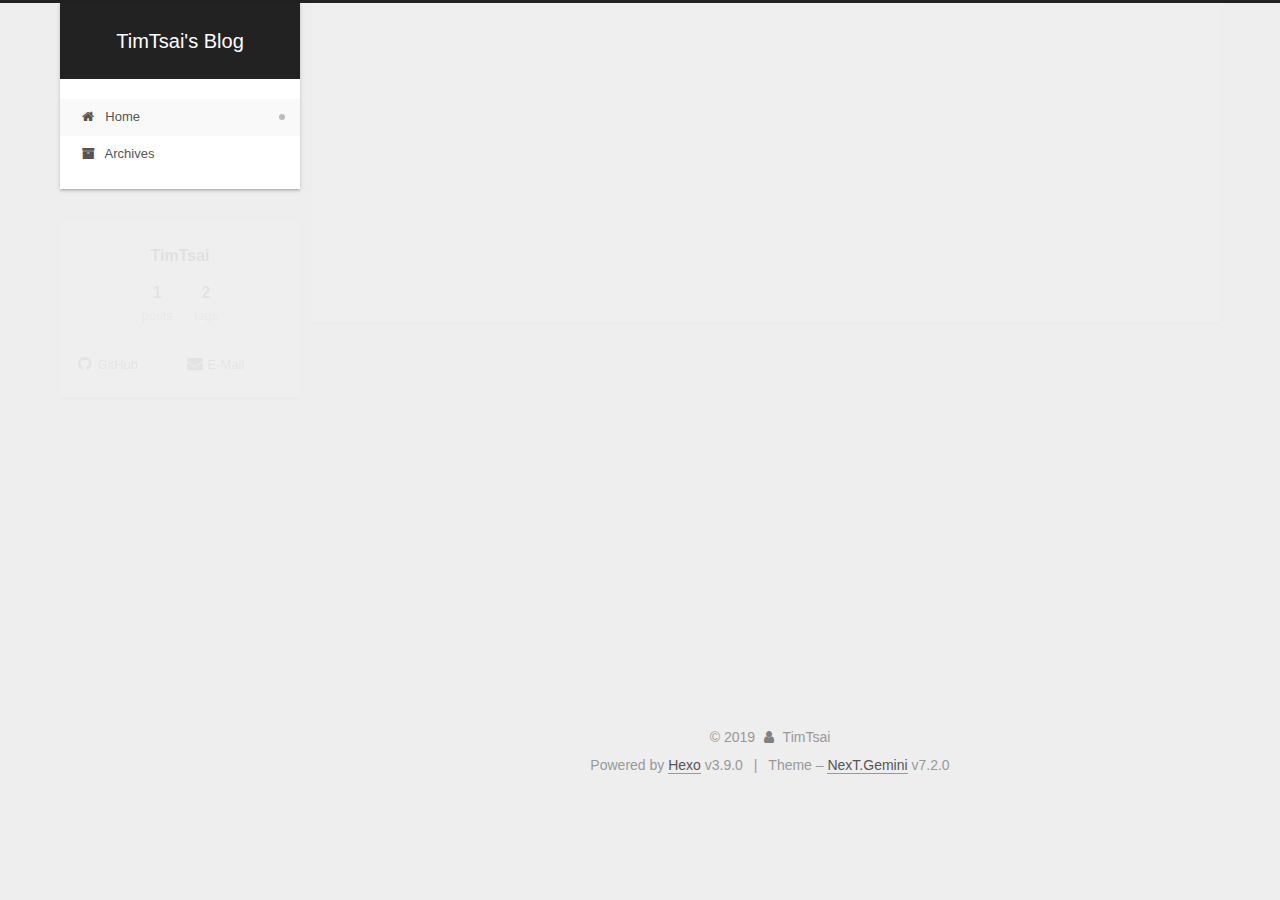
<file: index.html>
<!DOCTYPE html>












  


<html class="theme-next gemini use-motion" lang>
<head><meta name="generator" content="Hexo 3.9.0">
  <meta charset="UTF-8">
<meta http-equiv="X-UA-Compatible" content="IE=edge">
<meta name="viewport" content="width=device-width, initial-scale=1, maximum-scale=2">
<meta name="theme-color" content="#222">












  <link rel="apple-touch-icon" sizes="180x180" href="/images/apple-touch-icon-next.png?v=7.2.0">


  <link rel="icon" type="image/png" sizes="32x32" href="/images/favicon-32x32-next.png?v=7.2.0">


  <link rel="icon" type="image/png" sizes="16x16" href="/images/favicon-16x16-next.png?v=7.2.0">


  <link rel="mask-icon" href="/images/logo.svg?v=7.2.0" color="#222">






<link rel="stylesheet" href="/css/main.css?v=7.2.0">






<link rel="stylesheet" href="/lib/font-awesome/css/font-awesome.min.css?v=4.7.0">








<script id="hexo.configurations">
  var NexT = window.NexT || {};
  var CONFIG = {
    root: '/',
    scheme: 'Gemini',
    version: '7.2.0',
    sidebar: {"position":"left","display":"post","offset":12,"onmobile":false},
    back2top: {"enable":true,"sidebar":false,"scrollpercent":false},
    copycode: {"enable":false,"show_result":false,"style":null},
    fancybox: false,
    mediumzoom: false,
    fastclick: false,
    lazyload: false,
    tabs: true,
    motion: {"enable":true,"async":false,"transition":{"post_block":"fadeIn","post_header":"slideDownIn","post_body":"slideDownIn","coll_header":"slideLeftIn","sidebar":"slideUpIn"}},
    algolia: {
      applicationID: '',
      apiKey: '',
      indexName: '',
      hits: {"per_page":10},
      labels: {"input_placeholder":"Search for Posts","hits_empty":"We didn't find any results for the search: ${query}","hits_stats":"${hits} results found in ${time} ms"}
    },
    translation: {
      copy_button: 'Copy',
      copy_success: 'Copied',
      copy_failure: 'Copy failed'
    }
  };
</script>

  <meta property="og:type" content="website">
<meta property="og:title" content="TimTsai&#39;s Blog">
<meta property="og:url" content="https://www.timtsai.tw/index.html">
<meta property="og:site_name" content="TimTsai&#39;s Blog">
<meta property="og:locale" content="default">
<meta name="twitter:card" content="summary">
<meta name="twitter:title" content="TimTsai&#39;s Blog">





  
  
  <link rel="canonical" href="https://www.timtsai.tw/">



<script id="page.configurations">
  CONFIG.page = {
    sidebar: "",
  };
</script>

  
  <title>TimTsai's Blog</title>
  












  <noscript>
  <style>
  .use-motion .motion-element,
  .use-motion .brand,
  .use-motion .menu-item,
  .sidebar-inner,
  .use-motion .post-block,
  .use-motion .pagination,
  .use-motion .comments,
  .use-motion .post-header,
  .use-motion .post-body,
  .use-motion .collection-title { opacity: initial; }

  .use-motion .logo,
  .use-motion .site-title,
  .use-motion .site-subtitle {
    opacity: initial;
    top: initial;
  }

  .use-motion .logo-line-before i { left: initial; }
  .use-motion .logo-line-after i { right: initial; }
  </style>
</noscript>

</head>

<body itemscope itemtype="http://schema.org/WebPage" lang="default">

  
  
    
  

  <div class="container sidebar-position-left 
  page-home">
    <div class="headband"></div>

    <header id="header" class="header" itemscope itemtype="http://schema.org/WPHeader">
      <div class="header-inner"><div class="site-brand-wrapper">
  <div class="site-meta">
    

    <div class="custom-logo-site-title">
      <a href="/" class="brand" rel="start">
        <span class="logo-line-before"><i></i></span>
        <span class="site-title">TimTsai's Blog</span>
        <span class="logo-line-after"><i></i></span>
      </a>
    </div>
    
    
  </div>

  <div class="site-nav-toggle">
    <button aria-label="Toggle navigation bar">
      <span class="btn-bar"></span>
      <span class="btn-bar"></span>
      <span class="btn-bar"></span>
    </button>
  </div>
</div>



<nav class="site-nav">
  
    <ul id="menu" class="menu">
      
        
        
        
          
          <li class="menu-item menu-item-home menu-item-active">

    
    
      
    

    

    <a href="/" rel="section"><i class="menu-item-icon fa fa-fw fa-home"></i> <br>Home</a>

  </li>
        
        
        
          
          <li class="menu-item menu-item-archives">

    
    
      
    

    

    <a href="/archives/" rel="section"><i class="menu-item-icon fa fa-fw fa-archive"></i> <br>Archives</a>

  </li>

      
      
    </ul>
  

  

  
</nav>



</div>
    </header>

    


    <main id="main" class="main">
      <div class="main-inner">
        <div class="content-wrap">
          
            

          
          <div id="content" class="content">
            
  <section id="posts" class="posts-expand">
    
      

  

  
  
  

  

  <article class="post post-type-normal" itemscope itemtype="http://schema.org/Article">
  
  
  
  <div class="post-block">
    <link itemprop="mainEntityOfPage" href="https://www.timtsai.tw/2018/10/04/快速在-GCP-部屬-Kubernetes/">

    <span hidden itemprop="author" itemscope itemtype="http://schema.org/Person">
      <meta itemprop="name" content="TimTsai">
      <meta itemprop="description" content>
      <meta itemprop="image" content="/images/avatar.gif">
    </span>

    <span hidden itemprop="publisher" itemscope itemtype="http://schema.org/Organization">
      <meta itemprop="name" content="TimTsai's Blog">
    </span>

    
      <header class="post-header">

        
        
          <h1 class="post-title" itemprop="name headline">
                
                
                <a href="/2018/10/04/快速在-GCP-部屬-Kubernetes/" class="post-title-link" itemprop="url">快速在 GCP 部屬 Kubernetes</a>
              
            
          </h1>
        

        <div class="post-meta">

          
          
          

          
            <span class="post-meta-item">
              <span class="post-meta-item-icon">
                <i class="fa fa-calendar-o"></i>
              </span>
              
                <span class="post-meta-item-text">Posted on</span>
              

              
                
              

              <time title="Created: 2018-10-04 00:00:00" itemprop="dateCreated datePublished" datetime="2018-10-04T00:00:00+08:00">2018-10-04</time>
            </span>
          

          
            

            
              <span class="post-meta-item">
                <span class="post-meta-item-icon">
                  <i class="fa fa-calendar-check-o"></i>
                </span>
                
                  <span class="post-meta-item-text">Edited on</span>
                
                <time title="Modified: 2019-07-24 13:41:59" itemprop="dateModified" datetime="2019-07-24T13:41:59+08:00">2019-07-24</time>
              </span>
            
          

          

          
            
            
          

          
          

          

          

          <br>
          

          

          

        </div>
      </header>
    

    
    
    
    <div class="post-body" itemprop="articleBody">

      
      

      
        
          <h1 id="快速在GCP部屬-Kubernetes"><a href="#快速在GCP部屬-Kubernetes" class="headerlink" title="快速在GCP部屬 Kubernetes"></a>快速在GCP部屬 Kubernetes</h1>
          <!--noindex-->
          
            <div class="post-button text-center">
              <a class="btn" href="/2018/10/04/快速在-GCP-部屬-Kubernetes/#more" rel="contents">
                Read more &raquo;
              </a>
            </div>
          
          <!--/noindex-->
        
      
    </div>

    

    

    
    
    

    

    
      
    
    

    

    <footer class="post-footer">
      

      

      

      
      
        <div class="post-eof"></div>
      
    </footer>
  </div>
  
  
  
  </article>


    
  </section>

  


          </div>
          

        </div>
        
          
  
  <div class="sidebar-toggle">
    <div class="sidebar-toggle-line-wrap">
      <span class="sidebar-toggle-line sidebar-toggle-line-first"></span>
      <span class="sidebar-toggle-line sidebar-toggle-line-middle"></span>
      <span class="sidebar-toggle-line sidebar-toggle-line-last"></span>
    </div>
  </div>

  <aside id="sidebar" class="sidebar">
    <div class="sidebar-inner">

      

      

      <div class="site-overview-wrap sidebar-panel sidebar-panel-active">
        <div class="site-overview">

          <div class="site-author motion-element" itemprop="author" itemscope itemtype="http://schema.org/Person">
  
  <p class="site-author-name" itemprop="name">TimTsai</p>
  <div class="site-description motion-element" itemprop="description"></div>
</div>


  <nav class="site-state motion-element">
    
      <div class="site-state-item site-state-posts">
        
          <a href="/archives/">
        
          <span class="site-state-item-count">1</span>
          <span class="site-state-item-name">posts</span>
        </a>
      </div>
    

    

    
      
      
      <div class="site-state-item site-state-tags">
        
        
        
          
        
          
        
        <span class="site-state-item-count">2</span>
        <span class="site-state-item-name">tags</span>
        
      </div>
    
  </nav>







  <div class="links-of-author motion-element">
    
      <span class="links-of-author-item">
      
      
        
      
      
        
      
        <a href="https://github.com/yucheng77" title="GitHub &rarr; https://github.com/yucheng77" rel="noopener" target="_blank"><i class="fa fa-fw fa-github"></i>GitHub</a>
      </span>
    
      <span class="links-of-author-item">
      
      
        
      
      
        
      
        <a href="/s915113s@gmail.com" title="E-Mail &rarr; s915113s@gmail.com"><i class="fa fa-fw fa-envelope"></i>E-Mail</a>
      </span>
    
  </div>







          
          
        </div>
      </div>

      

      

    </div>
  </aside>
  <div id="sidebar-dimmer"></div>


        
      </div>
    </main>

    <footer id="footer" class="footer">
      <div class="footer-inner">
        <div class="copyright">&copy; <span itemprop="copyrightYear">2019</span>
  <span class="with-love" id="animate">
    <i class="fa fa-user"></i>
  </span>
  <span class="author" itemprop="copyrightHolder">TimTsai</span>

  

  
</div>


  <div class="powered-by">Powered by <a href="https://hexo.io" class="theme-link" rel="noopener" target="_blank">Hexo</a> v3.9.0</div>



  <span class="post-meta-divider">|</span>



  <div class="theme-info">Theme – <a href="https://theme-next.org" class="theme-link" rel="noopener" target="_blank">NexT.Gemini</a> v7.2.0</div>




        








        
      </div>
    </footer>

    
      <div class="back-to-top">
        <i class="fa fa-arrow-up"></i>
        
      </div>
    

    

    
  </div>

  

<script>
  if (Object.prototype.toString.call(window.Promise) !== '[object Function]') {
    window.Promise = null;
  }
</script>










  
  















  
  <script src="/lib/jquery/index.js?v=3.4.1"></script>

  
  <script src="/lib/velocity/velocity.min.js?v=1.2.1"></script>

  
  <script src="/lib/velocity/velocity.ui.min.js?v=1.2.1"></script>




  <script src="/js/utils.js?v=7.2.0"></script>

  <script src="/js/motion.js?v=7.2.0"></script>



  
  


  <script src="/js/affix.js?v=7.2.0"></script>

  <script src="/js/schemes/pisces.js?v=7.2.0"></script>




  

  <script src="/js/next-boot.js?v=7.2.0"></script>

  

  

  

  

  

  

  

  

  



  




  




  




  



<script>
// GET RESPONSIVE HEIGHT PASSED FROM IFRAME

window.addEventListener("message", function(e) {
  var data = e.data;
  if ((typeof data === 'string') && (data.indexOf('ciu_embed') > -1)) {
    var featureID = data.split(':')[1];
    var height = data.split(':')[2];
    $(`iframe[data-feature=${featureID}]`).height(parseInt(height) + 30);
  }
}, false);
</script>


  

  

  


  

</body>
</html>
</file>
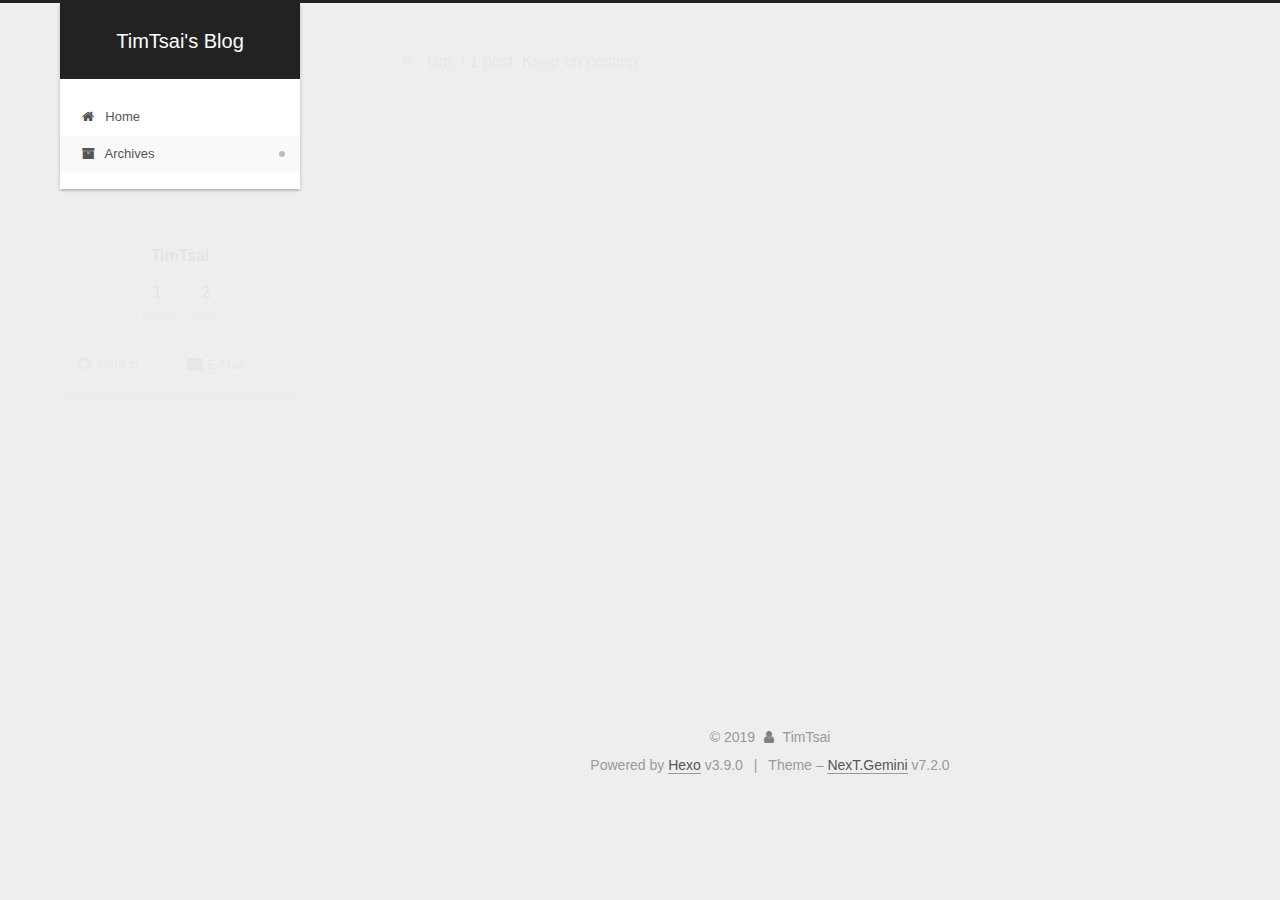
<file: archives/index.html>
<!DOCTYPE html>












  


<html class="theme-next gemini use-motion" lang>
<head><meta name="generator" content="Hexo 3.9.0">
  <meta charset="UTF-8">
<meta http-equiv="X-UA-Compatible" content="IE=edge">
<meta name="viewport" content="width=device-width, initial-scale=1, maximum-scale=2">
<meta name="theme-color" content="#222">












  <link rel="apple-touch-icon" sizes="180x180" href="/images/apple-touch-icon-next.png?v=7.2.0">


  <link rel="icon" type="image/png" sizes="32x32" href="/images/favicon-32x32-next.png?v=7.2.0">


  <link rel="icon" type="image/png" sizes="16x16" href="/images/favicon-16x16-next.png?v=7.2.0">


  <link rel="mask-icon" href="/images/logo.svg?v=7.2.0" color="#222">






<link rel="stylesheet" href="/css/main.css?v=7.2.0">






<link rel="stylesheet" href="/lib/font-awesome/css/font-awesome.min.css?v=4.7.0">








<script id="hexo.configurations">
  var NexT = window.NexT || {};
  var CONFIG = {
    root: '/',
    scheme: 'Gemini',
    version: '7.2.0',
    sidebar: {"position":"left","display":"post","offset":12,"onmobile":false},
    back2top: {"enable":true,"sidebar":false,"scrollpercent":false},
    copycode: {"enable":false,"show_result":false,"style":null},
    fancybox: false,
    mediumzoom: false,
    fastclick: false,
    lazyload: false,
    tabs: true,
    motion: {"enable":true,"async":false,"transition":{"post_block":"fadeIn","post_header":"slideDownIn","post_body":"slideDownIn","coll_header":"slideLeftIn","sidebar":"slideUpIn"}},
    algolia: {
      applicationID: '',
      apiKey: '',
      indexName: '',
      hits: {"per_page":10},
      labels: {"input_placeholder":"Search for Posts","hits_empty":"We didn't find any results for the search: ${query}","hits_stats":"${hits} results found in ${time} ms"}
    },
    translation: {
      copy_button: 'Copy',
      copy_success: 'Copied',
      copy_failure: 'Copy failed'
    }
  };
</script>

  <meta property="og:type" content="website">
<meta property="og:title" content="TimTsai&#39;s Blog">
<meta property="og:url" content="https://www.timtsai.tw/archives/index.html">
<meta property="og:site_name" content="TimTsai&#39;s Blog">
<meta property="og:locale" content="default">
<meta name="twitter:card" content="summary">
<meta name="twitter:title" content="TimTsai&#39;s Blog">





  
  
  <link rel="canonical" href="https://www.timtsai.tw/archives/">



<script id="page.configurations">
  CONFIG.page = {
    sidebar: "",
  };
</script>

  
  <title>Archive | TimTsai's Blog</title>
  












  <noscript>
  <style>
  .use-motion .motion-element,
  .use-motion .brand,
  .use-motion .menu-item,
  .sidebar-inner,
  .use-motion .post-block,
  .use-motion .pagination,
  .use-motion .comments,
  .use-motion .post-header,
  .use-motion .post-body,
  .use-motion .collection-title { opacity: initial; }

  .use-motion .logo,
  .use-motion .site-title,
  .use-motion .site-subtitle {
    opacity: initial;
    top: initial;
  }

  .use-motion .logo-line-before i { left: initial; }
  .use-motion .logo-line-after i { right: initial; }
  </style>
</noscript>

</head>

<body itemscope itemtype="http://schema.org/WebPage" lang="default">

  
  
    
  

  <div class="container sidebar-position-left page-archive">
    <div class="headband"></div>

    <header id="header" class="header" itemscope itemtype="http://schema.org/WPHeader">
      <div class="header-inner"><div class="site-brand-wrapper">
  <div class="site-meta">
    

    <div class="custom-logo-site-title">
      <a href="/" class="brand" rel="start">
        <span class="logo-line-before"><i></i></span>
        <span class="site-title">TimTsai's Blog</span>
        <span class="logo-line-after"><i></i></span>
      </a>
    </div>
    
    
  </div>

  <div class="site-nav-toggle">
    <button aria-label="Toggle navigation bar">
      <span class="btn-bar"></span>
      <span class="btn-bar"></span>
      <span class="btn-bar"></span>
    </button>
  </div>
</div>



<nav class="site-nav">
  
    <ul id="menu" class="menu">
      
        
        
        
          
          <li class="menu-item menu-item-home">

    
    
      
    

    

    <a href="/" rel="section"><i class="menu-item-icon fa fa-fw fa-home"></i> <br>Home</a>

  </li>
        
        
        
          
          <li class="menu-item menu-item-archives menu-item-active">

    
    
      
    

    

    <a href="/archives/" rel="section"><i class="menu-item-icon fa fa-fw fa-archive"></i> <br>Archives</a>

  </li>

      
      
    </ul>
  

  

  
</nav>



</div>
    </header>

    


    <main id="main" class="main">
      <div class="main-inner">
        <div class="content-wrap">
          
            

    
    
      
      
    
      
      
    
    

  


          
          <div id="content" class="content">
            

  
  
  
  <div class="post-block archive">
    <div id="posts" class="posts-collapse">
      <span class="archive-move-on"></span>

      
      <span class="archive-page-counter">
        
        
        
          
        
        Um..! 1 post. Keep on posting.
      </span>
      

      

        
        
        

        
          
          <div class="collection-title">
            <h1 class="archive-year" id="archive-year-2018">2018</h1>
          </div>
        
        

        

  <article class="post post-type-normal" itemscope itemtype="http://schema.org/Article">
    <header class="post-header">

      <h2 class="post-title">
        
          <a class="post-title-link" href="/2018/10/04/快速在-GCP-部屬-Kubernetes/" itemprop="url">
            
              <span itemprop="name">快速在 GCP 部屬 Kubernetes</span>
            
          </a>
        
      </h2>

      <div class="post-meta">
        <time class="post-time" itemprop="dateCreated" datetime="2018-10-04T00:00:00+08:00" content="2018-10-04">
          10-04
        </time>
      </div>

    </header>
  </article>



      

    </div>
  </div>
  
  
  

  



          </div>
          

        </div>
        
          
  
  <div class="sidebar-toggle">
    <div class="sidebar-toggle-line-wrap">
      <span class="sidebar-toggle-line sidebar-toggle-line-first"></span>
      <span class="sidebar-toggle-line sidebar-toggle-line-middle"></span>
      <span class="sidebar-toggle-line sidebar-toggle-line-last"></span>
    </div>
  </div>

  <aside id="sidebar" class="sidebar">
    <div class="sidebar-inner">

      

      

      <div class="site-overview-wrap sidebar-panel sidebar-panel-active">
        <div class="site-overview">

          <div class="site-author motion-element" itemprop="author" itemscope itemtype="http://schema.org/Person">
  
  <p class="site-author-name" itemprop="name">TimTsai</p>
  <div class="site-description motion-element" itemprop="description"></div>
</div>


  <nav class="site-state motion-element">
    
      <div class="site-state-item site-state-posts">
        
          <a href="/archives/">
        
          <span class="site-state-item-count">1</span>
          <span class="site-state-item-name">posts</span>
        </a>
      </div>
    

    

    
      
      
      <div class="site-state-item site-state-tags">
        
        
        
          
        
          
        
        <span class="site-state-item-count">2</span>
        <span class="site-state-item-name">tags</span>
        
      </div>
    
  </nav>







  <div class="links-of-author motion-element">
    
      <span class="links-of-author-item">
      
      
        
      
      
        
      
        <a href="https://github.com/yucheng77" title="GitHub &rarr; https://github.com/yucheng77" rel="noopener" target="_blank"><i class="fa fa-fw fa-github"></i>GitHub</a>
      </span>
    
      <span class="links-of-author-item">
      
      
        
      
      
        
      
        <a href="/s915113s@gmail.com" title="E-Mail &rarr; s915113s@gmail.com"><i class="fa fa-fw fa-envelope"></i>E-Mail</a>
      </span>
    
  </div>







          
          
        </div>
      </div>

      

      

    </div>
  </aside>
  <div id="sidebar-dimmer"></div>


        
      </div>
    </main>

    <footer id="footer" class="footer">
      <div class="footer-inner">
        <div class="copyright">&copy; <span itemprop="copyrightYear">2019</span>
  <span class="with-love" id="animate">
    <i class="fa fa-user"></i>
  </span>
  <span class="author" itemprop="copyrightHolder">TimTsai</span>

  

  
</div>


  <div class="powered-by">Powered by <a href="https://hexo.io" class="theme-link" rel="noopener" target="_blank">Hexo</a> v3.9.0</div>



  <span class="post-meta-divider">|</span>



  <div class="theme-info">Theme – <a href="https://theme-next.org" class="theme-link" rel="noopener" target="_blank">NexT.Gemini</a> v7.2.0</div>




        








        
      </div>
    </footer>

    
      <div class="back-to-top">
        <i class="fa fa-arrow-up"></i>
        
      </div>
    

    

    
  </div>

  

<script>
  if (Object.prototype.toString.call(window.Promise) !== '[object Function]') {
    window.Promise = null;
  }
</script>










  
  















  
  <script src="/lib/jquery/index.js?v=3.4.1"></script>

  
  <script src="/lib/velocity/velocity.min.js?v=1.2.1"></script>

  
  <script src="/lib/velocity/velocity.ui.min.js?v=1.2.1"></script>




  <script src="/js/utils.js?v=7.2.0"></script>

  <script src="/js/motion.js?v=7.2.0"></script>



  
  


  <script src="/js/affix.js?v=7.2.0"></script>

  <script src="/js/schemes/pisces.js?v=7.2.0"></script>




  

  <script src="/js/next-boot.js?v=7.2.0"></script>

  

  

  

  

  

  

  

  

  



  




  




  




  



<script>
// GET RESPONSIVE HEIGHT PASSED FROM IFRAME

window.addEventListener("message", function(e) {
  var data = e.data;
  if ((typeof data === 'string') && (data.indexOf('ciu_embed') > -1)) {
    var featureID = data.split(':')[1];
    var height = data.split(':')[2];
    $(`iframe[data-feature=${featureID}]`).height(parseInt(height) + 30);
  }
}, false);
</script>


  

  

  


  

</body>
</html>
</file>
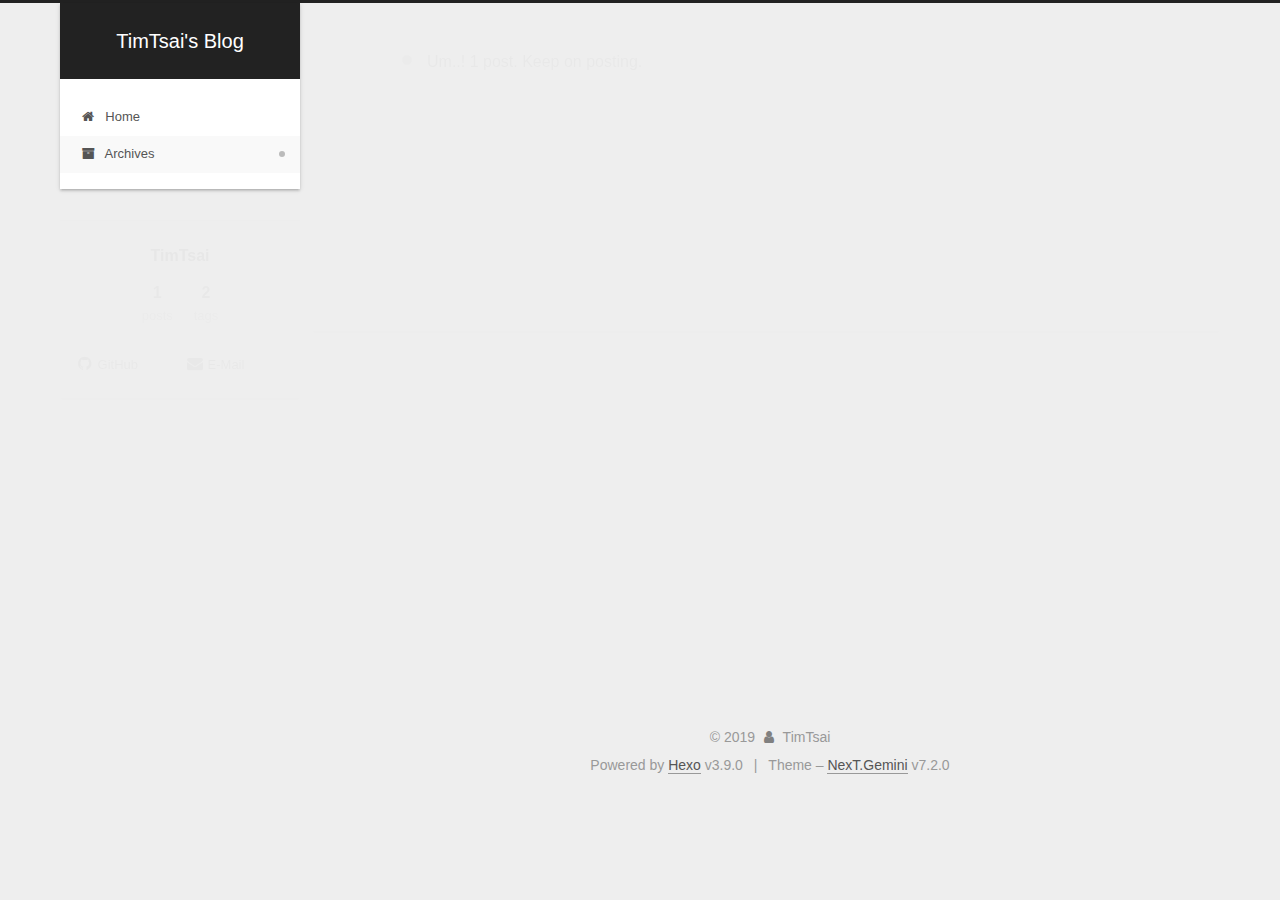
<file: archives/2018/index.html>
<!DOCTYPE html>












  


<html class="theme-next gemini use-motion" lang>
<head><meta name="generator" content="Hexo 3.9.0">
  <meta charset="UTF-8">
<meta http-equiv="X-UA-Compatible" content="IE=edge">
<meta name="viewport" content="width=device-width, initial-scale=1, maximum-scale=2">
<meta name="theme-color" content="#222">












  <link rel="apple-touch-icon" sizes="180x180" href="/images/apple-touch-icon-next.png?v=7.2.0">


  <link rel="icon" type="image/png" sizes="32x32" href="/images/favicon-32x32-next.png?v=7.2.0">


  <link rel="icon" type="image/png" sizes="16x16" href="/images/favicon-16x16-next.png?v=7.2.0">


  <link rel="mask-icon" href="/images/logo.svg?v=7.2.0" color="#222">






<link rel="stylesheet" href="/css/main.css?v=7.2.0">






<link rel="stylesheet" href="/lib/font-awesome/css/font-awesome.min.css?v=4.7.0">








<script id="hexo.configurations">
  var NexT = window.NexT || {};
  var CONFIG = {
    root: '/',
    scheme: 'Gemini',
    version: '7.2.0',
    sidebar: {"position":"left","display":"post","offset":12,"onmobile":false},
    back2top: {"enable":true,"sidebar":false,"scrollpercent":false},
    copycode: {"enable":false,"show_result":false,"style":null},
    fancybox: false,
    mediumzoom: false,
    fastclick: false,
    lazyload: false,
    tabs: true,
    motion: {"enable":true,"async":false,"transition":{"post_block":"fadeIn","post_header":"slideDownIn","post_body":"slideDownIn","coll_header":"slideLeftIn","sidebar":"slideUpIn"}},
    algolia: {
      applicationID: '',
      apiKey: '',
      indexName: '',
      hits: {"per_page":10},
      labels: {"input_placeholder":"Search for Posts","hits_empty":"We didn't find any results for the search: ${query}","hits_stats":"${hits} results found in ${time} ms"}
    },
    translation: {
      copy_button: 'Copy',
      copy_success: 'Copied',
      copy_failure: 'Copy failed'
    }
  };
</script>

  <meta property="og:type" content="website">
<meta property="og:title" content="TimTsai&#39;s Blog">
<meta property="og:url" content="https://www.timtsai.tw/archives/2018/index.html">
<meta property="og:site_name" content="TimTsai&#39;s Blog">
<meta property="og:locale" content="default">
<meta name="twitter:card" content="summary">
<meta name="twitter:title" content="TimTsai&#39;s Blog">





  
  
  <link rel="canonical" href="https://www.timtsai.tw/archives/2018/">



<script id="page.configurations">
  CONFIG.page = {
    sidebar: "",
  };
</script>

  
  <title>Archive | TimTsai's Blog</title>
  












  <noscript>
  <style>
  .use-motion .motion-element,
  .use-motion .brand,
  .use-motion .menu-item,
  .sidebar-inner,
  .use-motion .post-block,
  .use-motion .pagination,
  .use-motion .comments,
  .use-motion .post-header,
  .use-motion .post-body,
  .use-motion .collection-title { opacity: initial; }

  .use-motion .logo,
  .use-motion .site-title,
  .use-motion .site-subtitle {
    opacity: initial;
    top: initial;
  }

  .use-motion .logo-line-before i { left: initial; }
  .use-motion .logo-line-after i { right: initial; }
  </style>
</noscript>

</head>

<body itemscope itemtype="http://schema.org/WebPage" lang="default">

  
  
    
  

  <div class="container sidebar-position-left page-archive">
    <div class="headband"></div>

    <header id="header" class="header" itemscope itemtype="http://schema.org/WPHeader">
      <div class="header-inner"><div class="site-brand-wrapper">
  <div class="site-meta">
    

    <div class="custom-logo-site-title">
      <a href="/" class="brand" rel="start">
        <span class="logo-line-before"><i></i></span>
        <span class="site-title">TimTsai's Blog</span>
        <span class="logo-line-after"><i></i></span>
      </a>
    </div>
    
    
  </div>

  <div class="site-nav-toggle">
    <button aria-label="Toggle navigation bar">
      <span class="btn-bar"></span>
      <span class="btn-bar"></span>
      <span class="btn-bar"></span>
    </button>
  </div>
</div>



<nav class="site-nav">
  
    <ul id="menu" class="menu">
      
        
        
        
          
          <li class="menu-item menu-item-home">

    
    
      
    

    

    <a href="/" rel="section"><i class="menu-item-icon fa fa-fw fa-home"></i> <br>Home</a>

  </li>
        
        
        
          
          <li class="menu-item menu-item-archives menu-item-active">

    
    
      
    

    

    <a href="/archives/" rel="section"><i class="menu-item-icon fa fa-fw fa-archive"></i> <br>Archives</a>

  </li>

      
      
    </ul>
  

  

  
</nav>



</div>
    </header>

    


    <main id="main" class="main">
      <div class="main-inner">
        <div class="content-wrap">
          
            

    
    
      
      
    
      
      
    
    

  


          
          <div id="content" class="content">
            

  
  
  
  <div class="post-block archive">
    <div id="posts" class="posts-collapse">
      <span class="archive-move-on"></span>

      
      <span class="archive-page-counter">
        
        
        
          
        
        Um..! 1 post. Keep on posting.
      </span>
      

      

        
        
        

        
          
          <div class="collection-title">
            <h1 class="archive-year" id="archive-year-2018">2018</h1>
          </div>
        
        

        

  <article class="post post-type-normal" itemscope itemtype="http://schema.org/Article">
    <header class="post-header">

      <h2 class="post-title">
        
          <a class="post-title-link" href="/2018/10/04/快速在-GCP-部屬-Kubernetes/" itemprop="url">
            
              <span itemprop="name">快速在 GCP 部屬 Kubernetes</span>
            
          </a>
        
      </h2>

      <div class="post-meta">
        <time class="post-time" itemprop="dateCreated" datetime="2018-10-04T00:00:00+08:00" content="2018-10-04">
          10-04
        </time>
      </div>

    </header>
  </article>



      

    </div>
  </div>
  
  
  

  



          </div>
          

        </div>
        
          
  
  <div class="sidebar-toggle">
    <div class="sidebar-toggle-line-wrap">
      <span class="sidebar-toggle-line sidebar-toggle-line-first"></span>
      <span class="sidebar-toggle-line sidebar-toggle-line-middle"></span>
      <span class="sidebar-toggle-line sidebar-toggle-line-last"></span>
    </div>
  </div>

  <aside id="sidebar" class="sidebar">
    <div class="sidebar-inner">

      

      

      <div class="site-overview-wrap sidebar-panel sidebar-panel-active">
        <div class="site-overview">

          <div class="site-author motion-element" itemprop="author" itemscope itemtype="http://schema.org/Person">
  
  <p class="site-author-name" itemprop="name">TimTsai</p>
  <div class="site-description motion-element" itemprop="description"></div>
</div>


  <nav class="site-state motion-element">
    
      <div class="site-state-item site-state-posts">
        
          <a href="/archives/">
        
          <span class="site-state-item-count">1</span>
          <span class="site-state-item-name">posts</span>
        </a>
      </div>
    

    

    
      
      
      <div class="site-state-item site-state-tags">
        
        
        
          
        
          
        
        <span class="site-state-item-count">2</span>
        <span class="site-state-item-name">tags</span>
        
      </div>
    
  </nav>







  <div class="links-of-author motion-element">
    
      <span class="links-of-author-item">
      
      
        
      
      
        
      
        <a href="https://github.com/yucheng77" title="GitHub &rarr; https://github.com/yucheng77" rel="noopener" target="_blank"><i class="fa fa-fw fa-github"></i>GitHub</a>
      </span>
    
      <span class="links-of-author-item">
      
      
        
      
      
        
      
        <a href="/s915113s@gmail.com" title="E-Mail &rarr; s915113s@gmail.com"><i class="fa fa-fw fa-envelope"></i>E-Mail</a>
      </span>
    
  </div>







          
          
        </div>
      </div>

      

      

    </div>
  </aside>
  <div id="sidebar-dimmer"></div>


        
      </div>
    </main>

    <footer id="footer" class="footer">
      <div class="footer-inner">
        <div class="copyright">&copy; <span itemprop="copyrightYear">2019</span>
  <span class="with-love" id="animate">
    <i class="fa fa-user"></i>
  </span>
  <span class="author" itemprop="copyrightHolder">TimTsai</span>

  

  
</div>


  <div class="powered-by">Powered by <a href="https://hexo.io" class="theme-link" rel="noopener" target="_blank">Hexo</a> v3.9.0</div>



  <span class="post-meta-divider">|</span>



  <div class="theme-info">Theme – <a href="https://theme-next.org" class="theme-link" rel="noopener" target="_blank">NexT.Gemini</a> v7.2.0</div>




        








        
      </div>
    </footer>

    
      <div class="back-to-top">
        <i class="fa fa-arrow-up"></i>
        
      </div>
    

    

    
  </div>

  

<script>
  if (Object.prototype.toString.call(window.Promise) !== '[object Function]') {
    window.Promise = null;
  }
</script>










  
  















  
  <script src="/lib/jquery/index.js?v=3.4.1"></script>

  
  <script src="/lib/velocity/velocity.min.js?v=1.2.1"></script>

  
  <script src="/lib/velocity/velocity.ui.min.js?v=1.2.1"></script>




  <script src="/js/utils.js?v=7.2.0"></script>

  <script src="/js/motion.js?v=7.2.0"></script>



  
  


  <script src="/js/affix.js?v=7.2.0"></script>

  <script src="/js/schemes/pisces.js?v=7.2.0"></script>




  

  <script src="/js/next-boot.js?v=7.2.0"></script>

  

  

  

  

  

  

  

  

  



  




  




  




  



<script>
// GET RESPONSIVE HEIGHT PASSED FROM IFRAME

window.addEventListener("message", function(e) {
  var data = e.data;
  if ((typeof data === 'string') && (data.indexOf('ciu_embed') > -1)) {
    var featureID = data.split(':')[1];
    var height = data.split(':')[2];
    $(`iframe[data-feature=${featureID}]`).height(parseInt(height) + 30);
  }
}, false);
</script>


  

  

  


  

</body>
</html>
</file>
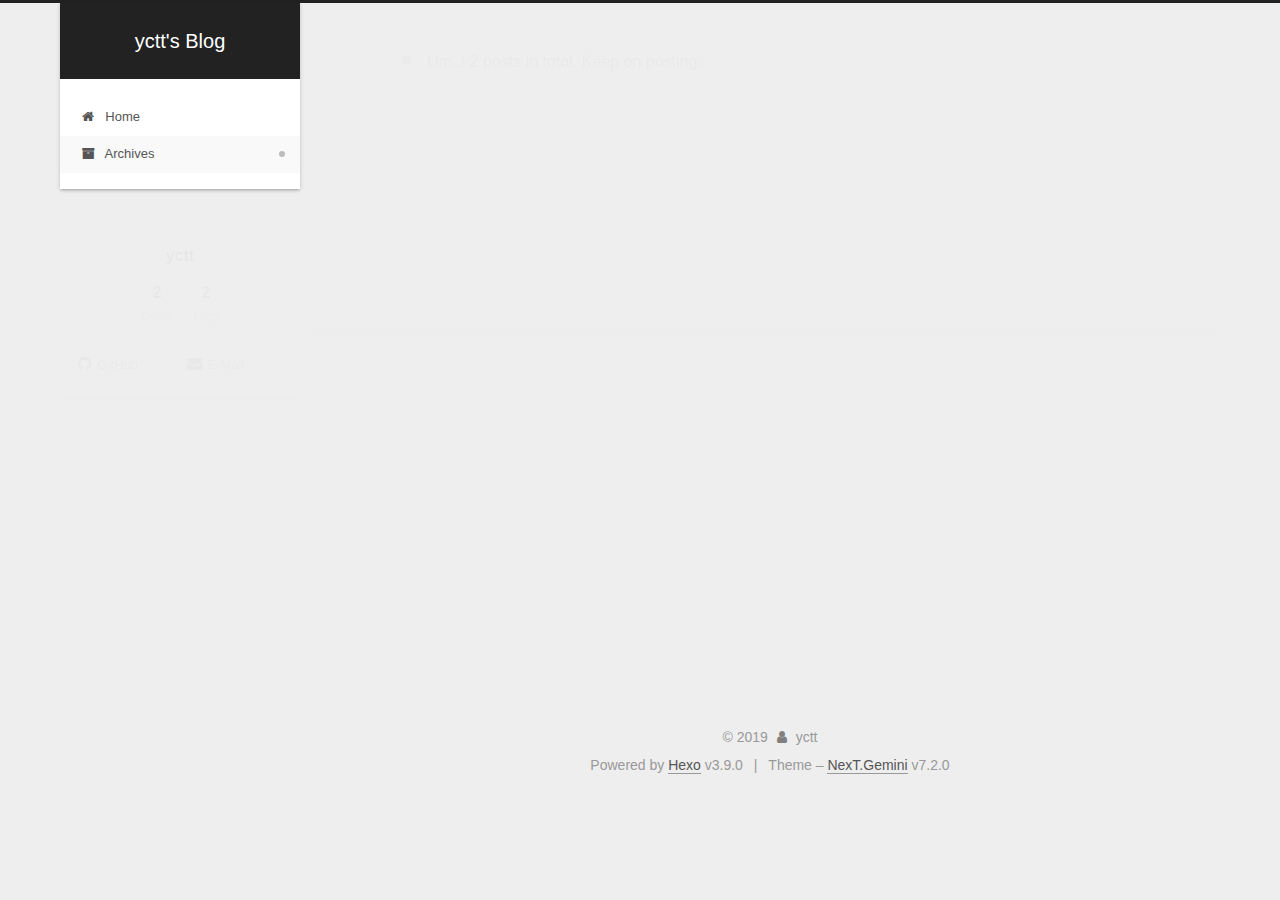
<file: archives/2019/index.html>
<!DOCTYPE html>












  


<html class="theme-next gemini use-motion" lang>
<head><meta name="generator" content="Hexo 3.9.0">
  <meta charset="UTF-8">
<meta http-equiv="X-UA-Compatible" content="IE=edge">
<meta name="viewport" content="width=device-width, initial-scale=1, maximum-scale=2">
<meta name="theme-color" content="#222">












  <link rel="apple-touch-icon" sizes="180x180" href="/images/apple-touch-icon-next.png?v=7.2.0">


  <link rel="icon" type="image/png" sizes="32x32" href="/images/favicon-32x32-next.png?v=7.2.0">


  <link rel="icon" type="image/png" sizes="16x16" href="/images/favicon-16x16-next.png?v=7.2.0">


  <link rel="mask-icon" href="/images/logo.svg?v=7.2.0" color="#222">






<link rel="stylesheet" href="/css/main.css?v=7.2.0">






<link rel="stylesheet" href="/lib/font-awesome/css/font-awesome.min.css?v=4.7.0">








<script id="hexo.configurations">
  var NexT = window.NexT || {};
  var CONFIG = {
    root: '/',
    scheme: 'Gemini',
    version: '7.2.0',
    sidebar: {"position":"left","display":"post","offset":12,"onmobile":false},
    back2top: {"enable":true,"sidebar":false,"scrollpercent":false},
    copycode: {"enable":false,"show_result":false,"style":null},
    fancybox: false,
    mediumzoom: false,
    fastclick: false,
    lazyload: false,
    tabs: true,
    motion: {"enable":true,"async":false,"transition":{"post_block":"fadeIn","post_header":"slideDownIn","post_body":"slideDownIn","coll_header":"slideLeftIn","sidebar":"slideUpIn"}},
    algolia: {
      applicationID: '',
      apiKey: '',
      indexName: '',
      hits: {"per_page":10},
      labels: {"input_placeholder":"Search for Posts","hits_empty":"We didn't find any results for the search: ${query}","hits_stats":"${hits} results found in ${time} ms"}
    },
    translation: {
      copy_button: 'Copy',
      copy_success: 'Copied',
      copy_failure: 'Copy failed'
    }
  };
</script>

  <meta property="og:type" content="website">
<meta property="og:title" content="yctt&#39;s Blog">
<meta property="og:url" content="http://yoursite.com/archives/2019/index.html">
<meta property="og:site_name" content="yctt&#39;s Blog">
<meta property="og:locale" content="default">
<meta name="twitter:card" content="summary">
<meta name="twitter:title" content="yctt&#39;s Blog">





  
  
  <link rel="canonical" href="http://yoursite.com/archives/2019/">



<script id="page.configurations">
  CONFIG.page = {
    sidebar: "",
  };
</script>

  
  <title>Archive | yctt's Blog</title>
  












  <noscript>
  <style>
  .use-motion .motion-element,
  .use-motion .brand,
  .use-motion .menu-item,
  .sidebar-inner,
  .use-motion .post-block,
  .use-motion .pagination,
  .use-motion .comments,
  .use-motion .post-header,
  .use-motion .post-body,
  .use-motion .collection-title { opacity: initial; }

  .use-motion .logo,
  .use-motion .site-title,
  .use-motion .site-subtitle {
    opacity: initial;
    top: initial;
  }

  .use-motion .logo-line-before i { left: initial; }
  .use-motion .logo-line-after i { right: initial; }
  </style>
</noscript>

</head>

<body itemscope itemtype="http://schema.org/WebPage" lang="default">

  
  
    
  

  <div class="container sidebar-position-left page-archive">
    <div class="headband"></div>

    <header id="header" class="header" itemscope itemtype="http://schema.org/WPHeader">
      <div class="header-inner"><div class="site-brand-wrapper">
  <div class="site-meta">
    

    <div class="custom-logo-site-title">
      <a href="/" class="brand" rel="start">
        <span class="logo-line-before"><i></i></span>
        <span class="site-title">yctt's Blog</span>
        <span class="logo-line-after"><i></i></span>
      </a>
    </div>
    
    
  </div>

  <div class="site-nav-toggle">
    <button aria-label="Toggle navigation bar">
      <span class="btn-bar"></span>
      <span class="btn-bar"></span>
      <span class="btn-bar"></span>
    </button>
  </div>
</div>



<nav class="site-nav">
  
    <ul id="menu" class="menu">
      
        
        
        
          
          <li class="menu-item menu-item-home">

    
    
      
    

    

    <a href="/" rel="section"><i class="menu-item-icon fa fa-fw fa-home"></i> <br>Home</a>

  </li>
        
        
        
          
          <li class="menu-item menu-item-archives menu-item-active">

    
    
      
    

    

    <a href="/archives/" rel="section"><i class="menu-item-icon fa fa-fw fa-archive"></i> <br>Archives</a>

  </li>

      
      
    </ul>
  

  

  
</nav>



</div>
    </header>

    


    <main id="main" class="main">
      <div class="main-inner">
        <div class="content-wrap">
          
            

    
    
      
      
    
      
      
    
    

  


          
          <div id="content" class="content">
            

  
  
  
  <div class="post-block archive">
    <div id="posts" class="posts-collapse">
      <span class="archive-move-on"></span>

      
      <span class="archive-page-counter">
        
        
        
          
        
        Um..! 2 posts in total. Keep on posting.
      </span>
      

      

        
        
        

        
          
          <div class="collection-title">
            <h1 class="archive-year" id="archive-year-2019">2019</h1>
          </div>
        
        

        

  <article class="post post-type-normal" itemscope itemtype="http://schema.org/Article">
    <header class="post-header">

      <h2 class="post-title">
        
          <a class="post-title-link" href="/2019/03/22/SFTP及ACLs權限設定/" itemprop="url">
            
              <span itemprop="name">SFTP及ACLs權限設定</span>
            
          </a>
        
      </h2>

      <div class="post-meta">
        <time class="post-time" itemprop="dateCreated" datetime="2019-03-22T00:00:00+08:00" content="2019-03-22">
          03-22
        </time>
      </div>

    </header>
  </article>



      

    </div>
  </div>
  
  
  

  



          </div>
          

        </div>
        
          
  
  <div class="sidebar-toggle">
    <div class="sidebar-toggle-line-wrap">
      <span class="sidebar-toggle-line sidebar-toggle-line-first"></span>
      <span class="sidebar-toggle-line sidebar-toggle-line-middle"></span>
      <span class="sidebar-toggle-line sidebar-toggle-line-last"></span>
    </div>
  </div>

  <aside id="sidebar" class="sidebar">
    <div class="sidebar-inner">

      

      

      <div class="site-overview-wrap sidebar-panel sidebar-panel-active">
        <div class="site-overview">

          <div class="site-author motion-element" itemprop="author" itemscope itemtype="http://schema.org/Person">
  
  <p class="site-author-name" itemprop="name">yctt</p>
  <div class="site-description motion-element" itemprop="description"></div>
</div>


  <nav class="site-state motion-element">
    
      <div class="site-state-item site-state-posts">
        
          <a href="/archives/">
        
          <span class="site-state-item-count">2</span>
          <span class="site-state-item-name">posts</span>
        </a>
      </div>
    

    

    
      
      
      <div class="site-state-item site-state-tags">
        
        
        
          
        
          
        
        <span class="site-state-item-count">2</span>
        <span class="site-state-item-name">tags</span>
        
      </div>
    
  </nav>







  <div class="links-of-author motion-element">
    
      <span class="links-of-author-item">
      
      
        
      
      
        
      
        <a href="https://github.com/yucheng77" title="GitHub &rarr; https://github.com/yucheng77" rel="noopener" target="_blank"><i class="fa fa-fw fa-github"></i>GitHub</a>
      </span>
    
      <span class="links-of-author-item">
      
      
        
      
      
        
      
        <a href="/s915113s@gmail.com" title="E-Mail &rarr; s915113s@gmail.com"><i class="fa fa-fw fa-envelope"></i>E-Mail</a>
      </span>
    
  </div>







          
          
        </div>
      </div>

      

      

    </div>
  </aside>
  <div id="sidebar-dimmer"></div>


        
      </div>
    </main>

    <footer id="footer" class="footer">
      <div class="footer-inner">
        <div class="copyright">&copy; <span itemprop="copyrightYear">2019</span>
  <span class="with-love" id="animate">
    <i class="fa fa-user"></i>
  </span>
  <span class="author" itemprop="copyrightHolder">yctt</span>

  

  
</div>


  <div class="powered-by">Powered by <a href="https://hexo.io" class="theme-link" rel="noopener" target="_blank">Hexo</a> v3.9.0</div>



  <span class="post-meta-divider">|</span>



  <div class="theme-info">Theme – <a href="https://theme-next.org" class="theme-link" rel="noopener" target="_blank">NexT.Gemini</a> v7.2.0</div>




        








        
      </div>
    </footer>

    
      <div class="back-to-top">
        <i class="fa fa-arrow-up"></i>
        
      </div>
    

    

    
  </div>

  

<script>
  if (Object.prototype.toString.call(window.Promise) !== '[object Function]') {
    window.Promise = null;
  }
</script>










  
  















  
  <script src="/lib/jquery/index.js?v=3.4.1"></script>

  
  <script src="/lib/velocity/velocity.min.js?v=1.2.1"></script>

  
  <script src="/lib/velocity/velocity.ui.min.js?v=1.2.1"></script>




  <script src="/js/utils.js?v=7.2.0"></script>

  <script src="/js/motion.js?v=7.2.0"></script>



  
  


  <script src="/js/affix.js?v=7.2.0"></script>

  <script src="/js/schemes/pisces.js?v=7.2.0"></script>




  

  <script src="/js/next-boot.js?v=7.2.0"></script>

  

  

  

  

  

  

  

  

  



  




  




  




  



<script>
// GET RESPONSIVE HEIGHT PASSED FROM IFRAME

window.addEventListener("message", function(e) {
  var data = e.data;
  if ((typeof data === 'string') && (data.indexOf('ciu_embed') > -1)) {
    var featureID = data.split(':')[1];
    var height = data.split(':')[2];
    $(`iframe[data-feature=${featureID}]`).height(parseInt(height) + 30);
  }
}, false);
</script>


  

  

  


  

</body>
</html>
</file>
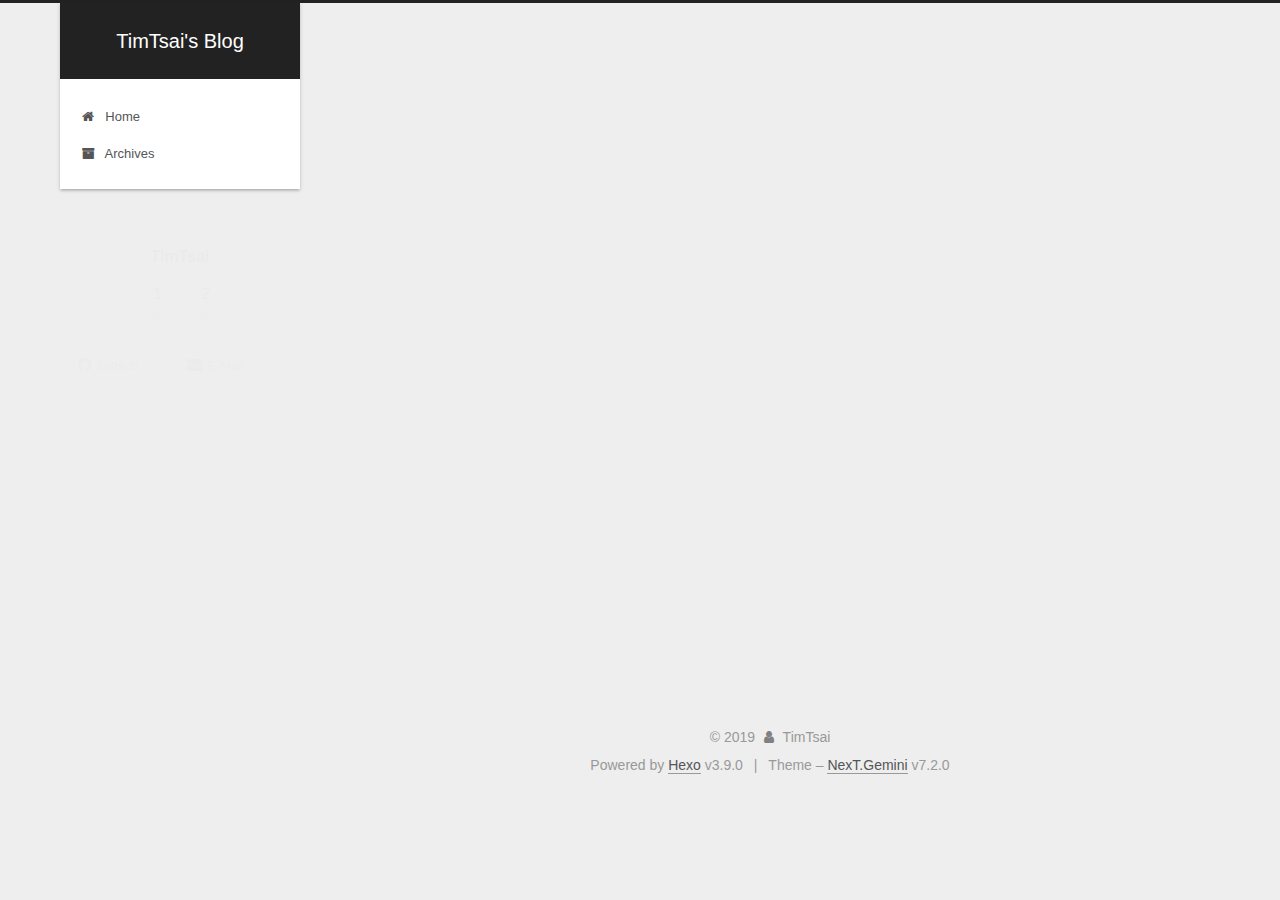
<file: tags/GCP/index.html>
<!DOCTYPE html>












  


<html class="theme-next gemini use-motion" lang>
<head><meta name="generator" content="Hexo 3.9.0">
  <meta charset="UTF-8">
<meta http-equiv="X-UA-Compatible" content="IE=edge">
<meta name="viewport" content="width=device-width, initial-scale=1, maximum-scale=2">
<meta name="theme-color" content="#222">












  <link rel="apple-touch-icon" sizes="180x180" href="/images/apple-touch-icon-next.png?v=7.2.0">


  <link rel="icon" type="image/png" sizes="32x32" href="/images/favicon-32x32-next.png?v=7.2.0">


  <link rel="icon" type="image/png" sizes="16x16" href="/images/favicon-16x16-next.png?v=7.2.0">


  <link rel="mask-icon" href="/images/logo.svg?v=7.2.0" color="#222">






<link rel="stylesheet" href="/css/main.css?v=7.2.0">






<link rel="stylesheet" href="/lib/font-awesome/css/font-awesome.min.css?v=4.7.0">








<script id="hexo.configurations">
  var NexT = window.NexT || {};
  var CONFIG = {
    root: '/',
    scheme: 'Gemini',
    version: '7.2.0',
    sidebar: {"position":"left","display":"post","offset":12,"onmobile":false},
    back2top: {"enable":true,"sidebar":false,"scrollpercent":false},
    copycode: {"enable":false,"show_result":false,"style":null},
    fancybox: false,
    mediumzoom: false,
    fastclick: false,
    lazyload: false,
    tabs: true,
    motion: {"enable":true,"async":false,"transition":{"post_block":"fadeIn","post_header":"slideDownIn","post_body":"slideDownIn","coll_header":"slideLeftIn","sidebar":"slideUpIn"}},
    algolia: {
      applicationID: '',
      apiKey: '',
      indexName: '',
      hits: {"per_page":10},
      labels: {"input_placeholder":"Search for Posts","hits_empty":"We didn't find any results for the search: ${query}","hits_stats":"${hits} results found in ${time} ms"}
    },
    translation: {
      copy_button: 'Copy',
      copy_success: 'Copied',
      copy_failure: 'Copy failed'
    }
  };
</script>

  <meta property="og:type" content="website">
<meta property="og:title" content="TimTsai&#39;s Blog">
<meta property="og:url" content="https://www.timtsai.tw/tags/GCP/index.html">
<meta property="og:site_name" content="TimTsai&#39;s Blog">
<meta property="og:locale" content="default">
<meta name="twitter:card" content="summary">
<meta name="twitter:title" content="TimTsai&#39;s Blog">





  
  
  <link rel="canonical" href="https://www.timtsai.tw/tags/GCP/">



<script id="page.configurations">
  CONFIG.page = {
    sidebar: "",
  };
</script>

  
  <title>Tag: GCP | TimTsai's Blog</title>
  












  <noscript>
  <style>
  .use-motion .motion-element,
  .use-motion .brand,
  .use-motion .menu-item,
  .sidebar-inner,
  .use-motion .post-block,
  .use-motion .pagination,
  .use-motion .comments,
  .use-motion .post-header,
  .use-motion .post-body,
  .use-motion .collection-title { opacity: initial; }

  .use-motion .logo,
  .use-motion .site-title,
  .use-motion .site-subtitle {
    opacity: initial;
    top: initial;
  }

  .use-motion .logo-line-before i { left: initial; }
  .use-motion .logo-line-after i { right: initial; }
  </style>
</noscript>

</head>

<body itemscope itemtype="http://schema.org/WebPage" lang="default">

  
  
    
  

  <div class="container sidebar-position-left ">
    <div class="headband"></div>

    <header id="header" class="header" itemscope itemtype="http://schema.org/WPHeader">
      <div class="header-inner"><div class="site-brand-wrapper">
  <div class="site-meta">
    

    <div class="custom-logo-site-title">
      <a href="/" class="brand" rel="start">
        <span class="logo-line-before"><i></i></span>
        <span class="site-title">TimTsai's Blog</span>
        <span class="logo-line-after"><i></i></span>
      </a>
    </div>
    
    
  </div>

  <div class="site-nav-toggle">
    <button aria-label="Toggle navigation bar">
      <span class="btn-bar"></span>
      <span class="btn-bar"></span>
      <span class="btn-bar"></span>
    </button>
  </div>
</div>



<nav class="site-nav">
  
    <ul id="menu" class="menu">
      
        
        
        
          
          <li class="menu-item menu-item-home">

    
    
      
    

    

    <a href="/" rel="section"><i class="menu-item-icon fa fa-fw fa-home"></i> <br>Home</a>

  </li>
        
        
        
          
          <li class="menu-item menu-item-archives">

    
    
      
    

    

    <a href="/archives/" rel="section"><i class="menu-item-icon fa fa-fw fa-archive"></i> <br>Archives</a>

  </li>

      
      
    </ul>
  

  

  
</nav>



</div>
    </header>

    


    <main id="main" class="main">
      <div class="main-inner">
        <div class="content-wrap">
          
            

    
    
      
      
    
      
      
    
    

  


          
          <div id="content" class="content">
            

  
  
  
  <div class="post-block tag">

    <div id="posts" class="posts-collapse">
      <div class="collection-title">
        <h1>GCP<small>Tag</small>
        </h1>
      </div>

      
        

  <article class="post post-type-normal" itemscope itemtype="http://schema.org/Article">
    <header class="post-header">

      <h2 class="post-title">
        
          <a class="post-title-link" href="/2018/10/04/快速在-GCP-部屬-Kubernetes/" itemprop="url">
            
              <span itemprop="name">快速在 GCP 部屬 Kubernetes</span>
            
          </a>
        
      </h2>

      <div class="post-meta">
        <time class="post-time" itemprop="dateCreated" datetime="2018-10-04T00:00:00+08:00" content="2018-10-04">
          10-04
        </time>
      </div>

    </header>
  </article>


      
    </div>

  </div>
  
  
  

  



          </div>
          

        </div>
        
          
  
  <div class="sidebar-toggle">
    <div class="sidebar-toggle-line-wrap">
      <span class="sidebar-toggle-line sidebar-toggle-line-first"></span>
      <span class="sidebar-toggle-line sidebar-toggle-line-middle"></span>
      <span class="sidebar-toggle-line sidebar-toggle-line-last"></span>
    </div>
  </div>

  <aside id="sidebar" class="sidebar">
    <div class="sidebar-inner">

      

      

      <div class="site-overview-wrap sidebar-panel sidebar-panel-active">
        <div class="site-overview">

          <div class="site-author motion-element" itemprop="author" itemscope itemtype="http://schema.org/Person">
  
  <p class="site-author-name" itemprop="name">TimTsai</p>
  <div class="site-description motion-element" itemprop="description"></div>
</div>


  <nav class="site-state motion-element">
    
      <div class="site-state-item site-state-posts">
        
          <a href="/archives/">
        
          <span class="site-state-item-count">1</span>
          <span class="site-state-item-name">posts</span>
        </a>
      </div>
    

    

    
      
      
      <div class="site-state-item site-state-tags">
        
        
        
          
        
          
        
        <span class="site-state-item-count">2</span>
        <span class="site-state-item-name">tags</span>
        
      </div>
    
  </nav>







  <div class="links-of-author motion-element">
    
      <span class="links-of-author-item">
      
      
        
      
      
        
      
        <a href="https://github.com/yucheng77" title="GitHub &rarr; https://github.com/yucheng77" rel="noopener" target="_blank"><i class="fa fa-fw fa-github"></i>GitHub</a>
      </span>
    
      <span class="links-of-author-item">
      
      
        
      
      
        
      
        <a href="/s915113s@gmail.com" title="E-Mail &rarr; s915113s@gmail.com"><i class="fa fa-fw fa-envelope"></i>E-Mail</a>
      </span>
    
  </div>







          
          
        </div>
      </div>

      

      

    </div>
  </aside>
  <div id="sidebar-dimmer"></div>


        
      </div>
    </main>

    <footer id="footer" class="footer">
      <div class="footer-inner">
        <div class="copyright">&copy; <span itemprop="copyrightYear">2019</span>
  <span class="with-love" id="animate">
    <i class="fa fa-user"></i>
  </span>
  <span class="author" itemprop="copyrightHolder">TimTsai</span>

  

  
</div>


  <div class="powered-by">Powered by <a href="https://hexo.io" class="theme-link" rel="noopener" target="_blank">Hexo</a> v3.9.0</div>



  <span class="post-meta-divider">|</span>



  <div class="theme-info">Theme – <a href="https://theme-next.org" class="theme-link" rel="noopener" target="_blank">NexT.Gemini</a> v7.2.0</div>




        








        
      </div>
    </footer>

    
      <div class="back-to-top">
        <i class="fa fa-arrow-up"></i>
        
      </div>
    

    

    
  </div>

  

<script>
  if (Object.prototype.toString.call(window.Promise) !== '[object Function]') {
    window.Promise = null;
  }
</script>










  
  















  
  <script src="/lib/jquery/index.js?v=3.4.1"></script>

  
  <script src="/lib/velocity/velocity.min.js?v=1.2.1"></script>

  
  <script src="/lib/velocity/velocity.ui.min.js?v=1.2.1"></script>




  <script src="/js/utils.js?v=7.2.0"></script>

  <script src="/js/motion.js?v=7.2.0"></script>



  
  


  <script src="/js/affix.js?v=7.2.0"></script>

  <script src="/js/schemes/pisces.js?v=7.2.0"></script>




  

  <script src="/js/next-boot.js?v=7.2.0"></script>

  

  

  

  

  

  

  

  

  



  




  




  




  



<script>
// GET RESPONSIVE HEIGHT PASSED FROM IFRAME

window.addEventListener("message", function(e) {
  var data = e.data;
  if ((typeof data === 'string') && (data.indexOf('ciu_embed') > -1)) {
    var featureID = data.split(':')[1];
    var height = data.split(':')[2];
    $(`iframe[data-feature=${featureID}]`).height(parseInt(height) + 30);
  }
}, false);
</script>


  

  

  


  

</body>
</html>
</file>
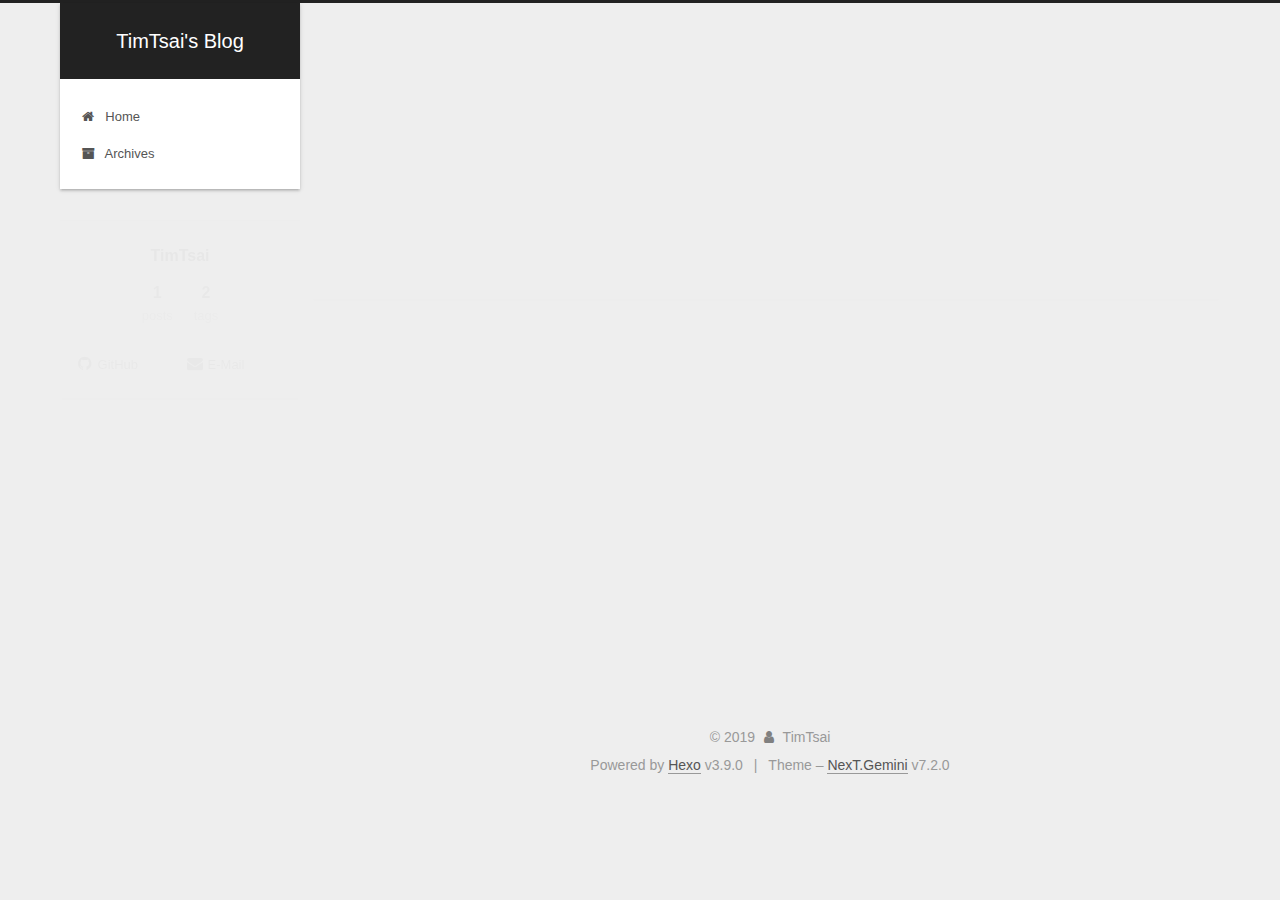
<file: tags/K8s/index.html>
<!DOCTYPE html>












  


<html class="theme-next gemini use-motion" lang>
<head><meta name="generator" content="Hexo 3.9.0">
  <meta charset="UTF-8">
<meta http-equiv="X-UA-Compatible" content="IE=edge">
<meta name="viewport" content="width=device-width, initial-scale=1, maximum-scale=2">
<meta name="theme-color" content="#222">












  <link rel="apple-touch-icon" sizes="180x180" href="/images/apple-touch-icon-next.png?v=7.2.0">


  <link rel="icon" type="image/png" sizes="32x32" href="/images/favicon-32x32-next.png?v=7.2.0">


  <link rel="icon" type="image/png" sizes="16x16" href="/images/favicon-16x16-next.png?v=7.2.0">


  <link rel="mask-icon" href="/images/logo.svg?v=7.2.0" color="#222">






<link rel="stylesheet" href="/css/main.css?v=7.2.0">






<link rel="stylesheet" href="/lib/font-awesome/css/font-awesome.min.css?v=4.7.0">








<script id="hexo.configurations">
  var NexT = window.NexT || {};
  var CONFIG = {
    root: '/',
    scheme: 'Gemini',
    version: '7.2.0',
    sidebar: {"position":"left","display":"post","offset":12,"onmobile":false},
    back2top: {"enable":true,"sidebar":false,"scrollpercent":false},
    copycode: {"enable":false,"show_result":false,"style":null},
    fancybox: false,
    mediumzoom: false,
    fastclick: false,
    lazyload: false,
    tabs: true,
    motion: {"enable":true,"async":false,"transition":{"post_block":"fadeIn","post_header":"slideDownIn","post_body":"slideDownIn","coll_header":"slideLeftIn","sidebar":"slideUpIn"}},
    algolia: {
      applicationID: '',
      apiKey: '',
      indexName: '',
      hits: {"per_page":10},
      labels: {"input_placeholder":"Search for Posts","hits_empty":"We didn't find any results for the search: ${query}","hits_stats":"${hits} results found in ${time} ms"}
    },
    translation: {
      copy_button: 'Copy',
      copy_success: 'Copied',
      copy_failure: 'Copy failed'
    }
  };
</script>

  <meta property="og:type" content="website">
<meta property="og:title" content="TimTsai&#39;s Blog">
<meta property="og:url" content="https://www.timtsai.tw/tags/K8s/index.html">
<meta property="og:site_name" content="TimTsai&#39;s Blog">
<meta property="og:locale" content="default">
<meta name="twitter:card" content="summary">
<meta name="twitter:title" content="TimTsai&#39;s Blog">





  
  
  <link rel="canonical" href="https://www.timtsai.tw/tags/K8s/">



<script id="page.configurations">
  CONFIG.page = {
    sidebar: "",
  };
</script>

  
  <title>Tag: K8s | TimTsai's Blog</title>
  












  <noscript>
  <style>
  .use-motion .motion-element,
  .use-motion .brand,
  .use-motion .menu-item,
  .sidebar-inner,
  .use-motion .post-block,
  .use-motion .pagination,
  .use-motion .comments,
  .use-motion .post-header,
  .use-motion .post-body,
  .use-motion .collection-title { opacity: initial; }

  .use-motion .logo,
  .use-motion .site-title,
  .use-motion .site-subtitle {
    opacity: initial;
    top: initial;
  }

  .use-motion .logo-line-before i { left: initial; }
  .use-motion .logo-line-after i { right: initial; }
  </style>
</noscript>

</head>

<body itemscope itemtype="http://schema.org/WebPage" lang="default">

  
  
    
  

  <div class="container sidebar-position-left ">
    <div class="headband"></div>

    <header id="header" class="header" itemscope itemtype="http://schema.org/WPHeader">
      <div class="header-inner"><div class="site-brand-wrapper">
  <div class="site-meta">
    

    <div class="custom-logo-site-title">
      <a href="/" class="brand" rel="start">
        <span class="logo-line-before"><i></i></span>
        <span class="site-title">TimTsai's Blog</span>
        <span class="logo-line-after"><i></i></span>
      </a>
    </div>
    
    
  </div>

  <div class="site-nav-toggle">
    <button aria-label="Toggle navigation bar">
      <span class="btn-bar"></span>
      <span class="btn-bar"></span>
      <span class="btn-bar"></span>
    </button>
  </div>
</div>



<nav class="site-nav">
  
    <ul id="menu" class="menu">
      
        
        
        
          
          <li class="menu-item menu-item-home">

    
    
      
    

    

    <a href="/" rel="section"><i class="menu-item-icon fa fa-fw fa-home"></i> <br>Home</a>

  </li>
        
        
        
          
          <li class="menu-item menu-item-archives">

    
    
      
    

    

    <a href="/archives/" rel="section"><i class="menu-item-icon fa fa-fw fa-archive"></i> <br>Archives</a>

  </li>

      
      
    </ul>
  

  

  
</nav>



</div>
    </header>

    


    <main id="main" class="main">
      <div class="main-inner">
        <div class="content-wrap">
          
            

    
    
      
      
    
      
      
    
    

  


          
          <div id="content" class="content">
            

  
  
  
  <div class="post-block tag">

    <div id="posts" class="posts-collapse">
      <div class="collection-title">
        <h1>K8s<small>Tag</small>
        </h1>
      </div>

      
        

  <article class="post post-type-normal" itemscope itemtype="http://schema.org/Article">
    <header class="post-header">

      <h2 class="post-title">
        
          <a class="post-title-link" href="/2018/10/04/快速在-GCP-部屬-Kubernetes/" itemprop="url">
            
              <span itemprop="name">快速在 GCP 部屬 Kubernetes</span>
            
          </a>
        
      </h2>

      <div class="post-meta">
        <time class="post-time" itemprop="dateCreated" datetime="2018-10-04T00:00:00+08:00" content="2018-10-04">
          10-04
        </time>
      </div>

    </header>
  </article>


      
    </div>

  </div>
  
  
  

  



          </div>
          

        </div>
        
          
  
  <div class="sidebar-toggle">
    <div class="sidebar-toggle-line-wrap">
      <span class="sidebar-toggle-line sidebar-toggle-line-first"></span>
      <span class="sidebar-toggle-line sidebar-toggle-line-middle"></span>
      <span class="sidebar-toggle-line sidebar-toggle-line-last"></span>
    </div>
  </div>

  <aside id="sidebar" class="sidebar">
    <div class="sidebar-inner">

      

      

      <div class="site-overview-wrap sidebar-panel sidebar-panel-active">
        <div class="site-overview">

          <div class="site-author motion-element" itemprop="author" itemscope itemtype="http://schema.org/Person">
  
  <p class="site-author-name" itemprop="name">TimTsai</p>
  <div class="site-description motion-element" itemprop="description"></div>
</div>


  <nav class="site-state motion-element">
    
      <div class="site-state-item site-state-posts">
        
          <a href="/archives/">
        
          <span class="site-state-item-count">1</span>
          <span class="site-state-item-name">posts</span>
        </a>
      </div>
    

    

    
      
      
      <div class="site-state-item site-state-tags">
        
        
        
          
        
          
        
        <span class="site-state-item-count">2</span>
        <span class="site-state-item-name">tags</span>
        
      </div>
    
  </nav>







  <div class="links-of-author motion-element">
    
      <span class="links-of-author-item">
      
      
        
      
      
        
      
        <a href="https://github.com/yucheng77" title="GitHub &rarr; https://github.com/yucheng77" rel="noopener" target="_blank"><i class="fa fa-fw fa-github"></i>GitHub</a>
      </span>
    
      <span class="links-of-author-item">
      
      
        
      
      
        
      
        <a href="/s915113s@gmail.com" title="E-Mail &rarr; s915113s@gmail.com"><i class="fa fa-fw fa-envelope"></i>E-Mail</a>
      </span>
    
  </div>







          
          
        </div>
      </div>

      

      

    </div>
  </aside>
  <div id="sidebar-dimmer"></div>


        
      </div>
    </main>

    <footer id="footer" class="footer">
      <div class="footer-inner">
        <div class="copyright">&copy; <span itemprop="copyrightYear">2019</span>
  <span class="with-love" id="animate">
    <i class="fa fa-user"></i>
  </span>
  <span class="author" itemprop="copyrightHolder">TimTsai</span>

  

  
</div>


  <div class="powered-by">Powered by <a href="https://hexo.io" class="theme-link" rel="noopener" target="_blank">Hexo</a> v3.9.0</div>



  <span class="post-meta-divider">|</span>



  <div class="theme-info">Theme – <a href="https://theme-next.org" class="theme-link" rel="noopener" target="_blank">NexT.Gemini</a> v7.2.0</div>




        








        
      </div>
    </footer>

    
      <div class="back-to-top">
        <i class="fa fa-arrow-up"></i>
        
      </div>
    

    

    
  </div>

  

<script>
  if (Object.prototype.toString.call(window.Promise) !== '[object Function]') {
    window.Promise = null;
  }
</script>










  
  















  
  <script src="/lib/jquery/index.js?v=3.4.1"></script>

  
  <script src="/lib/velocity/velocity.min.js?v=1.2.1"></script>

  
  <script src="/lib/velocity/velocity.ui.min.js?v=1.2.1"></script>




  <script src="/js/utils.js?v=7.2.0"></script>

  <script src="/js/motion.js?v=7.2.0"></script>



  
  


  <script src="/js/affix.js?v=7.2.0"></script>

  <script src="/js/schemes/pisces.js?v=7.2.0"></script>




  

  <script src="/js/next-boot.js?v=7.2.0"></script>

  

  

  

  

  

  

  

  

  



  




  




  




  



<script>
// GET RESPONSIVE HEIGHT PASSED FROM IFRAME

window.addEventListener("message", function(e) {
  var data = e.data;
  if ((typeof data === 'string') && (data.indexOf('ciu_embed') > -1)) {
    var featureID = data.split(':')[1];
    var height = data.split(':')[2];
    $(`iframe[data-feature=${featureID}]`).height(parseInt(height) + 30);
  }
}, false);
</script>


  

  

  


  

</body>
</html>
</file>
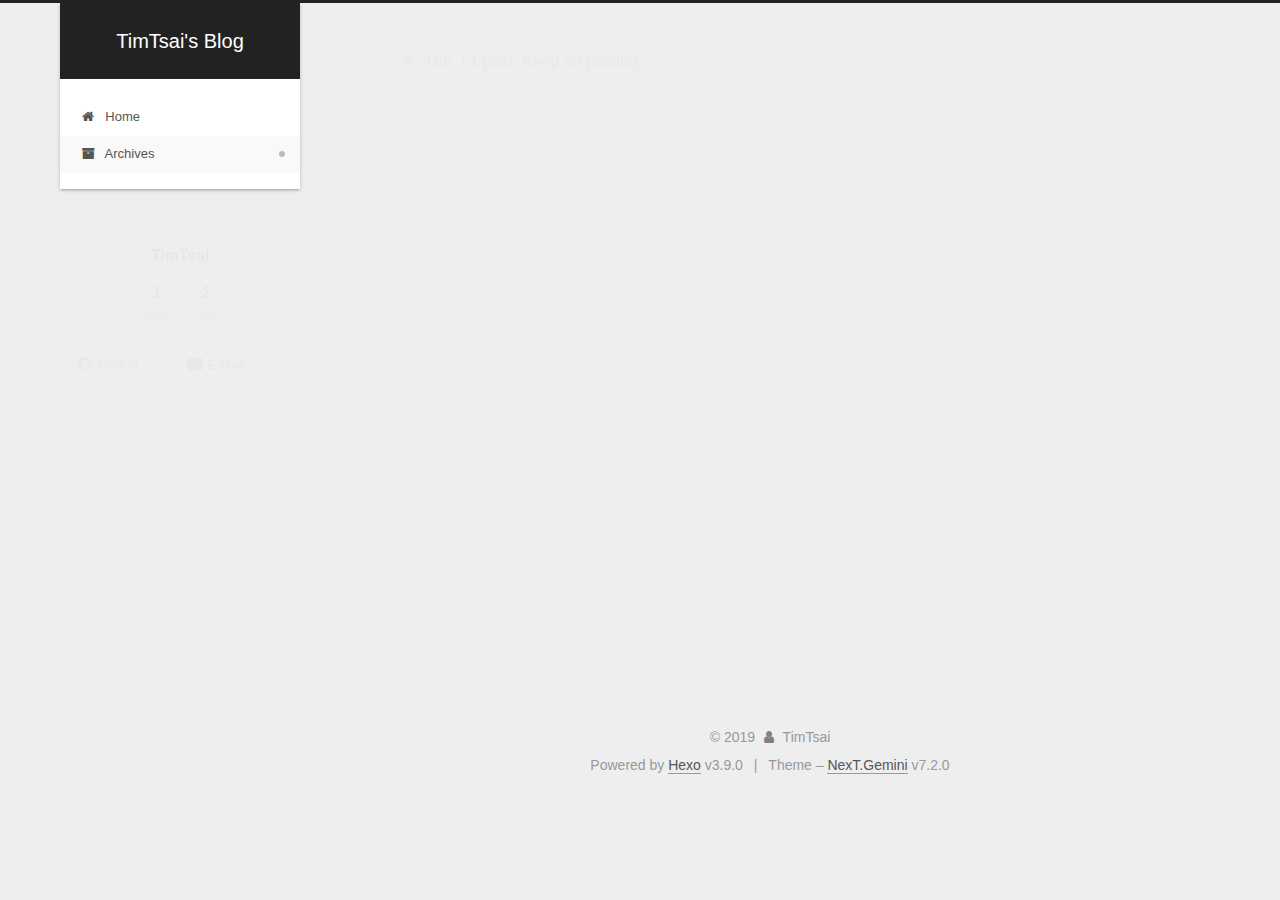
<file: archives/2018/10/index.html>
<!DOCTYPE html>












  


<html class="theme-next gemini use-motion" lang>
<head><meta name="generator" content="Hexo 3.9.0">
  <meta charset="UTF-8">
<meta http-equiv="X-UA-Compatible" content="IE=edge">
<meta name="viewport" content="width=device-width, initial-scale=1, maximum-scale=2">
<meta name="theme-color" content="#222">












  <link rel="apple-touch-icon" sizes="180x180" href="/images/apple-touch-icon-next.png?v=7.2.0">


  <link rel="icon" type="image/png" sizes="32x32" href="/images/favicon-32x32-next.png?v=7.2.0">


  <link rel="icon" type="image/png" sizes="16x16" href="/images/favicon-16x16-next.png?v=7.2.0">


  <link rel="mask-icon" href="/images/logo.svg?v=7.2.0" color="#222">






<link rel="stylesheet" href="/css/main.css?v=7.2.0">






<link rel="stylesheet" href="/lib/font-awesome/css/font-awesome.min.css?v=4.7.0">








<script id="hexo.configurations">
  var NexT = window.NexT || {};
  var CONFIG = {
    root: '/',
    scheme: 'Gemini',
    version: '7.2.0',
    sidebar: {"position":"left","display":"post","offset":12,"onmobile":false},
    back2top: {"enable":true,"sidebar":false,"scrollpercent":false},
    copycode: {"enable":false,"show_result":false,"style":null},
    fancybox: false,
    mediumzoom: false,
    fastclick: false,
    lazyload: false,
    tabs: true,
    motion: {"enable":true,"async":false,"transition":{"post_block":"fadeIn","post_header":"slideDownIn","post_body":"slideDownIn","coll_header":"slideLeftIn","sidebar":"slideUpIn"}},
    algolia: {
      applicationID: '',
      apiKey: '',
      indexName: '',
      hits: {"per_page":10},
      labels: {"input_placeholder":"Search for Posts","hits_empty":"We didn't find any results for the search: ${query}","hits_stats":"${hits} results found in ${time} ms"}
    },
    translation: {
      copy_button: 'Copy',
      copy_success: 'Copied',
      copy_failure: 'Copy failed'
    }
  };
</script>

  <meta property="og:type" content="website">
<meta property="og:title" content="TimTsai&#39;s Blog">
<meta property="og:url" content="https://www.timtsai.tw/archives/2018/10/index.html">
<meta property="og:site_name" content="TimTsai&#39;s Blog">
<meta property="og:locale" content="default">
<meta name="twitter:card" content="summary">
<meta name="twitter:title" content="TimTsai&#39;s Blog">





  
  
  <link rel="canonical" href="https://www.timtsai.tw/archives/2018/10/">



<script id="page.configurations">
  CONFIG.page = {
    sidebar: "",
  };
</script>

  
  <title>Archive | TimTsai's Blog</title>
  












  <noscript>
  <style>
  .use-motion .motion-element,
  .use-motion .brand,
  .use-motion .menu-item,
  .sidebar-inner,
  .use-motion .post-block,
  .use-motion .pagination,
  .use-motion .comments,
  .use-motion .post-header,
  .use-motion .post-body,
  .use-motion .collection-title { opacity: initial; }

  .use-motion .logo,
  .use-motion .site-title,
  .use-motion .site-subtitle {
    opacity: initial;
    top: initial;
  }

  .use-motion .logo-line-before i { left: initial; }
  .use-motion .logo-line-after i { right: initial; }
  </style>
</noscript>

</head>

<body itemscope itemtype="http://schema.org/WebPage" lang="default">

  
  
    
  

  <div class="container sidebar-position-left page-archive">
    <div class="headband"></div>

    <header id="header" class="header" itemscope itemtype="http://schema.org/WPHeader">
      <div class="header-inner"><div class="site-brand-wrapper">
  <div class="site-meta">
    

    <div class="custom-logo-site-title">
      <a href="/" class="brand" rel="start">
        <span class="logo-line-before"><i></i></span>
        <span class="site-title">TimTsai's Blog</span>
        <span class="logo-line-after"><i></i></span>
      </a>
    </div>
    
    
  </div>

  <div class="site-nav-toggle">
    <button aria-label="Toggle navigation bar">
      <span class="btn-bar"></span>
      <span class="btn-bar"></span>
      <span class="btn-bar"></span>
    </button>
  </div>
</div>



<nav class="site-nav">
  
    <ul id="menu" class="menu">
      
        
        
        
          
          <li class="menu-item menu-item-home">

    
    
      
    

    

    <a href="/" rel="section"><i class="menu-item-icon fa fa-fw fa-home"></i> <br>Home</a>

  </li>
        
        
        
          
          <li class="menu-item menu-item-archives menu-item-active">

    
    
      
    

    

    <a href="/archives/" rel="section"><i class="menu-item-icon fa fa-fw fa-archive"></i> <br>Archives</a>

  </li>

      
      
    </ul>
  

  

  
</nav>



</div>
    </header>

    


    <main id="main" class="main">
      <div class="main-inner">
        <div class="content-wrap">
          
            

    
    
      
      
    
      
      
    
    

  


          
          <div id="content" class="content">
            

  
  
  
  <div class="post-block archive">
    <div id="posts" class="posts-collapse">
      <span class="archive-move-on"></span>

      
      <span class="archive-page-counter">
        
        
        
          
        
        Um..! 1 post. Keep on posting.
      </span>
      

      

        
        
        

        
          
          <div class="collection-title">
            <h1 class="archive-year" id="archive-year-2018">2018</h1>
          </div>
        
        

        

  <article class="post post-type-normal" itemscope itemtype="http://schema.org/Article">
    <header class="post-header">

      <h2 class="post-title">
        
          <a class="post-title-link" href="/2018/10/04/快速在-GCP-部屬-Kubernetes/" itemprop="url">
            
              <span itemprop="name">快速在 GCP 部屬 Kubernetes</span>
            
          </a>
        
      </h2>

      <div class="post-meta">
        <time class="post-time" itemprop="dateCreated" datetime="2018-10-04T00:00:00+08:00" content="2018-10-04">
          10-04
        </time>
      </div>

    </header>
  </article>



      

    </div>
  </div>
  
  
  

  



          </div>
          

        </div>
        
          
  
  <div class="sidebar-toggle">
    <div class="sidebar-toggle-line-wrap">
      <span class="sidebar-toggle-line sidebar-toggle-line-first"></span>
      <span class="sidebar-toggle-line sidebar-toggle-line-middle"></span>
      <span class="sidebar-toggle-line sidebar-toggle-line-last"></span>
    </div>
  </div>

  <aside id="sidebar" class="sidebar">
    <div class="sidebar-inner">

      

      

      <div class="site-overview-wrap sidebar-panel sidebar-panel-active">
        <div class="site-overview">

          <div class="site-author motion-element" itemprop="author" itemscope itemtype="http://schema.org/Person">
  
  <p class="site-author-name" itemprop="name">TimTsai</p>
  <div class="site-description motion-element" itemprop="description"></div>
</div>


  <nav class="site-state motion-element">
    
      <div class="site-state-item site-state-posts">
        
          <a href="/archives/">
        
          <span class="site-state-item-count">1</span>
          <span class="site-state-item-name">posts</span>
        </a>
      </div>
    

    

    
      
      
      <div class="site-state-item site-state-tags">
        
        
        
          
        
          
        
        <span class="site-state-item-count">2</span>
        <span class="site-state-item-name">tags</span>
        
      </div>
    
  </nav>







  <div class="links-of-author motion-element">
    
      <span class="links-of-author-item">
      
      
        
      
      
        
      
        <a href="https://github.com/yucheng77" title="GitHub &rarr; https://github.com/yucheng77" rel="noopener" target="_blank"><i class="fa fa-fw fa-github"></i>GitHub</a>
      </span>
    
      <span class="links-of-author-item">
      
      
        
      
      
        
      
        <a href="/s915113s@gmail.com" title="E-Mail &rarr; s915113s@gmail.com"><i class="fa fa-fw fa-envelope"></i>E-Mail</a>
      </span>
    
  </div>







          
          
        </div>
      </div>

      

      

    </div>
  </aside>
  <div id="sidebar-dimmer"></div>


        
      </div>
    </main>

    <footer id="footer" class="footer">
      <div class="footer-inner">
        <div class="copyright">&copy; <span itemprop="copyrightYear">2019</span>
  <span class="with-love" id="animate">
    <i class="fa fa-user"></i>
  </span>
  <span class="author" itemprop="copyrightHolder">TimTsai</span>

  

  
</div>


  <div class="powered-by">Powered by <a href="https://hexo.io" class="theme-link" rel="noopener" target="_blank">Hexo</a> v3.9.0</div>



  <span class="post-meta-divider">|</span>



  <div class="theme-info">Theme – <a href="https://theme-next.org" class="theme-link" rel="noopener" target="_blank">NexT.Gemini</a> v7.2.0</div>




        








        
      </div>
    </footer>

    
      <div class="back-to-top">
        <i class="fa fa-arrow-up"></i>
        
      </div>
    

    

    
  </div>

  

<script>
  if (Object.prototype.toString.call(window.Promise) !== '[object Function]') {
    window.Promise = null;
  }
</script>










  
  















  
  <script src="/lib/jquery/index.js?v=3.4.1"></script>

  
  <script src="/lib/velocity/velocity.min.js?v=1.2.1"></script>

  
  <script src="/lib/velocity/velocity.ui.min.js?v=1.2.1"></script>




  <script src="/js/utils.js?v=7.2.0"></script>

  <script src="/js/motion.js?v=7.2.0"></script>



  
  


  <script src="/js/affix.js?v=7.2.0"></script>

  <script src="/js/schemes/pisces.js?v=7.2.0"></script>




  

  <script src="/js/next-boot.js?v=7.2.0"></script>

  

  

  

  

  

  

  

  

  



  




  




  




  



<script>
// GET RESPONSIVE HEIGHT PASSED FROM IFRAME

window.addEventListener("message", function(e) {
  var data = e.data;
  if ((typeof data === 'string') && (data.indexOf('ciu_embed') > -1)) {
    var featureID = data.split(':')[1];
    var height = data.split(':')[2];
    $(`iframe[data-feature=${featureID}]`).height(parseInt(height) + 30);
  }
}, false);
</script>


  

  

  


  

</body>
</html>
</file>
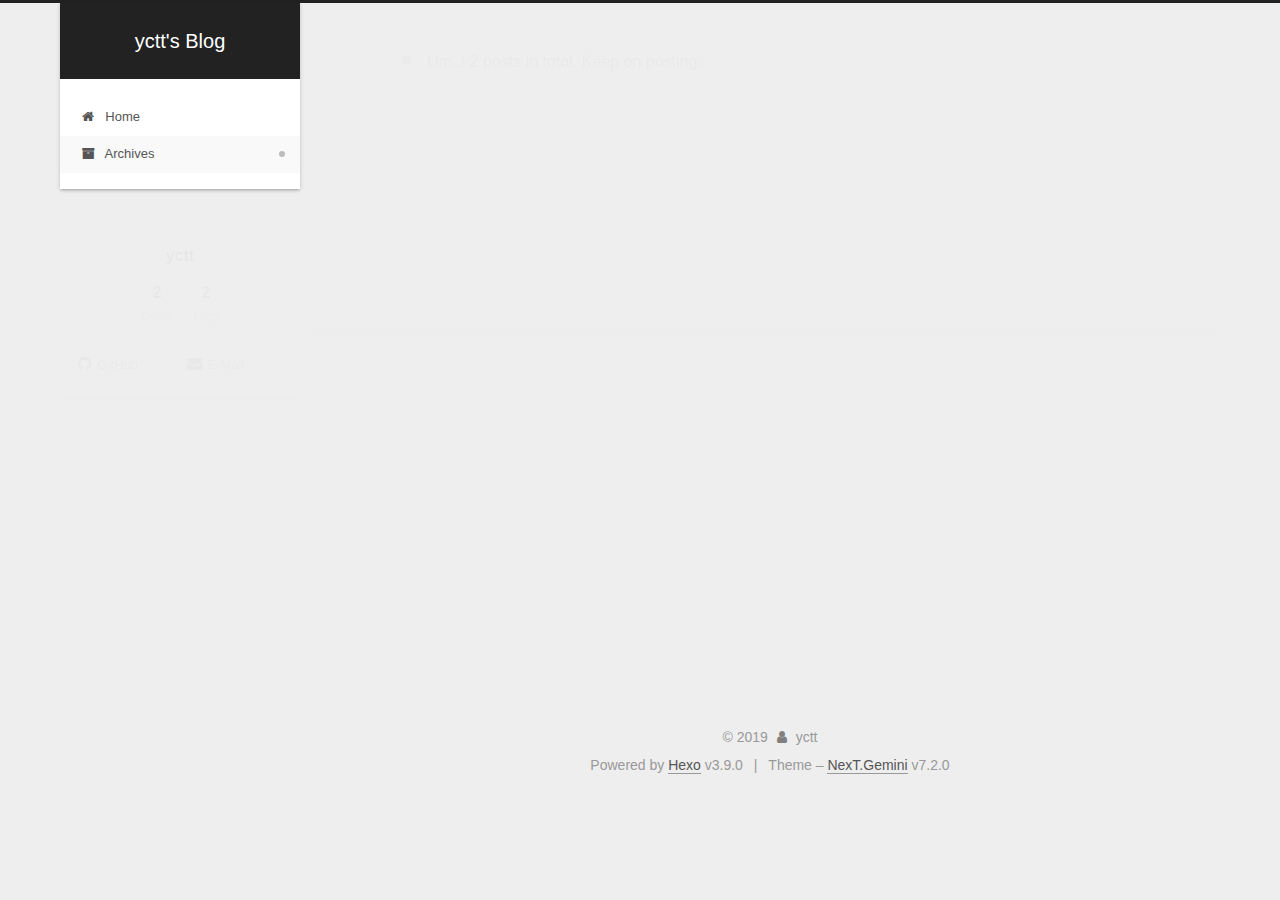
<file: archives/2019/03/index.html>
<!DOCTYPE html>












  


<html class="theme-next gemini use-motion" lang>
<head><meta name="generator" content="Hexo 3.9.0">
  <meta charset="UTF-8">
<meta http-equiv="X-UA-Compatible" content="IE=edge">
<meta name="viewport" content="width=device-width, initial-scale=1, maximum-scale=2">
<meta name="theme-color" content="#222">












  <link rel="apple-touch-icon" sizes="180x180" href="/images/apple-touch-icon-next.png?v=7.2.0">


  <link rel="icon" type="image/png" sizes="32x32" href="/images/favicon-32x32-next.png?v=7.2.0">


  <link rel="icon" type="image/png" sizes="16x16" href="/images/favicon-16x16-next.png?v=7.2.0">


  <link rel="mask-icon" href="/images/logo.svg?v=7.2.0" color="#222">






<link rel="stylesheet" href="/css/main.css?v=7.2.0">






<link rel="stylesheet" href="/lib/font-awesome/css/font-awesome.min.css?v=4.7.0">








<script id="hexo.configurations">
  var NexT = window.NexT || {};
  var CONFIG = {
    root: '/',
    scheme: 'Gemini',
    version: '7.2.0',
    sidebar: {"position":"left","display":"post","offset":12,"onmobile":false},
    back2top: {"enable":true,"sidebar":false,"scrollpercent":false},
    copycode: {"enable":false,"show_result":false,"style":null},
    fancybox: false,
    mediumzoom: false,
    fastclick: false,
    lazyload: false,
    tabs: true,
    motion: {"enable":true,"async":false,"transition":{"post_block":"fadeIn","post_header":"slideDownIn","post_body":"slideDownIn","coll_header":"slideLeftIn","sidebar":"slideUpIn"}},
    algolia: {
      applicationID: '',
      apiKey: '',
      indexName: '',
      hits: {"per_page":10},
      labels: {"input_placeholder":"Search for Posts","hits_empty":"We didn't find any results for the search: ${query}","hits_stats":"${hits} results found in ${time} ms"}
    },
    translation: {
      copy_button: 'Copy',
      copy_success: 'Copied',
      copy_failure: 'Copy failed'
    }
  };
</script>

  <meta property="og:type" content="website">
<meta property="og:title" content="yctt&#39;s Blog">
<meta property="og:url" content="http://yoursite.com/archives/2019/03/index.html">
<meta property="og:site_name" content="yctt&#39;s Blog">
<meta property="og:locale" content="default">
<meta name="twitter:card" content="summary">
<meta name="twitter:title" content="yctt&#39;s Blog">





  
  
  <link rel="canonical" href="http://yoursite.com/archives/2019/03/">



<script id="page.configurations">
  CONFIG.page = {
    sidebar: "",
  };
</script>

  
  <title>Archive | yctt's Blog</title>
  












  <noscript>
  <style>
  .use-motion .motion-element,
  .use-motion .brand,
  .use-motion .menu-item,
  .sidebar-inner,
  .use-motion .post-block,
  .use-motion .pagination,
  .use-motion .comments,
  .use-motion .post-header,
  .use-motion .post-body,
  .use-motion .collection-title { opacity: initial; }

  .use-motion .logo,
  .use-motion .site-title,
  .use-motion .site-subtitle {
    opacity: initial;
    top: initial;
  }

  .use-motion .logo-line-before i { left: initial; }
  .use-motion .logo-line-after i { right: initial; }
  </style>
</noscript>

</head>

<body itemscope itemtype="http://schema.org/WebPage" lang="default">

  
  
    
  

  <div class="container sidebar-position-left page-archive">
    <div class="headband"></div>

    <header id="header" class="header" itemscope itemtype="http://schema.org/WPHeader">
      <div class="header-inner"><div class="site-brand-wrapper">
  <div class="site-meta">
    

    <div class="custom-logo-site-title">
      <a href="/" class="brand" rel="start">
        <span class="logo-line-before"><i></i></span>
        <span class="site-title">yctt's Blog</span>
        <span class="logo-line-after"><i></i></span>
      </a>
    </div>
    
    
  </div>

  <div class="site-nav-toggle">
    <button aria-label="Toggle navigation bar">
      <span class="btn-bar"></span>
      <span class="btn-bar"></span>
      <span class="btn-bar"></span>
    </button>
  </div>
</div>



<nav class="site-nav">
  
    <ul id="menu" class="menu">
      
        
        
        
          
          <li class="menu-item menu-item-home">

    
    
      
    

    

    <a href="/" rel="section"><i class="menu-item-icon fa fa-fw fa-home"></i> <br>Home</a>

  </li>
        
        
        
          
          <li class="menu-item menu-item-archives menu-item-active">

    
    
      
    

    

    <a href="/archives/" rel="section"><i class="menu-item-icon fa fa-fw fa-archive"></i> <br>Archives</a>

  </li>

      
      
    </ul>
  

  

  
</nav>



</div>
    </header>

    


    <main id="main" class="main">
      <div class="main-inner">
        <div class="content-wrap">
          
            

    
    
      
      
    
      
      
    
    

  


          
          <div id="content" class="content">
            

  
  
  
  <div class="post-block archive">
    <div id="posts" class="posts-collapse">
      <span class="archive-move-on"></span>

      
      <span class="archive-page-counter">
        
        
        
          
        
        Um..! 2 posts in total. Keep on posting.
      </span>
      

      

        
        
        

        
          
          <div class="collection-title">
            <h1 class="archive-year" id="archive-year-2019">2019</h1>
          </div>
        
        

        

  <article class="post post-type-normal" itemscope itemtype="http://schema.org/Article">
    <header class="post-header">

      <h2 class="post-title">
        
          <a class="post-title-link" href="/2019/03/22/SFTP及ACLs權限設定/" itemprop="url">
            
              <span itemprop="name">SFTP及ACLs權限設定</span>
            
          </a>
        
      </h2>

      <div class="post-meta">
        <time class="post-time" itemprop="dateCreated" datetime="2019-03-22T00:00:00+08:00" content="2019-03-22">
          03-22
        </time>
      </div>

    </header>
  </article>



      

    </div>
  </div>
  
  
  

  



          </div>
          

        </div>
        
          
  
  <div class="sidebar-toggle">
    <div class="sidebar-toggle-line-wrap">
      <span class="sidebar-toggle-line sidebar-toggle-line-first"></span>
      <span class="sidebar-toggle-line sidebar-toggle-line-middle"></span>
      <span class="sidebar-toggle-line sidebar-toggle-line-last"></span>
    </div>
  </div>

  <aside id="sidebar" class="sidebar">
    <div class="sidebar-inner">

      

      

      <div class="site-overview-wrap sidebar-panel sidebar-panel-active">
        <div class="site-overview">

          <div class="site-author motion-element" itemprop="author" itemscope itemtype="http://schema.org/Person">
  
  <p class="site-author-name" itemprop="name">yctt</p>
  <div class="site-description motion-element" itemprop="description"></div>
</div>


  <nav class="site-state motion-element">
    
      <div class="site-state-item site-state-posts">
        
          <a href="/archives/">
        
          <span class="site-state-item-count">2</span>
          <span class="site-state-item-name">posts</span>
        </a>
      </div>
    

    

    
      
      
      <div class="site-state-item site-state-tags">
        
        
        
          
        
          
        
        <span class="site-state-item-count">2</span>
        <span class="site-state-item-name">tags</span>
        
      </div>
    
  </nav>







  <div class="links-of-author motion-element">
    
      <span class="links-of-author-item">
      
      
        
      
      
        
      
        <a href="https://github.com/yucheng77" title="GitHub &rarr; https://github.com/yucheng77" rel="noopener" target="_blank"><i class="fa fa-fw fa-github"></i>GitHub</a>
      </span>
    
      <span class="links-of-author-item">
      
      
        
      
      
        
      
        <a href="/s915113s@gmail.com" title="E-Mail &rarr; s915113s@gmail.com"><i class="fa fa-fw fa-envelope"></i>E-Mail</a>
      </span>
    
  </div>







          
          
        </div>
      </div>

      

      

    </div>
  </aside>
  <div id="sidebar-dimmer"></div>


        
      </div>
    </main>

    <footer id="footer" class="footer">
      <div class="footer-inner">
        <div class="copyright">&copy; <span itemprop="copyrightYear">2019</span>
  <span class="with-love" id="animate">
    <i class="fa fa-user"></i>
  </span>
  <span class="author" itemprop="copyrightHolder">yctt</span>

  

  
</div>


  <div class="powered-by">Powered by <a href="https://hexo.io" class="theme-link" rel="noopener" target="_blank">Hexo</a> v3.9.0</div>



  <span class="post-meta-divider">|</span>



  <div class="theme-info">Theme – <a href="https://theme-next.org" class="theme-link" rel="noopener" target="_blank">NexT.Gemini</a> v7.2.0</div>




        








        
      </div>
    </footer>

    
      <div class="back-to-top">
        <i class="fa fa-arrow-up"></i>
        
      </div>
    

    

    
  </div>

  

<script>
  if (Object.prototype.toString.call(window.Promise) !== '[object Function]') {
    window.Promise = null;
  }
</script>










  
  















  
  <script src="/lib/jquery/index.js?v=3.4.1"></script>

  
  <script src="/lib/velocity/velocity.min.js?v=1.2.1"></script>

  
  <script src="/lib/velocity/velocity.ui.min.js?v=1.2.1"></script>




  <script src="/js/utils.js?v=7.2.0"></script>

  <script src="/js/motion.js?v=7.2.0"></script>



  
  


  <script src="/js/affix.js?v=7.2.0"></script>

  <script src="/js/schemes/pisces.js?v=7.2.0"></script>




  

  <script src="/js/next-boot.js?v=7.2.0"></script>

  

  

  

  

  

  

  

  

  



  




  




  




  



<script>
// GET RESPONSIVE HEIGHT PASSED FROM IFRAME

window.addEventListener("message", function(e) {
  var data = e.data;
  if ((typeof data === 'string') && (data.indexOf('ciu_embed') > -1)) {
    var featureID = data.split(':')[1];
    var height = data.split(':')[2];
    $(`iframe[data-feature=${featureID}]`).height(parseInt(height) + 30);
  }
}, false);
</script>


  

  

  


  

</body>
</html>
</file>
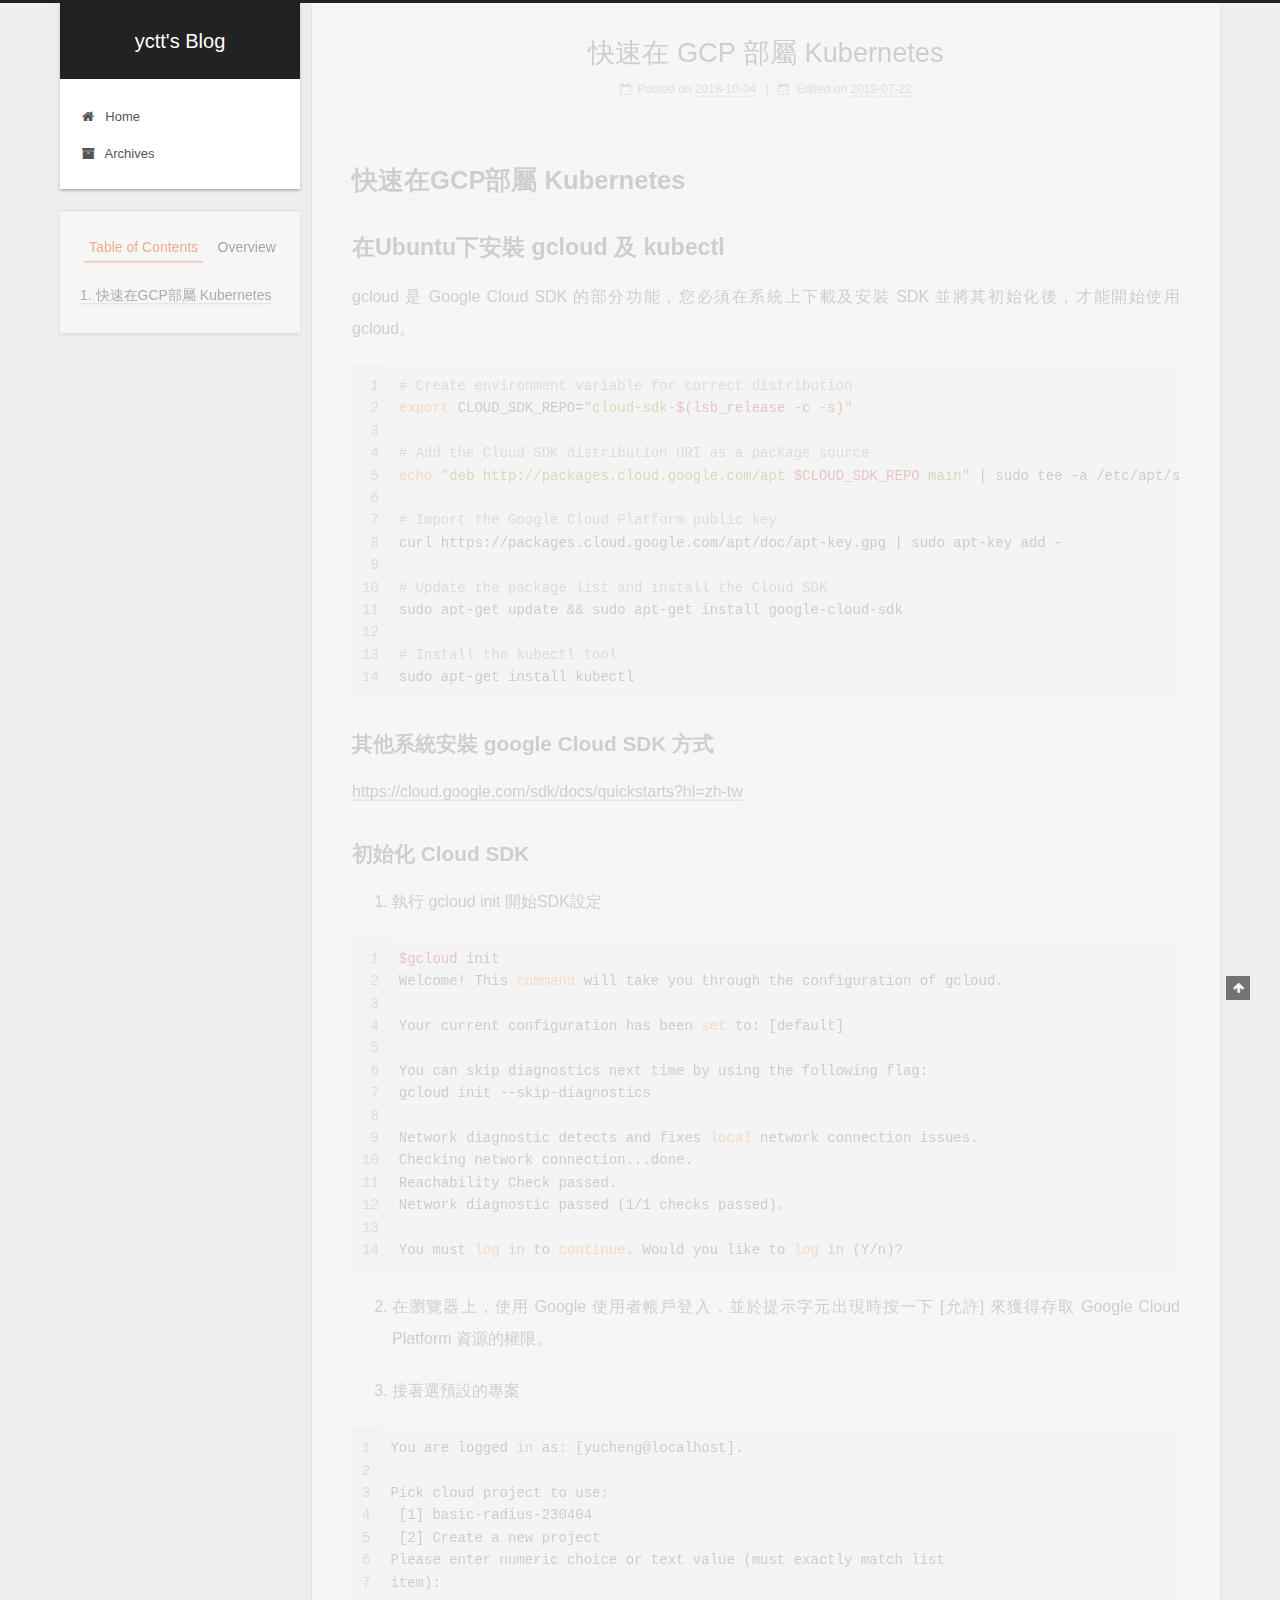
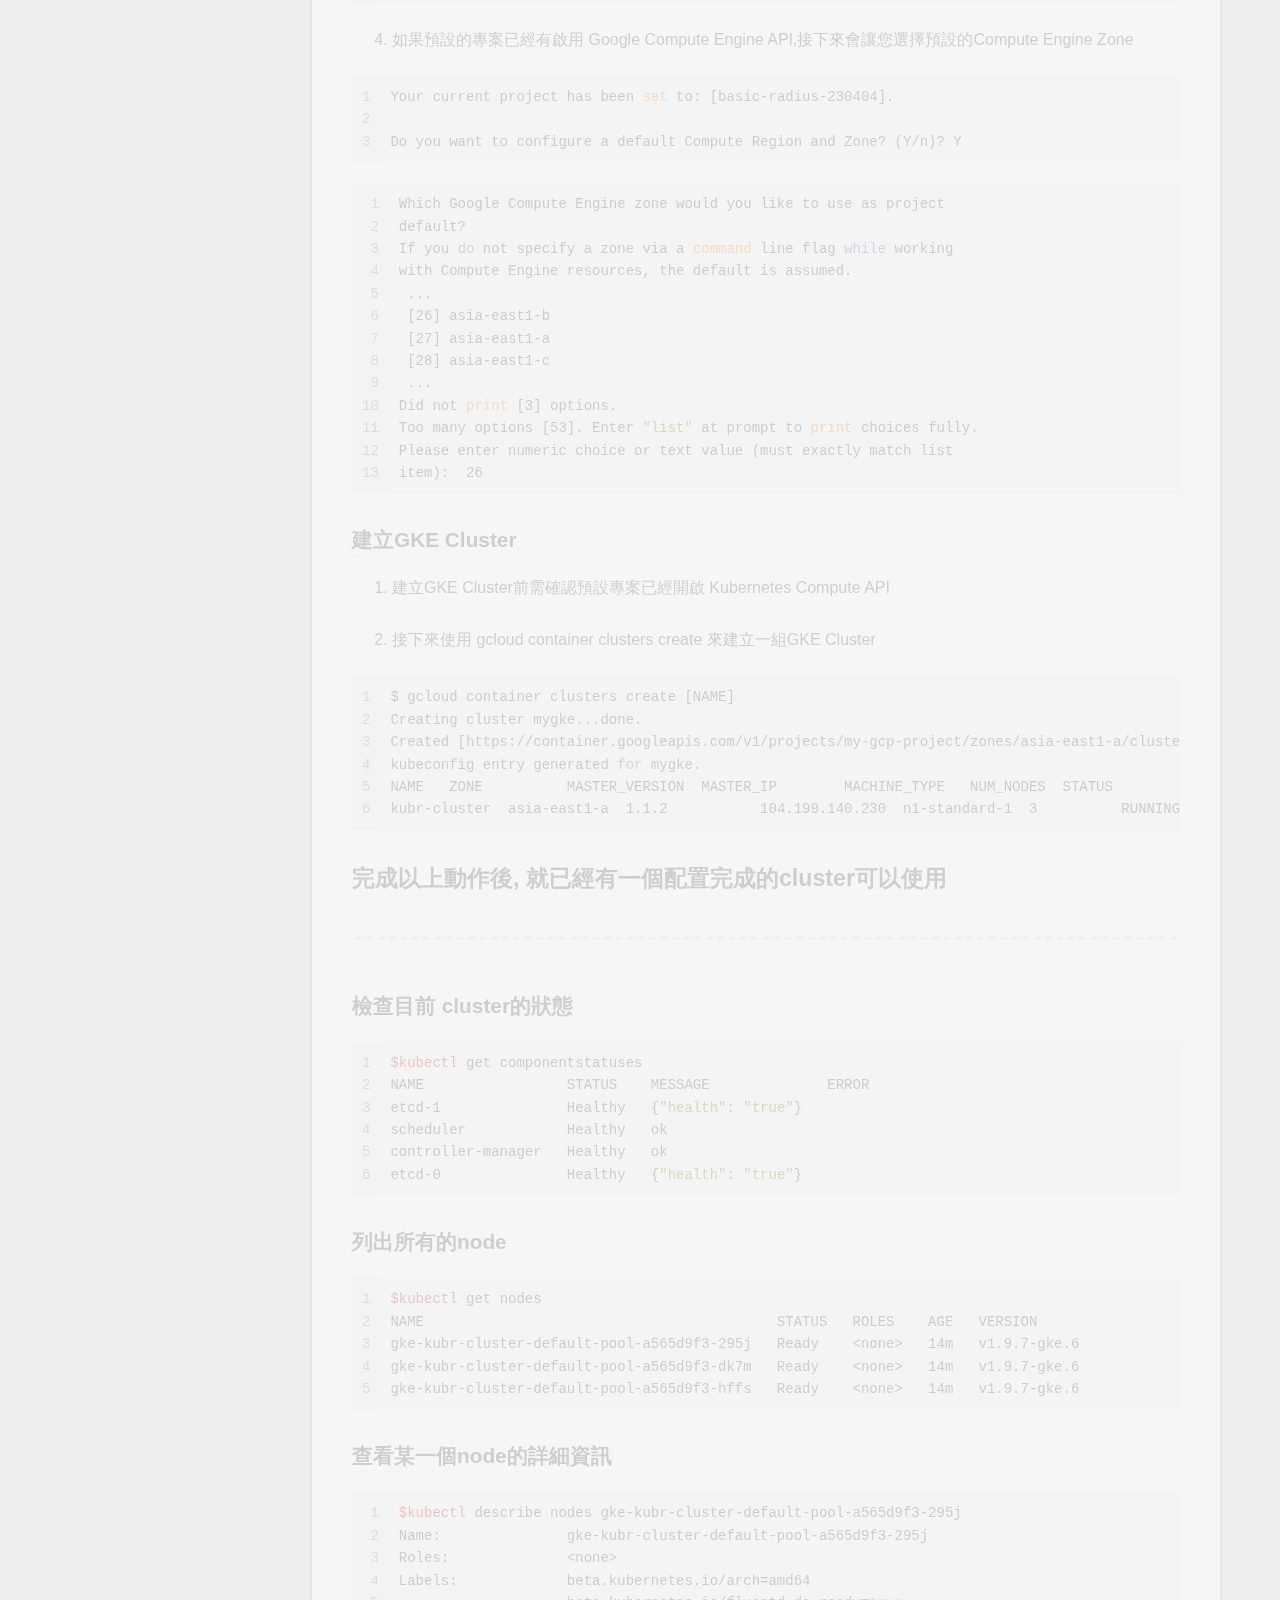
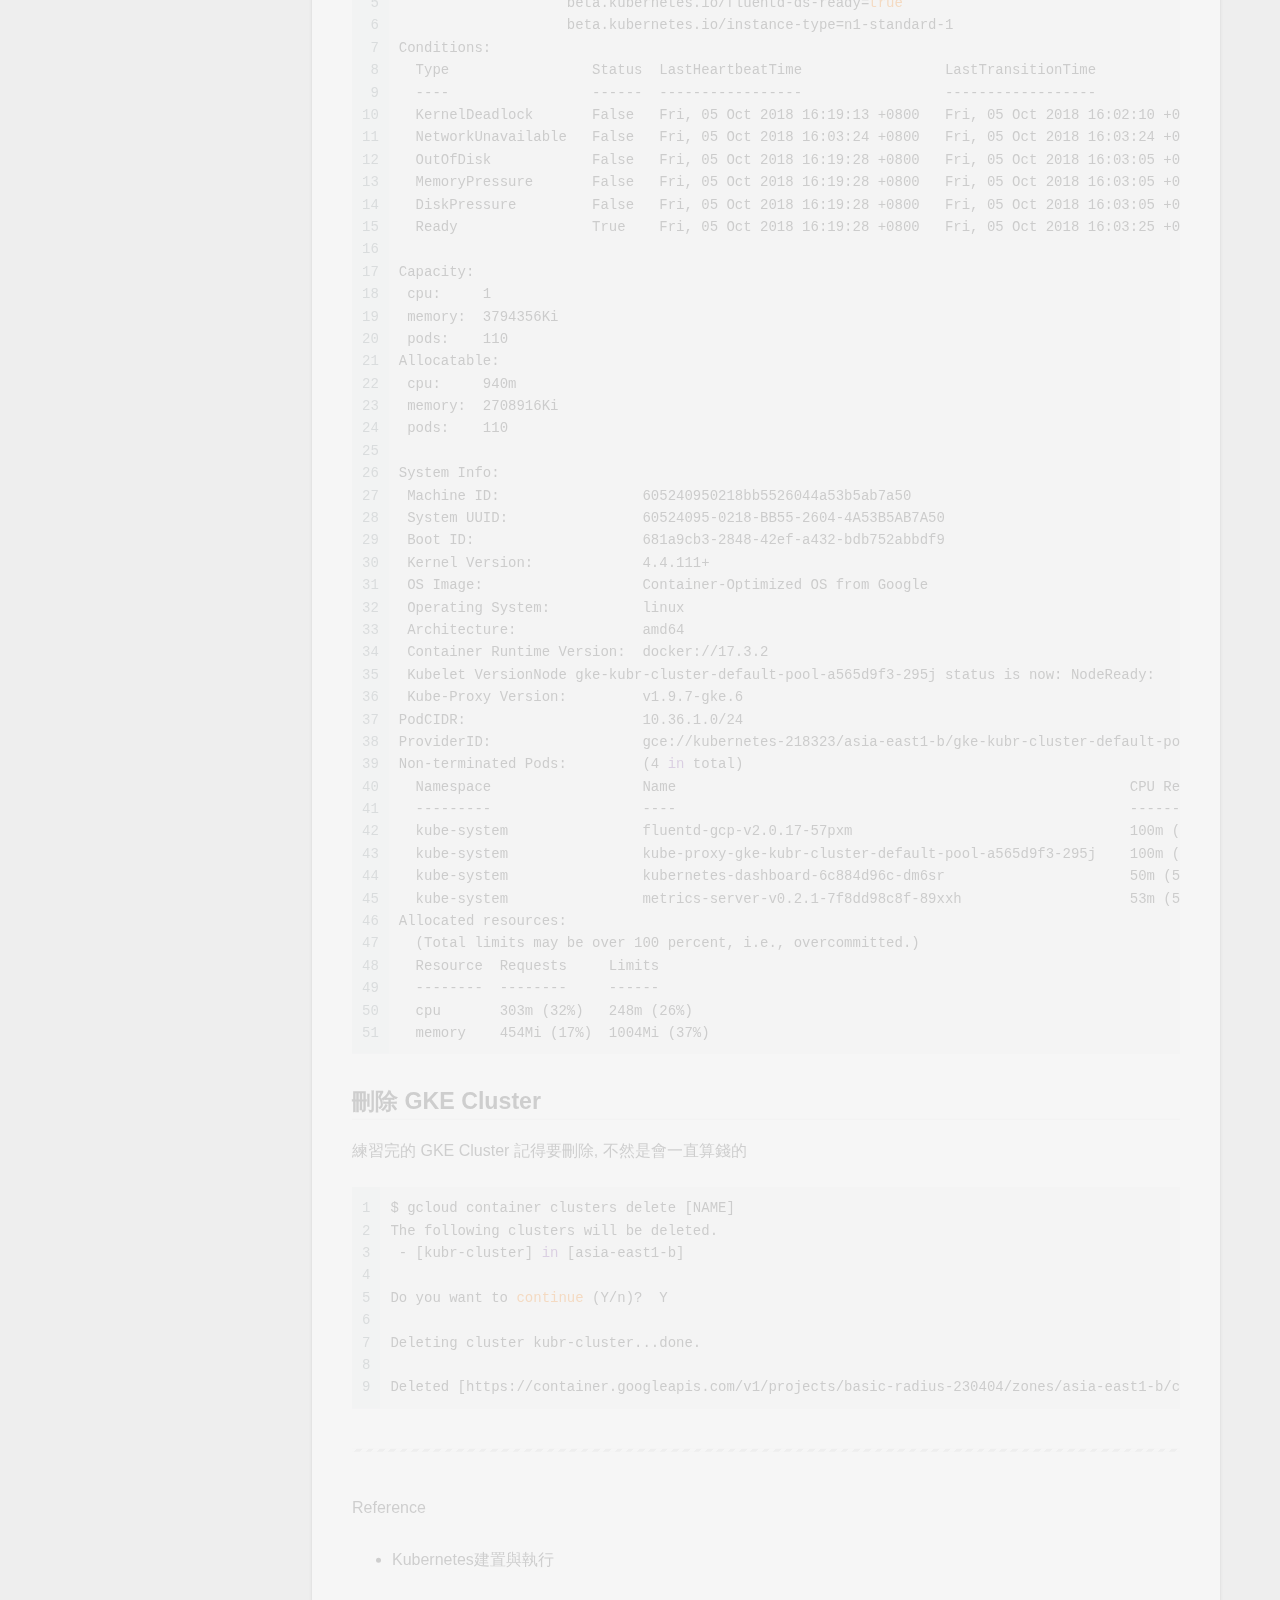
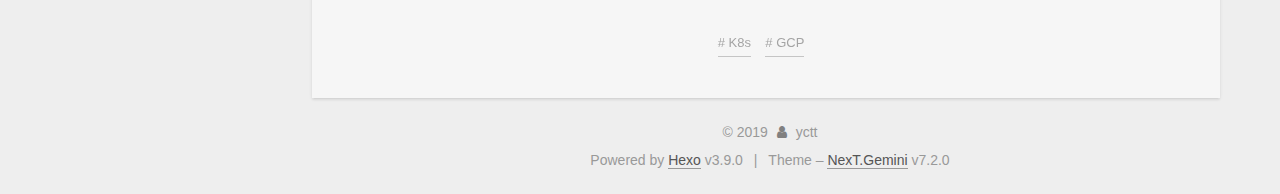
<file: 2018/10/04/2018-10-04-快速在-GCP-部屬-Kubernetes/index.html>
<!DOCTYPE html>












  


<html class="theme-next gemini use-motion" lang>
<head><meta name="generator" content="Hexo 3.9.0">
  <meta charset="UTF-8">
<meta http-equiv="X-UA-Compatible" content="IE=edge">
<meta name="viewport" content="width=device-width, initial-scale=1, maximum-scale=2">
<meta name="theme-color" content="#222">












  <link rel="apple-touch-icon" sizes="180x180" href="/images/apple-touch-icon-next.png?v=7.2.0">


  <link rel="icon" type="image/png" sizes="32x32" href="/images/favicon-32x32-next.png?v=7.2.0">


  <link rel="icon" type="image/png" sizes="16x16" href="/images/favicon-16x16-next.png?v=7.2.0">


  <link rel="mask-icon" href="/images/logo.svg?v=7.2.0" color="#222">






<link rel="stylesheet" href="/css/main.css?v=7.2.0">






<link rel="stylesheet" href="/lib/font-awesome/css/font-awesome.min.css?v=4.7.0">








<script id="hexo.configurations">
  var NexT = window.NexT || {};
  var CONFIG = {
    root: '/',
    scheme: 'Gemini',
    version: '7.2.0',
    sidebar: {"position":"left","display":"post","offset":12,"onmobile":false},
    back2top: {"enable":true,"sidebar":false,"scrollpercent":false},
    copycode: {"enable":false,"show_result":false,"style":null},
    fancybox: false,
    mediumzoom: false,
    fastclick: false,
    lazyload: false,
    tabs: true,
    motion: {"enable":true,"async":false,"transition":{"post_block":"fadeIn","post_header":"slideDownIn","post_body":"slideDownIn","coll_header":"slideLeftIn","sidebar":"slideUpIn"}},
    algolia: {
      applicationID: '',
      apiKey: '',
      indexName: '',
      hits: {"per_page":10},
      labels: {"input_placeholder":"Search for Posts","hits_empty":"We didn't find any results for the search: ${query}","hits_stats":"${hits} results found in ${time} ms"}
    },
    translation: {
      copy_button: 'Copy',
      copy_success: 'Copied',
      copy_failure: 'Copy failed'
    }
  };
</script>

  <meta name="description" content="快速在GCP部屬 Kubernetes在Ubuntu下安裝 gcloud 及 kubectlgcloud 是 Google Cloud SDK 的部分功能，您必須在系統上下載及安裝 SDK 並將其初始化後，才能開始使用 gcloud。 1234567891011121314# Create environment variable for correct distributionexport CL">
<meta name="keywords" content="K8s,GCP">
<meta property="og:type" content="article">
<meta property="og:title" content="快速在 GCP 部屬 Kubernetes">
<meta property="og:url" content="http://yoursite.com/2018/10/04/2018-10-04-快速在-GCP-部屬-Kubernetes/index.html">
<meta property="og:site_name" content="yctt&#39;s Blog">
<meta property="og:description" content="快速在GCP部屬 Kubernetes在Ubuntu下安裝 gcloud 及 kubectlgcloud 是 Google Cloud SDK 的部分功能，您必須在系統上下載及安裝 SDK 並將其初始化後，才能開始使用 gcloud。 1234567891011121314# Create environment variable for correct distributionexport CL">
<meta property="og:locale" content="default">
<meta property="og:updated_time" content="2019-07-22T03:26:38.023Z">
<meta name="twitter:card" content="summary">
<meta name="twitter:title" content="快速在 GCP 部屬 Kubernetes">
<meta name="twitter:description" content="快速在GCP部屬 Kubernetes在Ubuntu下安裝 gcloud 及 kubectlgcloud 是 Google Cloud SDK 的部分功能，您必須在系統上下載及安裝 SDK 並將其初始化後，才能開始使用 gcloud。 1234567891011121314# Create environment variable for correct distributionexport CL">





  
  
  <link rel="canonical" href="http://yoursite.com/2018/10/04/2018-10-04-快速在-GCP-部屬-Kubernetes/">



<script id="page.configurations">
  CONFIG.page = {
    sidebar: "",
  };
</script>

  
  <title>快速在 GCP 部屬 Kubernetes | yctt's Blog</title>
  












  <noscript>
  <style>
  .use-motion .motion-element,
  .use-motion .brand,
  .use-motion .menu-item,
  .sidebar-inner,
  .use-motion .post-block,
  .use-motion .pagination,
  .use-motion .comments,
  .use-motion .post-header,
  .use-motion .post-body,
  .use-motion .collection-title { opacity: initial; }

  .use-motion .logo,
  .use-motion .site-title,
  .use-motion .site-subtitle {
    opacity: initial;
    top: initial;
  }

  .use-motion .logo-line-before i { left: initial; }
  .use-motion .logo-line-after i { right: initial; }
  </style>
</noscript>

</head>

<body itemscope itemtype="http://schema.org/WebPage" lang="default">

  
  
    
  

  <div class="container sidebar-position-left page-post-detail">
    <div class="headband"></div>

    <header id="header" class="header" itemscope itemtype="http://schema.org/WPHeader">
      <div class="header-inner"><div class="site-brand-wrapper">
  <div class="site-meta">
    

    <div class="custom-logo-site-title">
      <a href="/" class="brand" rel="start">
        <span class="logo-line-before"><i></i></span>
        <span class="site-title">yctt's Blog</span>
        <span class="logo-line-after"><i></i></span>
      </a>
    </div>
    
    
  </div>

  <div class="site-nav-toggle">
    <button aria-label="Toggle navigation bar">
      <span class="btn-bar"></span>
      <span class="btn-bar"></span>
      <span class="btn-bar"></span>
    </button>
  </div>
</div>



<nav class="site-nav">
  
    <ul id="menu" class="menu">
      
        
        
        
          
          <li class="menu-item menu-item-home">

    
    
      
    

    

    <a href="/" rel="section"><i class="menu-item-icon fa fa-fw fa-home"></i> <br>Home</a>

  </li>
        
        
        
          
          <li class="menu-item menu-item-archives">

    
    
      
    

    

    <a href="/archives/" rel="section"><i class="menu-item-icon fa fa-fw fa-archive"></i> <br>Archives</a>

  </li>

      
      
    </ul>
  

  

  
</nav>



</div>
    </header>

    


    <main id="main" class="main">
      <div class="main-inner">
        <div class="content-wrap">
          
            

          
          <div id="content" class="content">
            

  <div id="posts" class="posts-expand">
    

  

  
  
  

  

  <article class="post post-type-normal" itemscope itemtype="http://schema.org/Article">
  
  
  
  <div class="post-block">
    <link itemprop="mainEntityOfPage" href="http://yoursite.com/2018/10/04/2018-10-04-快速在-GCP-部屬-Kubernetes/">

    <span hidden itemprop="author" itemscope itemtype="http://schema.org/Person">
      <meta itemprop="name" content="yctt">
      <meta itemprop="description" content>
      <meta itemprop="image" content="/images/avatar.gif">
    </span>

    <span hidden itemprop="publisher" itemscope itemtype="http://schema.org/Organization">
      <meta itemprop="name" content="yctt's Blog">
    </span>

    
      <header class="post-header">

        
        
          <h1 class="post-title" itemprop="name headline">快速在 GCP 部屬 Kubernetes

              
            
          </h1>
        

        <div class="post-meta">

          
          
          

          
            <span class="post-meta-item">
              <span class="post-meta-item-icon">
                <i class="fa fa-calendar-o"></i>
              </span>
              
                <span class="post-meta-item-text">Posted on</span>
              

              
                
              

              <time title="Created: 2018-10-04 00:00:00" itemprop="dateCreated datePublished" datetime="2018-10-04T00:00:00+08:00">2018-10-04</time>
            </span>
          

          
            

            
              <span class="post-meta-item">
                <span class="post-meta-item-icon">
                  <i class="fa fa-calendar-check-o"></i>
                </span>
                
                  <span class="post-meta-item-text">Edited on</span>
                
                <time title="Modified: 2019-07-22 11:26:38" itemprop="dateModified" datetime="2019-07-22T11:26:38+08:00">2019-07-22</time>
              </span>
            
          

          

          
            
            
          

          
          

          

          

          <br>
          

          

          

        </div>
      </header>
    

    
    
    
    <div class="post-body" itemprop="articleBody">

      
      

      
        <h1 id="快速在GCP部屬-Kubernetes"><a href="#快速在GCP部屬-Kubernetes" class="headerlink" title="快速在GCP部屬 Kubernetes"></a>快速在GCP部屬 Kubernetes</h1><h2 id="在Ubuntu下安裝-gcloud-及-kubectl"><a href="#在Ubuntu下安裝-gcloud-及-kubectl" class="headerlink" title="在Ubuntu下安裝 gcloud 及 kubectl"></a>在Ubuntu下安裝 gcloud 及 kubectl</h2><p>gcloud 是 Google Cloud SDK 的部分功能，您必須在系統上下載及安裝 SDK 並將其初始化後，才能開始使用 gcloud。</p>
<figure class="highlight bash"><table><tr><td class="gutter"><pre><span class="line">1</span><br><span class="line">2</span><br><span class="line">3</span><br><span class="line">4</span><br><span class="line">5</span><br><span class="line">6</span><br><span class="line">7</span><br><span class="line">8</span><br><span class="line">9</span><br><span class="line">10</span><br><span class="line">11</span><br><span class="line">12</span><br><span class="line">13</span><br><span class="line">14</span><br></pre></td><td class="code"><pre><span class="line"><span class="comment"># Create environment variable for correct distribution</span></span><br><span class="line"><span class="built_in">export</span> CLOUD_SDK_REPO=<span class="string">"cloud-sdk-<span class="variable">$(lsb_release -c -s)</span>"</span></span><br><span class="line"></span><br><span class="line"><span class="comment"># Add the Cloud SDK distribution URI as a package source</span></span><br><span class="line"><span class="built_in">echo</span> <span class="string">"deb http://packages.cloud.google.com/apt <span class="variable">$CLOUD_SDK_REPO</span> main"</span> | sudo tee -a /etc/apt/sources.list.d/google-cloud-sdk.list</span><br><span class="line"></span><br><span class="line"><span class="comment"># Import the Google Cloud Platform public key</span></span><br><span class="line">curl https://packages.cloud.google.com/apt/doc/apt-key.gpg | sudo apt-key add -</span><br><span class="line"></span><br><span class="line"><span class="comment"># Update the package list and install the Cloud SDK</span></span><br><span class="line">sudo apt-get update &amp;&amp; sudo apt-get install google-cloud-sdk</span><br><span class="line"></span><br><span class="line"><span class="comment"># Install the kubectl tool</span></span><br><span class="line">sudo apt-get install kubectl</span><br></pre></td></tr></table></figure>

<h3 id="其他系統安裝-google-Cloud-SDK-方式"><a href="#其他系統安裝-google-Cloud-SDK-方式" class="headerlink" title="其他系統安裝 google Cloud SDK 方式"></a>其他系統安裝 google Cloud SDK 方式</h3><p><a href="https://cloud.google.com/sdk/docs/quickstarts?hl=zh-tw" target="_blank" rel="noopener">https://cloud.google.com/sdk/docs/quickstarts?hl=zh-tw</a></p>
<h3 id="初始化-Cloud-SDK"><a href="#初始化-Cloud-SDK" class="headerlink" title="初始化 Cloud SDK"></a>初始化 Cloud SDK</h3><ol>
<li>執行 gcloud init 開始SDK設定</li>
</ol>
<figure class="highlight bash"><table><tr><td class="gutter"><pre><span class="line">1</span><br><span class="line">2</span><br><span class="line">3</span><br><span class="line">4</span><br><span class="line">5</span><br><span class="line">6</span><br><span class="line">7</span><br><span class="line">8</span><br><span class="line">9</span><br><span class="line">10</span><br><span class="line">11</span><br><span class="line">12</span><br><span class="line">13</span><br><span class="line">14</span><br></pre></td><td class="code"><pre><span class="line"><span class="variable">$gcloud</span> init</span><br><span class="line">Welcome! This <span class="built_in">command</span> will take you through the configuration of gcloud.</span><br><span class="line"></span><br><span class="line">Your current configuration has been <span class="built_in">set</span> to: [default]</span><br><span class="line"></span><br><span class="line">You can skip diagnostics next time by using the following flag:</span><br><span class="line">gcloud init --skip-diagnostics</span><br><span class="line"></span><br><span class="line">Network diagnostic detects and fixes <span class="built_in">local</span> network connection issues.</span><br><span class="line">Checking network connection...done.</span><br><span class="line">Reachability Check passed.</span><br><span class="line">Network diagnostic passed (1/1 checks passed).</span><br><span class="line"></span><br><span class="line">You must <span class="built_in">log</span> <span class="keyword">in</span> to <span class="built_in">continue</span>. Would you like to <span class="built_in">log</span> <span class="keyword">in</span> (Y/n)?</span><br></pre></td></tr></table></figure>

<ol start="2">
<li><p>在瀏覽器上，使用 Google 使用者帳戶登入，並於提示字元出現時按一下 [允許] 來獲得存取 Google Cloud Platform 資源的權限。</p>
</li>
<li><p>接著選預設的專案</p>
</li>
</ol>
<figure class="highlight bash"><table><tr><td class="gutter"><pre><span class="line">1</span><br><span class="line">2</span><br><span class="line">3</span><br><span class="line">4</span><br><span class="line">5</span><br><span class="line">6</span><br><span class="line">7</span><br></pre></td><td class="code"><pre><span class="line">You are logged <span class="keyword">in</span> as: [yucheng@localhost].</span><br><span class="line"></span><br><span class="line">Pick cloud project to use: </span><br><span class="line"> [1] basic-radius-230404</span><br><span class="line"> [2] Create a new project</span><br><span class="line">Please enter numeric choice or text value (must exactly match list </span><br><span class="line">item):</span><br></pre></td></tr></table></figure>

<ol start="4">
<li>如果預設的專案已經有啟用 Google Compute Engine API,接下來會讓您選擇預設的Compute Engine Zone</li>
</ol>
<figure class="highlight bash"><table><tr><td class="gutter"><pre><span class="line">1</span><br><span class="line">2</span><br><span class="line">3</span><br></pre></td><td class="code"><pre><span class="line">Your current project has been <span class="built_in">set</span> to: [basic-radius-230404].</span><br><span class="line"></span><br><span class="line">Do you want to configure a default Compute Region and Zone? (Y/n)? Y</span><br></pre></td></tr></table></figure>

<figure class="highlight bash"><table><tr><td class="gutter"><pre><span class="line">1</span><br><span class="line">2</span><br><span class="line">3</span><br><span class="line">4</span><br><span class="line">5</span><br><span class="line">6</span><br><span class="line">7</span><br><span class="line">8</span><br><span class="line">9</span><br><span class="line">10</span><br><span class="line">11</span><br><span class="line">12</span><br><span class="line">13</span><br></pre></td><td class="code"><pre><span class="line">Which Google Compute Engine zone would you like to use as project</span><br><span class="line">default?</span><br><span class="line">If you <span class="keyword">do</span> not specify a zone via a <span class="built_in">command</span> line flag <span class="keyword">while</span> working</span><br><span class="line">with Compute Engine resources, the default is assumed.</span><br><span class="line"> ...</span><br><span class="line"> [26] asia-east1-b</span><br><span class="line"> [27] asia-east1<span class="_">-a</span></span><br><span class="line"> [28] asia-east1-c</span><br><span class="line"> ...</span><br><span class="line">Did not <span class="built_in">print</span> [3] options.</span><br><span class="line">Too many options [53]. Enter <span class="string">"list"</span> at prompt to <span class="built_in">print</span> choices fully.</span><br><span class="line">Please enter numeric choice or text value (must exactly match list</span><br><span class="line">item):  26</span><br></pre></td></tr></table></figure>

<h3 id="建立GKE-Cluster"><a href="#建立GKE-Cluster" class="headerlink" title="建立GKE Cluster"></a>建立GKE Cluster</h3><ol>
<li><p>建立GKE Cluster前需確認預設專案已經開啟 Kubernetes Compute API</p>
</li>
<li><p>接下來使用 gcloud container clusters create 來建立一組GKE Cluster</p>
</li>
</ol>
<figure class="highlight bash"><table><tr><td class="gutter"><pre><span class="line">1</span><br><span class="line">2</span><br><span class="line">3</span><br><span class="line">4</span><br><span class="line">5</span><br><span class="line">6</span><br></pre></td><td class="code"><pre><span class="line">$ gcloud container clusters create [NAME]</span><br><span class="line">Creating cluster mygke...done.</span><br><span class="line">Created [https://container.googleapis.com/v1/projects/my-gcp-project/zones/asia-east1<span class="_">-a</span>/clusters/mygke].</span><br><span class="line">kubeconfig entry generated <span class="keyword">for</span> mygke.</span><br><span class="line">NAME   ZONE          MASTER_VERSION  MASTER_IP        MACHINE_TYPE   NUM_NODES  STATUS</span><br><span class="line">kubr-cluster  asia-east1<span class="_">-a</span>  1.1.2           104.199.140.230  n1-standard-1  3          RUNNING</span><br></pre></td></tr></table></figure>

<h2 id="完成以上動作後-就已經有一個配置完成的cluster可以使用"><a href="#完成以上動作後-就已經有一個配置完成的cluster可以使用" class="headerlink" title="完成以上動作後, 就已經有一個配置完成的cluster可以使用"></a>完成以上動作後, 就已經有一個配置完成的cluster可以使用</h2><hr>
<h3 id="檢查目前-cluster的狀態"><a href="#檢查目前-cluster的狀態" class="headerlink" title="檢查目前 cluster的狀態"></a>檢查目前 cluster的狀態</h3><figure class="highlight bash"><table><tr><td class="gutter"><pre><span class="line">1</span><br><span class="line">2</span><br><span class="line">3</span><br><span class="line">4</span><br><span class="line">5</span><br><span class="line">6</span><br></pre></td><td class="code"><pre><span class="line"><span class="variable">$kubectl</span> get componentstatuses</span><br><span class="line">NAME                 STATUS    MESSAGE              ERROR</span><br><span class="line">etcd-1               Healthy   &#123;<span class="string">"health"</span>: <span class="string">"true"</span>&#125;</span><br><span class="line">scheduler            Healthy   ok</span><br><span class="line">controller-manager   Healthy   ok</span><br><span class="line">etcd-0               Healthy   &#123;<span class="string">"health"</span>: <span class="string">"true"</span>&#125;</span><br></pre></td></tr></table></figure>

<h3 id="列出所有的node"><a href="#列出所有的node" class="headerlink" title="列出所有的node"></a>列出所有的node</h3><figure class="highlight bash"><table><tr><td class="gutter"><pre><span class="line">1</span><br><span class="line">2</span><br><span class="line">3</span><br><span class="line">4</span><br><span class="line">5</span><br></pre></td><td class="code"><pre><span class="line"><span class="variable">$kubectl</span> get nodes</span><br><span class="line">NAME                                          STATUS   ROLES    AGE   VERSION</span><br><span class="line">gke-kubr-cluster-default-pool-a565d9f3-295j   Ready    &lt;none&gt;   14m   v1.9.7-gke.6</span><br><span class="line">gke-kubr-cluster-default-pool-a565d9f3-dk7m   Ready    &lt;none&gt;   14m   v1.9.7-gke.6</span><br><span class="line">gke-kubr-cluster-default-pool-a565d9f3-hffs   Ready    &lt;none&gt;   14m   v1.9.7-gke.6</span><br></pre></td></tr></table></figure>

<h3 id="查看某一個node的詳細資訊"><a href="#查看某一個node的詳細資訊" class="headerlink" title="查看某一個node的詳細資訊"></a>查看某一個node的詳細資訊</h3><figure class="highlight bash"><table><tr><td class="gutter"><pre><span class="line">1</span><br><span class="line">2</span><br><span class="line">3</span><br><span class="line">4</span><br><span class="line">5</span><br><span class="line">6</span><br><span class="line">7</span><br><span class="line">8</span><br><span class="line">9</span><br><span class="line">10</span><br><span class="line">11</span><br><span class="line">12</span><br><span class="line">13</span><br><span class="line">14</span><br><span class="line">15</span><br><span class="line">16</span><br><span class="line">17</span><br><span class="line">18</span><br><span class="line">19</span><br><span class="line">20</span><br><span class="line">21</span><br><span class="line">22</span><br><span class="line">23</span><br><span class="line">24</span><br><span class="line">25</span><br><span class="line">26</span><br><span class="line">27</span><br><span class="line">28</span><br><span class="line">29</span><br><span class="line">30</span><br><span class="line">31</span><br><span class="line">32</span><br><span class="line">33</span><br><span class="line">34</span><br><span class="line">35</span><br><span class="line">36</span><br><span class="line">37</span><br><span class="line">38</span><br><span class="line">39</span><br><span class="line">40</span><br><span class="line">41</span><br><span class="line">42</span><br><span class="line">43</span><br><span class="line">44</span><br><span class="line">45</span><br><span class="line">46</span><br><span class="line">47</span><br><span class="line">48</span><br><span class="line">49</span><br><span class="line">50</span><br><span class="line">51</span><br></pre></td><td class="code"><pre><span class="line"><span class="variable">$kubectl</span> describe nodes gke-kubr-cluster-default-pool-a565d9f3-295j</span><br><span class="line">Name:               gke-kubr-cluster-default-pool-a565d9f3-295j</span><br><span class="line">Roles:              &lt;none&gt;</span><br><span class="line">Labels:             beta.kubernetes.io/arch=amd64</span><br><span class="line">                    beta.kubernetes.io/fluentd-ds-ready=<span class="literal">true</span></span><br><span class="line">                    beta.kubernetes.io/instance-type=n1-standard-1</span><br><span class="line">Conditions:</span><br><span class="line">  Type                 Status  LastHeartbeatTime                 LastTransitionTime                Reason                       Message</span><br><span class="line">  ----                 ------  -----------------                 ------------------                ------                       -------</span><br><span class="line">  KernelDeadlock       False   Fri, 05 Oct 2018 16:19:13 +0800   Fri, 05 Oct 2018 16:02:10 +0800   KernelHasNoDeadlock          kernel has no deadlock</span><br><span class="line">  NetworkUnavailable   False   Fri, 05 Oct 2018 16:03:24 +0800   Fri, 05 Oct 2018 16:03:24 +0800   RouteCreated                 RouteController created a route</span><br><span class="line">  OutOfDisk            False   Fri, 05 Oct 2018 16:19:28 +0800   Fri, 05 Oct 2018 16:03:05 +0800   KubeletHasSufficientDisk     kubelet has sufficient disk space available</span><br><span class="line">  MemoryPressure       False   Fri, 05 Oct 2018 16:19:28 +0800   Fri, 05 Oct 2018 16:03:05 +0800   KubeletHasSufficientMemory   kubelet has sufficient memory available</span><br><span class="line">  DiskPressure         False   Fri, 05 Oct 2018 16:19:28 +0800   Fri, 05 Oct 2018 16:03:05 +0800   KubeletHasNoDiskPressure     kubelet has no disk pressure</span><br><span class="line">  Ready                True    Fri, 05 Oct 2018 16:19:28 +0800   Fri, 05 Oct 2018 16:03:25 +0800   KubeletReady                 kubelet is posting ready status. AppArmor enabled</span><br><span class="line"></span><br><span class="line">Capacity:</span><br><span class="line"> cpu:     1</span><br><span class="line"> memory:  3794356Ki</span><br><span class="line"> pods:    110</span><br><span class="line">Allocatable:</span><br><span class="line"> cpu:     940m</span><br><span class="line"> memory:  2708916Ki</span><br><span class="line"> pods:    110</span><br><span class="line"></span><br><span class="line">System Info:</span><br><span class="line"> Machine ID:                 605240950218bb5526044a53b5ab7a50</span><br><span class="line"> System UUID:                60524095-0218-BB55-2604-4A53B5AB7A50</span><br><span class="line"> Boot ID:                    681a9cb3-2848-42ef-a432-bdb752abbdf9</span><br><span class="line"> Kernel Version:             4.4.111+</span><br><span class="line"> OS Image:                   Container-Optimized OS from Google</span><br><span class="line"> Operating System:           linux</span><br><span class="line"> Architecture:               amd64</span><br><span class="line"> Container Runtime Version:  docker://17.3.2</span><br><span class="line"> Kubelet VersionNode gke-kubr-cluster-default-pool-a565d9f3-295j status is now: NodeReady:            v1.9.7-gke.6</span><br><span class="line"> Kube-Proxy Version:         v1.9.7-gke.6</span><br><span class="line">PodCIDR:                     10.36.1.0/24</span><br><span class="line">ProviderID:                  gce://kubernetes-218323/asia-east1-b/gke-kubr-cluster-default-pool-a565d9f3-295j</span><br><span class="line">Non-terminated Pods:         (4 <span class="keyword">in</span> total)</span><br><span class="line">  Namespace                  Name                                                      CPU Requests  CPU Limits  Memory Requests  Memory Limits</span><br><span class="line">  ---------                  ----                                                      ------------  ----------  ---------------  -------------</span><br><span class="line">  kube-system                fluentd-gcp-v2.0.17-57pxm                                 100m (10%)    0 (0%)      200Mi (7%)       300Mi (11%)</span><br><span class="line">  kube-system                kube-proxy-gke-kubr-cluster-default-pool-a565d9f3-295j    100m (10%)    0 (0%)      0 (0%)           0 (0%)</span><br><span class="line">  kube-system                kubernetes-dashboard-6c884d96c-dm6sr                      50m (5%)      100m (10%)  100Mi (3%)       300Mi (11%)</span><br><span class="line">  kube-system                metrics-server-v0.2.1-7f8dd98c8f-89xxh                    53m (5%)      148m (15%)  154Mi (5%)       404Mi (15%)</span><br><span class="line">Allocated resources:</span><br><span class="line">  (Total limits may be over 100 percent, i.e., overcommitted.)</span><br><span class="line">  Resource  Requests     Limits</span><br><span class="line">  --------  --------     ------</span><br><span class="line">  cpu       303m (32%)   248m (26%)</span><br><span class="line">  memory    454Mi (17%)  1004Mi (37%)</span><br></pre></td></tr></table></figure>

<h2 id="刪除-GKE-Cluster"><a href="#刪除-GKE-Cluster" class="headerlink" title="刪除 GKE Cluster"></a>刪除 GKE Cluster</h2><p>練習完的 GKE Cluster 記得要刪除, 不然是會一直算錢的</p>
<figure class="highlight bash"><table><tr><td class="gutter"><pre><span class="line">1</span><br><span class="line">2</span><br><span class="line">3</span><br><span class="line">4</span><br><span class="line">5</span><br><span class="line">6</span><br><span class="line">7</span><br><span class="line">8</span><br><span class="line">9</span><br></pre></td><td class="code"><pre><span class="line">$ gcloud container clusters delete [NAME]</span><br><span class="line">The following clusters will be deleted.</span><br><span class="line"> - [kubr-cluster] <span class="keyword">in</span> [asia-east1-b]</span><br><span class="line"></span><br><span class="line">Do you want to <span class="built_in">continue</span> (Y/n)?  Y</span><br><span class="line"></span><br><span class="line">Deleting cluster kubr-cluster...done.</span><br><span class="line"></span><br><span class="line">Deleted [https://container.googleapis.com/v1/projects/basic-radius-230404/zones/asia-east1-b/clusters/kubr-cluster].</span><br></pre></td></tr></table></figure>

<hr>
<p>Reference</p>
<ul>
<li>Kubernetes建置與執行</li>
</ul>

      
    </div>

    

    
      
    

    
    
    

    

    
      
    
    

    

    <footer class="post-footer">
      
        
          
        
        <div class="post-tags">
          
            <a href="/tags/K8s/" rel="tag"># K8s</a>
          
            <a href="/tags/GCP/" rel="tag"># GCP</a>
          
        </div>
      

      
      
      

      

      
      
    </footer>
  </div>
  
  
  
  </article>


  </div>


          </div>
          

  



        </div>
        
          
  
  <div class="sidebar-toggle">
    <div class="sidebar-toggle-line-wrap">
      <span class="sidebar-toggle-line sidebar-toggle-line-first"></span>
      <span class="sidebar-toggle-line sidebar-toggle-line-middle"></span>
      <span class="sidebar-toggle-line sidebar-toggle-line-last"></span>
    </div>
  </div>

  <aside id="sidebar" class="sidebar">
    <div class="sidebar-inner">

      

      
        <ul class="sidebar-nav motion-element">
          <li class="sidebar-nav-toc sidebar-nav-active" data-target="post-toc-wrap">
            Table of Contents
          </li>
          <li class="sidebar-nav-overview" data-target="site-overview-wrap">
            Overview
          </li>
        </ul>
      

      <div class="site-overview-wrap sidebar-panel">
        <div class="site-overview">

          <div class="site-author motion-element" itemprop="author" itemscope itemtype="http://schema.org/Person">
  
  <p class="site-author-name" itemprop="name">yctt</p>
  <div class="site-description motion-element" itemprop="description"></div>
</div>


  <nav class="site-state motion-element">
    
      <div class="site-state-item site-state-posts">
        
          <a href="/archives/">
        
          <span class="site-state-item-count">1</span>
          <span class="site-state-item-name">posts</span>
        </a>
      </div>
    

    

    
      
      
      <div class="site-state-item site-state-tags">
        
        
        
          
        
          
        
          
        
          
        
        <span class="site-state-item-count">2</span>
        <span class="site-state-item-name">tags</span>
        
      </div>
    
  </nav>







  <div class="links-of-author motion-element">
    
      <span class="links-of-author-item">
      
      
        
      
      
        
      
        <a href="https://github.com/yucheng77" title="GitHub &rarr; https://github.com/yucheng77" rel="noopener" target="_blank"><i class="fa fa-fw fa-github"></i>GitHub</a>
      </span>
    
      <span class="links-of-author-item">
      
      
        
      
      
        
      
        <a href="/s915113s@gmail.com" title="E-Mail &rarr; s915113s@gmail.com"><i class="fa fa-fw fa-envelope"></i>E-Mail</a>
      </span>
    
      <span class="links-of-author-item">
      
      
        
      
      
        
      
        <a href="https://twitter.com/Yucheng77" title="Twitter &rarr; https://twitter.com/Yucheng77" rel="noopener" target="_blank"><i class="fa fa-fw fa-twitter"></i>Twitter</a>
      </span>
    
      <span class="links-of-author-item">
      
      
        
      
      
        
      
        <a href="https://www.facebook.com/yuchengt2" title="FB Page &rarr; https://www.facebook.com/yuchengt2" rel="noopener" target="_blank"><i class="fa fa-fw fa-facebook"></i>FB Page</a>
      </span>
    
  </div>







          
          
        </div>
      </div>

      
      <!--noindex-->
        <div class="post-toc-wrap motion-element sidebar-panel sidebar-panel-active">
          <div class="post-toc">

            
            
            
            

            
              <div class="post-toc-content"><ol class="nav"><li class="nav-item nav-level-1"><a class="nav-link" href="#快速在GCP部屬-Kubernetes"><span class="nav-number">1.</span> <span class="nav-text">快速在GCP部屬 Kubernetes</span></a><ol class="nav-child"><li class="nav-item nav-level-2"><a class="nav-link" href="#在Ubuntu下安裝-gcloud-及-kubectl"><span class="nav-number">1.1.</span> <span class="nav-text">在Ubuntu下安裝 gcloud 及 kubectl</span></a><ol class="nav-child"><li class="nav-item nav-level-3"><a class="nav-link" href="#其他系統安裝-google-Cloud-SDK-方式"><span class="nav-number">1.1.1.</span> <span class="nav-text">其他系統安裝 google Cloud SDK 方式</span></a></li><li class="nav-item nav-level-3"><a class="nav-link" href="#初始化-Cloud-SDK"><span class="nav-number">1.1.2.</span> <span class="nav-text">初始化 Cloud SDK</span></a></li><li class="nav-item nav-level-3"><a class="nav-link" href="#建立GKE-Cluster"><span class="nav-number">1.1.3.</span> <span class="nav-text">建立GKE Cluster</span></a></li></ol></li><li class="nav-item nav-level-2"><a class="nav-link" href="#完成以上動作後-就已經有一個配置完成的cluster可以使用"><span class="nav-number">1.2.</span> <span class="nav-text">完成以上動作後, 就已經有一個配置完成的cluster可以使用</span></a><ol class="nav-child"><li class="nav-item nav-level-3"><a class="nav-link" href="#檢查目前-cluster的狀態"><span class="nav-number">1.2.1.</span> <span class="nav-text">檢查目前 cluster的狀態</span></a></li><li class="nav-item nav-level-3"><a class="nav-link" href="#列出所有的node"><span class="nav-number">1.2.2.</span> <span class="nav-text">列出所有的node</span></a></li><li class="nav-item nav-level-3"><a class="nav-link" href="#查看某一個node的詳細資訊"><span class="nav-number">1.2.3.</span> <span class="nav-text">查看某一個node的詳細資訊</span></a></li></ol></li><li class="nav-item nav-level-2"><a class="nav-link" href="#刪除-GKE-Cluster"><span class="nav-number">1.3.</span> <span class="nav-text">刪除 GKE Cluster</span></a></li></ol></li></ol></div>
            

          </div>
        </div>
      <!--/noindex-->
      

      

    </div>
  </aside>
  <div id="sidebar-dimmer"></div>


        
      </div>
    </main>

    <footer id="footer" class="footer">
      <div class="footer-inner">
        <div class="copyright">&copy; <span itemprop="copyrightYear">2019</span>
  <span class="with-love" id="animate">
    <i class="fa fa-user"></i>
  </span>
  <span class="author" itemprop="copyrightHolder">yctt</span>

  

  
</div>


  <div class="powered-by">Powered by <a href="https://hexo.io" class="theme-link" rel="noopener" target="_blank">Hexo</a> v3.9.0</div>



  <span class="post-meta-divider">|</span>



  <div class="theme-info">Theme – <a href="https://theme-next.org" class="theme-link" rel="noopener" target="_blank">NexT.Gemini</a> v7.2.0</div>




        








        
      </div>
    </footer>

    
      <div class="back-to-top">
        <i class="fa fa-arrow-up"></i>
        
      </div>
    

    

    
  </div>

  

<script>
  if (Object.prototype.toString.call(window.Promise) !== '[object Function]') {
    window.Promise = null;
  }
</script>










  
  















  
  <script src="/lib/jquery/index.js?v=3.4.1"></script>

  
  <script src="/lib/velocity/velocity.min.js?v=1.2.1"></script>

  
  <script src="/lib/velocity/velocity.ui.min.js?v=1.2.1"></script>




  <script src="/js/utils.js?v=7.2.0"></script>

  <script src="/js/motion.js?v=7.2.0"></script>



  
  


  <script src="/js/affix.js?v=7.2.0"></script>

  <script src="/js/schemes/pisces.js?v=7.2.0"></script>




  
  <script src="/js/scrollspy.js?v=7.2.0"></script>
<script src="/js/post-details.js?v=7.2.0"></script>



  <script src="/js/next-boot.js?v=7.2.0"></script>

  

  

  

  

  

  

  

  

  


  


  




  




  




  



<script>
// GET RESPONSIVE HEIGHT PASSED FROM IFRAME

window.addEventListener("message", function(e) {
  var data = e.data;
  if ((typeof data === 'string') && (data.indexOf('ciu_embed') > -1)) {
    var featureID = data.split(':')[1];
    var height = data.split(':')[2];
    $(`iframe[data-feature=${featureID}]`).height(parseInt(height) + 30);
  }
}, false);
</script>


  

  

  


  

</body>
</html>
</file>
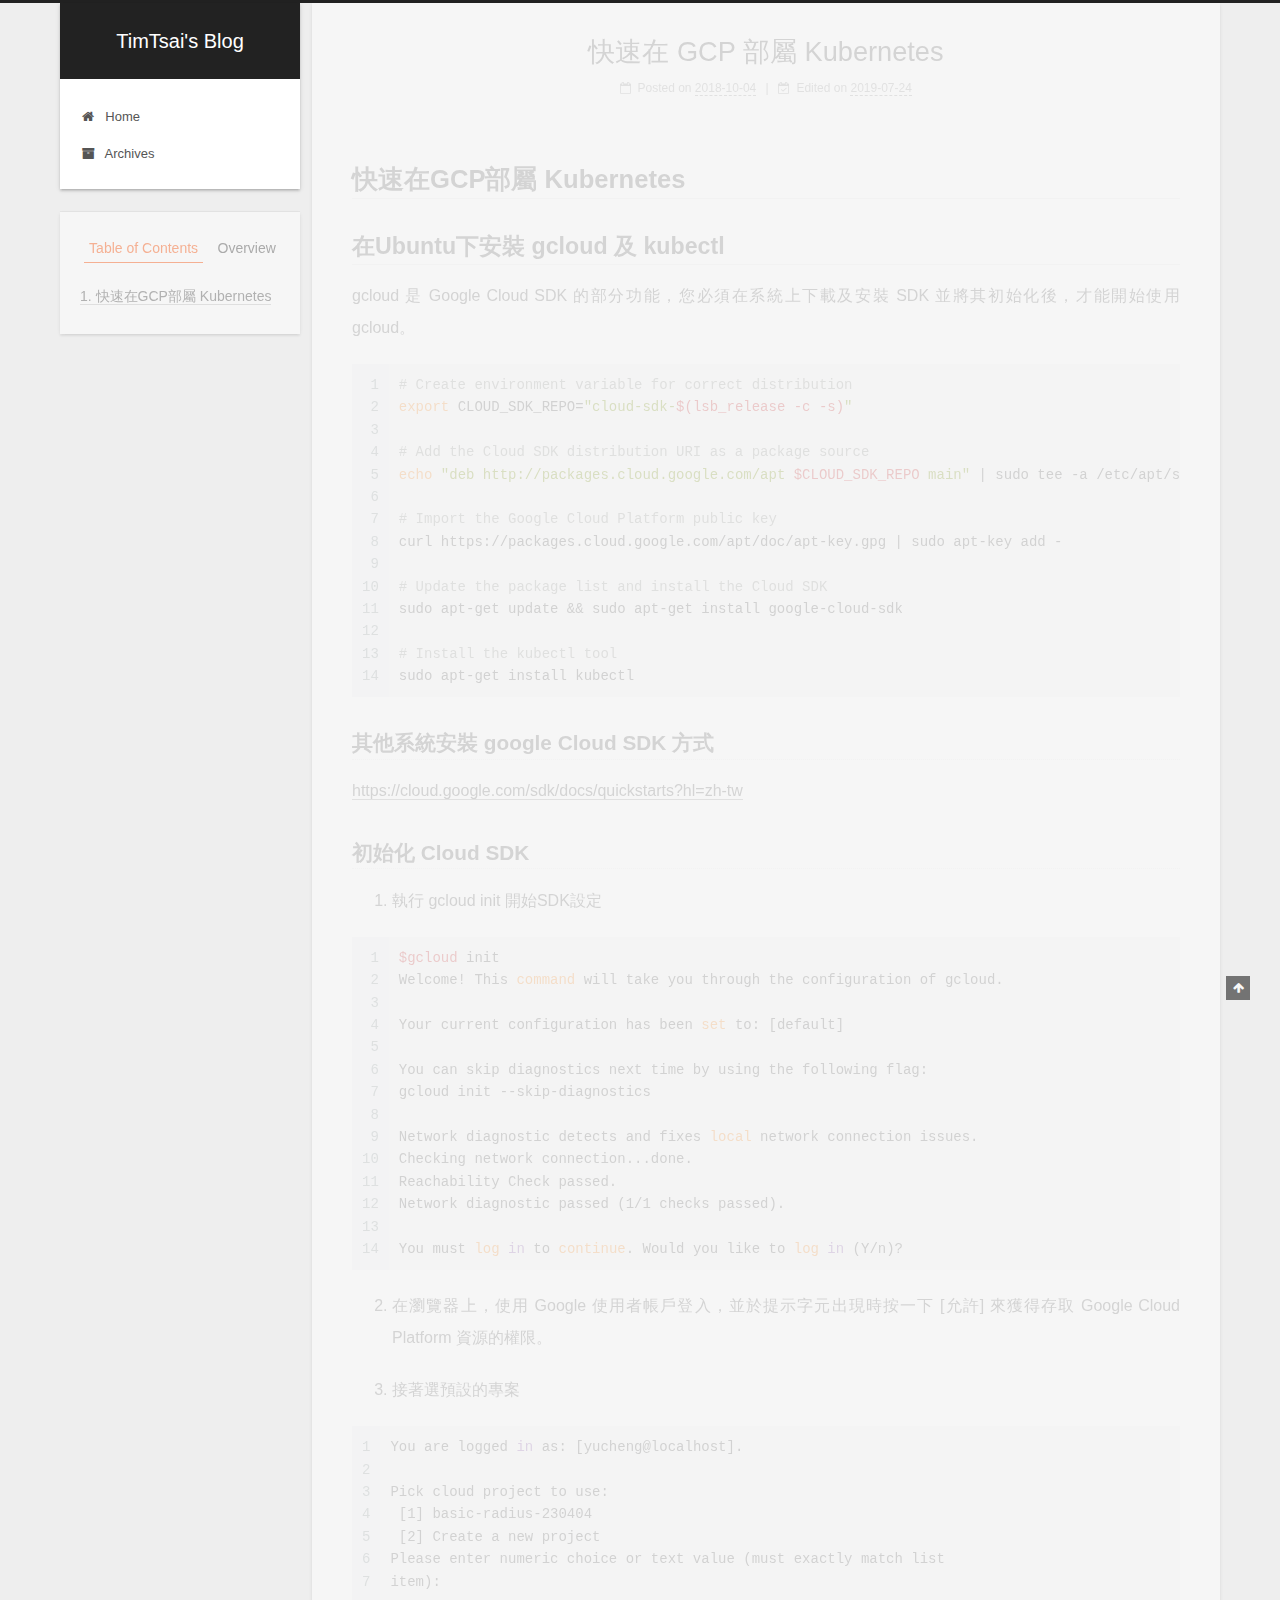
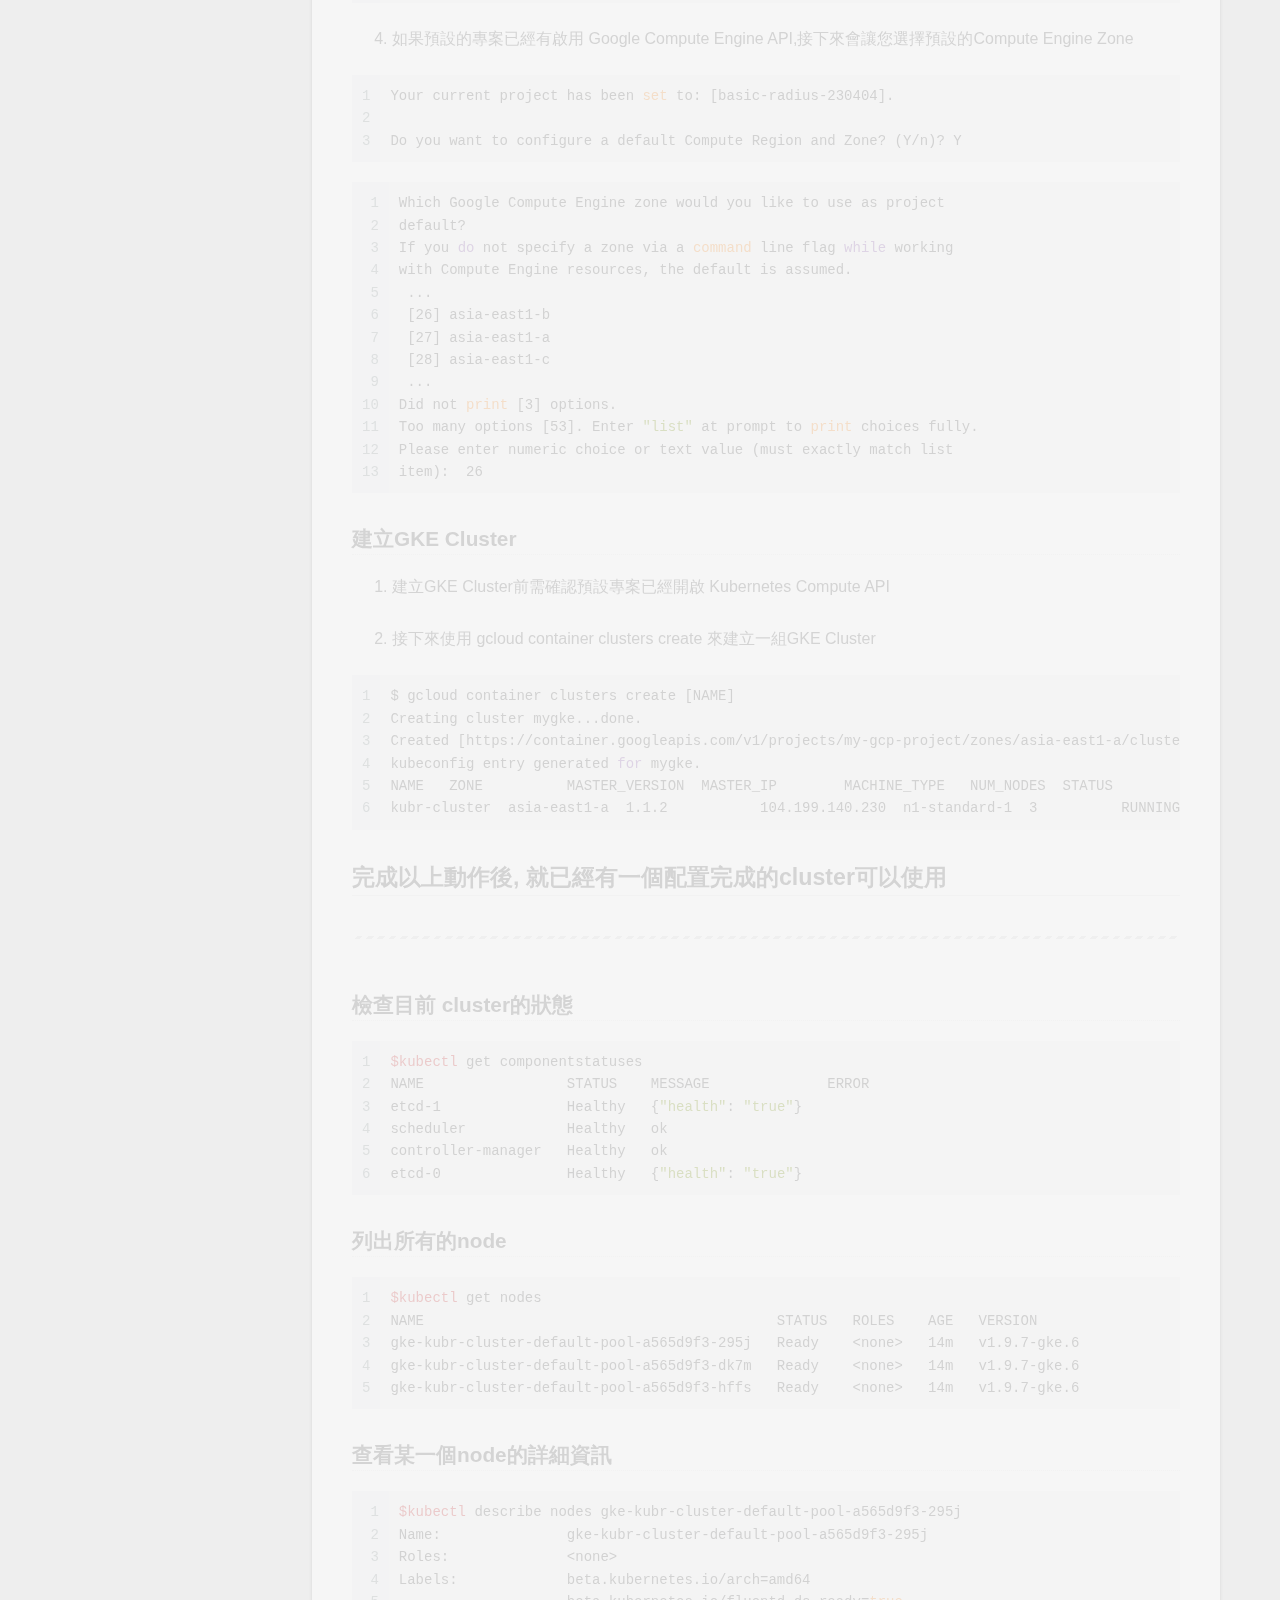
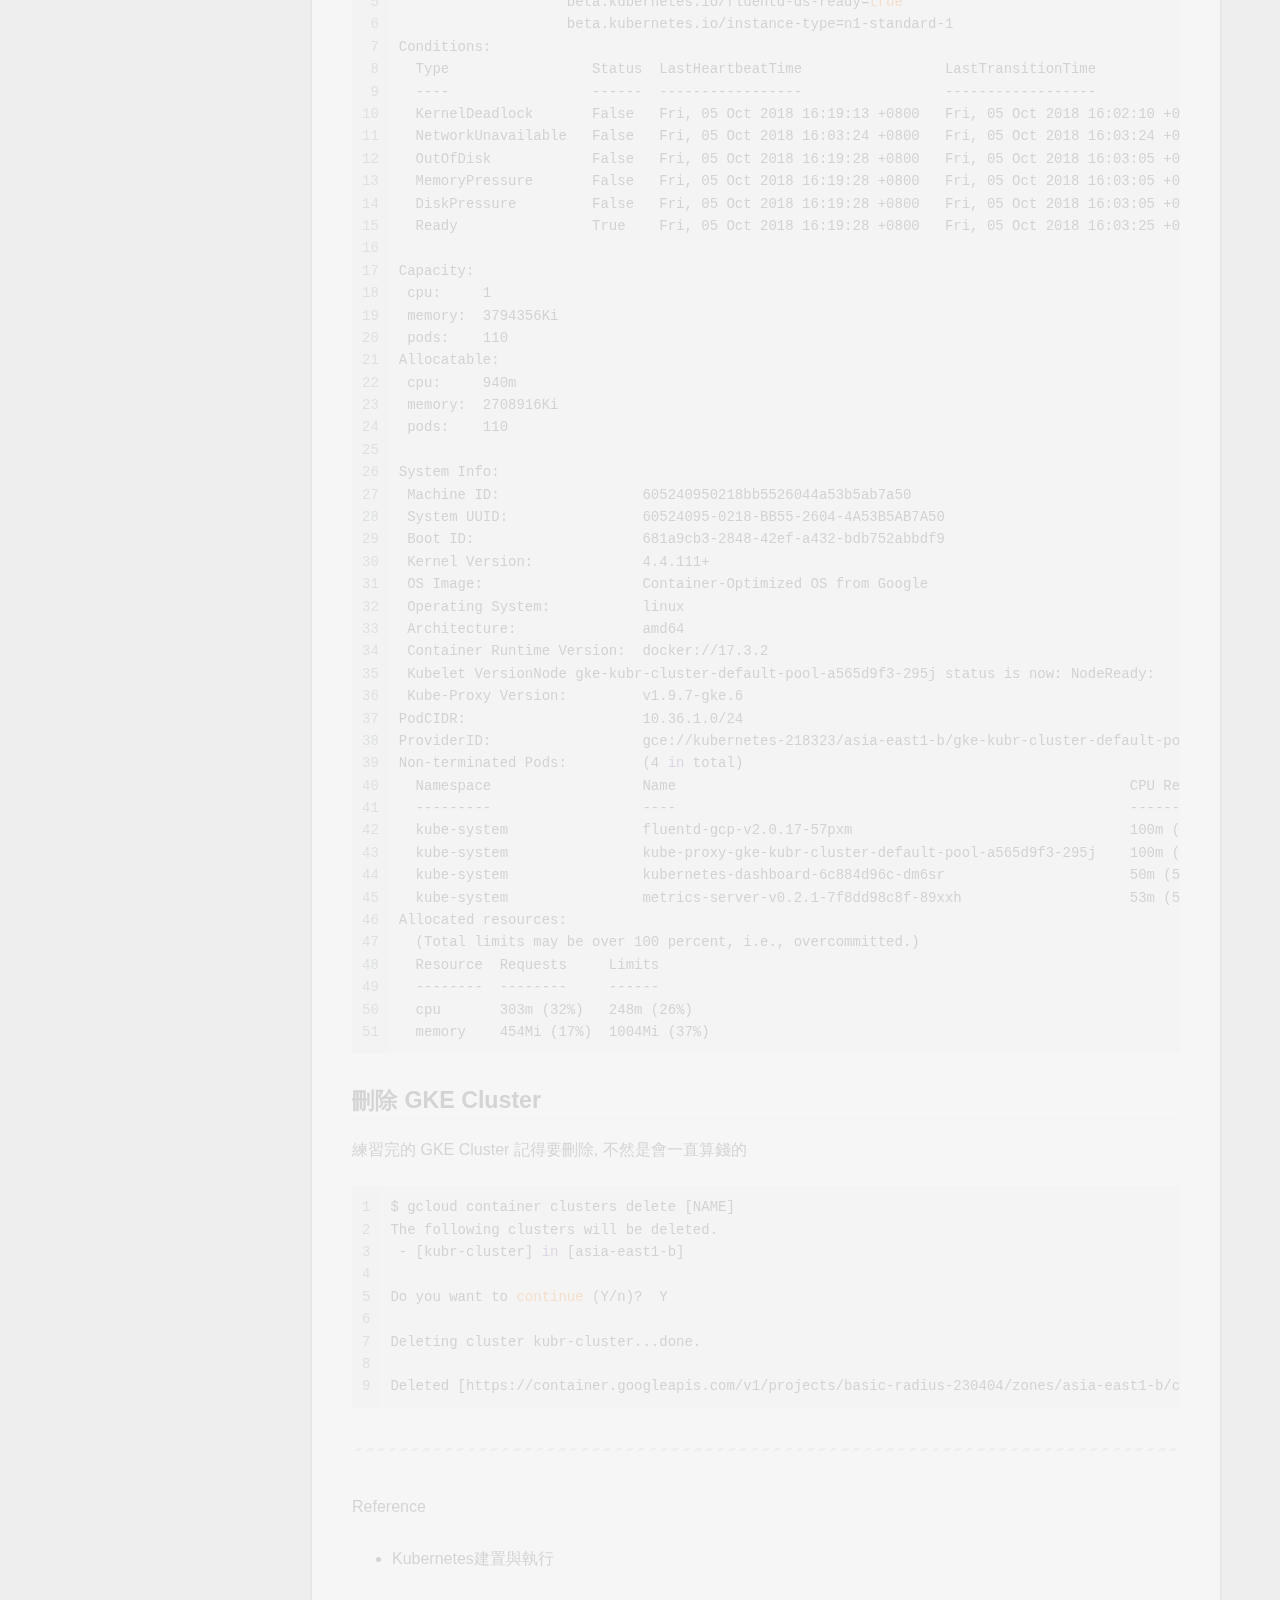
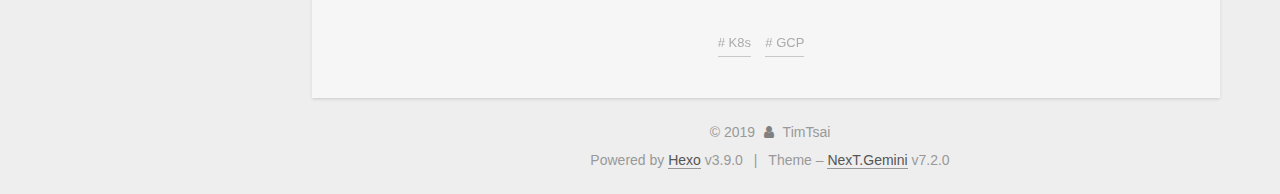
<file: 2018/10/04/快速在-GCP-部屬-Kubernetes/index.html>
<!DOCTYPE html>












  


<html class="theme-next gemini use-motion" lang>
<head><meta name="generator" content="Hexo 3.9.0">
  <meta charset="UTF-8">
<meta http-equiv="X-UA-Compatible" content="IE=edge">
<meta name="viewport" content="width=device-width, initial-scale=1, maximum-scale=2">
<meta name="theme-color" content="#222">












  <link rel="apple-touch-icon" sizes="180x180" href="/images/apple-touch-icon-next.png?v=7.2.0">


  <link rel="icon" type="image/png" sizes="32x32" href="/images/favicon-32x32-next.png?v=7.2.0">


  <link rel="icon" type="image/png" sizes="16x16" href="/images/favicon-16x16-next.png?v=7.2.0">


  <link rel="mask-icon" href="/images/logo.svg?v=7.2.0" color="#222">






<link rel="stylesheet" href="/css/main.css?v=7.2.0">






<link rel="stylesheet" href="/lib/font-awesome/css/font-awesome.min.css?v=4.7.0">








<script id="hexo.configurations">
  var NexT = window.NexT || {};
  var CONFIG = {
    root: '/',
    scheme: 'Gemini',
    version: '7.2.0',
    sidebar: {"position":"left","display":"post","offset":12,"onmobile":false},
    back2top: {"enable":true,"sidebar":false,"scrollpercent":false},
    copycode: {"enable":false,"show_result":false,"style":null},
    fancybox: false,
    mediumzoom: false,
    fastclick: false,
    lazyload: false,
    tabs: true,
    motion: {"enable":true,"async":false,"transition":{"post_block":"fadeIn","post_header":"slideDownIn","post_body":"slideDownIn","coll_header":"slideLeftIn","sidebar":"slideUpIn"}},
    algolia: {
      applicationID: '',
      apiKey: '',
      indexName: '',
      hits: {"per_page":10},
      labels: {"input_placeholder":"Search for Posts","hits_empty":"We didn't find any results for the search: ${query}","hits_stats":"${hits} results found in ${time} ms"}
    },
    translation: {
      copy_button: 'Copy',
      copy_success: 'Copied',
      copy_failure: 'Copy failed'
    }
  };
</script>

  <meta name="description" content="快速在GCP部屬 Kubernetes">
<meta name="keywords" content="K8s,GCP">
<meta property="og:type" content="article">
<meta property="og:title" content="快速在 GCP 部屬 Kubernetes">
<meta property="og:url" content="https://www.timtsai.tw/2018/10/04/快速在-GCP-部屬-Kubernetes/index.html">
<meta property="og:site_name" content="TimTsai&#39;s Blog">
<meta property="og:description" content="快速在GCP部屬 Kubernetes">
<meta property="og:locale" content="default">
<meta property="og:updated_time" content="2019-07-24T05:41:59.351Z">
<meta name="twitter:card" content="summary">
<meta name="twitter:title" content="快速在 GCP 部屬 Kubernetes">
<meta name="twitter:description" content="快速在GCP部屬 Kubernetes">





  
  
  <link rel="canonical" href="https://www.timtsai.tw/2018/10/04/快速在-GCP-部屬-Kubernetes/">



<script id="page.configurations">
  CONFIG.page = {
    sidebar: "",
  };
</script>

  
  <title>快速在 GCP 部屬 Kubernetes | TimTsai's Blog</title>
  












  <noscript>
  <style>
  .use-motion .motion-element,
  .use-motion .brand,
  .use-motion .menu-item,
  .sidebar-inner,
  .use-motion .post-block,
  .use-motion .pagination,
  .use-motion .comments,
  .use-motion .post-header,
  .use-motion .post-body,
  .use-motion .collection-title { opacity: initial; }

  .use-motion .logo,
  .use-motion .site-title,
  .use-motion .site-subtitle {
    opacity: initial;
    top: initial;
  }

  .use-motion .logo-line-before i { left: initial; }
  .use-motion .logo-line-after i { right: initial; }
  </style>
</noscript>

</head>

<body itemscope itemtype="http://schema.org/WebPage" lang="default">

  
  
    
  

  <div class="container sidebar-position-left page-post-detail">
    <div class="headband"></div>

    <header id="header" class="header" itemscope itemtype="http://schema.org/WPHeader">
      <div class="header-inner"><div class="site-brand-wrapper">
  <div class="site-meta">
    

    <div class="custom-logo-site-title">
      <a href="/" class="brand" rel="start">
        <span class="logo-line-before"><i></i></span>
        <span class="site-title">TimTsai's Blog</span>
        <span class="logo-line-after"><i></i></span>
      </a>
    </div>
    
    
  </div>

  <div class="site-nav-toggle">
    <button aria-label="Toggle navigation bar">
      <span class="btn-bar"></span>
      <span class="btn-bar"></span>
      <span class="btn-bar"></span>
    </button>
  </div>
</div>



<nav class="site-nav">
  
    <ul id="menu" class="menu">
      
        
        
        
          
          <li class="menu-item menu-item-home">

    
    
      
    

    

    <a href="/" rel="section"><i class="menu-item-icon fa fa-fw fa-home"></i> <br>Home</a>

  </li>
        
        
        
          
          <li class="menu-item menu-item-archives">

    
    
      
    

    

    <a href="/archives/" rel="section"><i class="menu-item-icon fa fa-fw fa-archive"></i> <br>Archives</a>

  </li>

      
      
    </ul>
  

  

  
</nav>



</div>
    </header>

    


    <main id="main" class="main">
      <div class="main-inner">
        <div class="content-wrap">
          
            

          
          <div id="content" class="content">
            

  <div id="posts" class="posts-expand">
    

  

  
  
  

  

  <article class="post post-type-normal" itemscope itemtype="http://schema.org/Article">
  
  
  
  <div class="post-block">
    <link itemprop="mainEntityOfPage" href="https://www.timtsai.tw/2018/10/04/快速在-GCP-部屬-Kubernetes/">

    <span hidden itemprop="author" itemscope itemtype="http://schema.org/Person">
      <meta itemprop="name" content="TimTsai">
      <meta itemprop="description" content>
      <meta itemprop="image" content="/images/avatar.gif">
    </span>

    <span hidden itemprop="publisher" itemscope itemtype="http://schema.org/Organization">
      <meta itemprop="name" content="TimTsai's Blog">
    </span>

    
      <header class="post-header">

        
        
          <h1 class="post-title" itemprop="name headline">快速在 GCP 部屬 Kubernetes

              
            
          </h1>
        

        <div class="post-meta">

          
          
          

          
            <span class="post-meta-item">
              <span class="post-meta-item-icon">
                <i class="fa fa-calendar-o"></i>
              </span>
              
                <span class="post-meta-item-text">Posted on</span>
              

              
                
              

              <time title="Created: 2018-10-04 00:00:00" itemprop="dateCreated datePublished" datetime="2018-10-04T00:00:00+08:00">2018-10-04</time>
            </span>
          

          
            

            
              <span class="post-meta-item">
                <span class="post-meta-item-icon">
                  <i class="fa fa-calendar-check-o"></i>
                </span>
                
                  <span class="post-meta-item-text">Edited on</span>
                
                <time title="Modified: 2019-07-24 13:41:59" itemprop="dateModified" datetime="2019-07-24T13:41:59+08:00">2019-07-24</time>
              </span>
            
          

          

          
            
            
          

          
          

          

          

          <br>
          

          

          

        </div>
      </header>
    

    
    
    
    <div class="post-body" itemprop="articleBody">

      
      

      
        <h1 id="快速在GCP部屬-Kubernetes"><a href="#快速在GCP部屬-Kubernetes" class="headerlink" title="快速在GCP部屬 Kubernetes"></a>快速在GCP部屬 Kubernetes</h1><a id="more"></a>

<h2 id="在Ubuntu下安裝-gcloud-及-kubectl"><a href="#在Ubuntu下安裝-gcloud-及-kubectl" class="headerlink" title="在Ubuntu下安裝 gcloud 及 kubectl"></a>在Ubuntu下安裝 gcloud 及 kubectl</h2><p>gcloud 是 Google Cloud SDK 的部分功能，您必須在系統上下載及安裝 SDK 並將其初始化後，才能開始使用 gcloud。</p>
<figure class="highlight bash"><table><tr><td class="gutter"><pre><span class="line">1</span><br><span class="line">2</span><br><span class="line">3</span><br><span class="line">4</span><br><span class="line">5</span><br><span class="line">6</span><br><span class="line">7</span><br><span class="line">8</span><br><span class="line">9</span><br><span class="line">10</span><br><span class="line">11</span><br><span class="line">12</span><br><span class="line">13</span><br><span class="line">14</span><br></pre></td><td class="code"><pre><span class="line"><span class="comment"># Create environment variable for correct distribution</span></span><br><span class="line"><span class="built_in">export</span> CLOUD_SDK_REPO=<span class="string">"cloud-sdk-<span class="variable">$(lsb_release -c -s)</span>"</span></span><br><span class="line"></span><br><span class="line"><span class="comment"># Add the Cloud SDK distribution URI as a package source</span></span><br><span class="line"><span class="built_in">echo</span> <span class="string">"deb http://packages.cloud.google.com/apt <span class="variable">$CLOUD_SDK_REPO</span> main"</span> | sudo tee -a /etc/apt/sources.list.d/google-cloud-sdk.list</span><br><span class="line"></span><br><span class="line"><span class="comment"># Import the Google Cloud Platform public key</span></span><br><span class="line">curl https://packages.cloud.google.com/apt/doc/apt-key.gpg | sudo apt-key add -</span><br><span class="line"></span><br><span class="line"><span class="comment"># Update the package list and install the Cloud SDK</span></span><br><span class="line">sudo apt-get update &amp;&amp; sudo apt-get install google-cloud-sdk</span><br><span class="line"></span><br><span class="line"><span class="comment"># Install the kubectl tool</span></span><br><span class="line">sudo apt-get install kubectl</span><br></pre></td></tr></table></figure>

<h3 id="其他系統安裝-google-Cloud-SDK-方式"><a href="#其他系統安裝-google-Cloud-SDK-方式" class="headerlink" title="其他系統安裝 google Cloud SDK 方式"></a>其他系統安裝 google Cloud SDK 方式</h3><p><a href="https://cloud.google.com/sdk/docs/quickstarts?hl=zh-tw" target="_blank" rel="noopener">https://cloud.google.com/sdk/docs/quickstarts?hl=zh-tw</a></p>
<h3 id="初始化-Cloud-SDK"><a href="#初始化-Cloud-SDK" class="headerlink" title="初始化 Cloud SDK"></a>初始化 Cloud SDK</h3><ol>
<li>執行 gcloud init 開始SDK設定</li>
</ol>
<figure class="highlight bash"><table><tr><td class="gutter"><pre><span class="line">1</span><br><span class="line">2</span><br><span class="line">3</span><br><span class="line">4</span><br><span class="line">5</span><br><span class="line">6</span><br><span class="line">7</span><br><span class="line">8</span><br><span class="line">9</span><br><span class="line">10</span><br><span class="line">11</span><br><span class="line">12</span><br><span class="line">13</span><br><span class="line">14</span><br></pre></td><td class="code"><pre><span class="line"><span class="variable">$gcloud</span> init</span><br><span class="line">Welcome! This <span class="built_in">command</span> will take you through the configuration of gcloud.</span><br><span class="line"></span><br><span class="line">Your current configuration has been <span class="built_in">set</span> to: [default]</span><br><span class="line"></span><br><span class="line">You can skip diagnostics next time by using the following flag:</span><br><span class="line">gcloud init --skip-diagnostics</span><br><span class="line"></span><br><span class="line">Network diagnostic detects and fixes <span class="built_in">local</span> network connection issues.</span><br><span class="line">Checking network connection...done.</span><br><span class="line">Reachability Check passed.</span><br><span class="line">Network diagnostic passed (1/1 checks passed).</span><br><span class="line"></span><br><span class="line">You must <span class="built_in">log</span> <span class="keyword">in</span> to <span class="built_in">continue</span>. Would you like to <span class="built_in">log</span> <span class="keyword">in</span> (Y/n)?</span><br></pre></td></tr></table></figure>

<ol start="2">
<li><p>在瀏覽器上，使用 Google 使用者帳戶登入，並於提示字元出現時按一下 [允許] 來獲得存取 Google Cloud Platform 資源的權限。</p>
</li>
<li><p>接著選預設的專案</p>
</li>
</ol>
<figure class="highlight bash"><table><tr><td class="gutter"><pre><span class="line">1</span><br><span class="line">2</span><br><span class="line">3</span><br><span class="line">4</span><br><span class="line">5</span><br><span class="line">6</span><br><span class="line">7</span><br></pre></td><td class="code"><pre><span class="line">You are logged <span class="keyword">in</span> as: [yucheng@localhost].</span><br><span class="line"></span><br><span class="line">Pick cloud project to use: </span><br><span class="line"> [1] basic-radius-230404</span><br><span class="line"> [2] Create a new project</span><br><span class="line">Please enter numeric choice or text value (must exactly match list </span><br><span class="line">item):</span><br></pre></td></tr></table></figure>

<ol start="4">
<li>如果預設的專案已經有啟用 Google Compute Engine API,接下來會讓您選擇預設的Compute Engine Zone</li>
</ol>
<figure class="highlight bash"><table><tr><td class="gutter"><pre><span class="line">1</span><br><span class="line">2</span><br><span class="line">3</span><br></pre></td><td class="code"><pre><span class="line">Your current project has been <span class="built_in">set</span> to: [basic-radius-230404].</span><br><span class="line"></span><br><span class="line">Do you want to configure a default Compute Region and Zone? (Y/n)? Y</span><br></pre></td></tr></table></figure>

<figure class="highlight bash"><table><tr><td class="gutter"><pre><span class="line">1</span><br><span class="line">2</span><br><span class="line">3</span><br><span class="line">4</span><br><span class="line">5</span><br><span class="line">6</span><br><span class="line">7</span><br><span class="line">8</span><br><span class="line">9</span><br><span class="line">10</span><br><span class="line">11</span><br><span class="line">12</span><br><span class="line">13</span><br></pre></td><td class="code"><pre><span class="line">Which Google Compute Engine zone would you like to use as project</span><br><span class="line">default?</span><br><span class="line">If you <span class="keyword">do</span> not specify a zone via a <span class="built_in">command</span> line flag <span class="keyword">while</span> working</span><br><span class="line">with Compute Engine resources, the default is assumed.</span><br><span class="line"> ...</span><br><span class="line"> [26] asia-east1-b</span><br><span class="line"> [27] asia-east1<span class="_">-a</span></span><br><span class="line"> [28] asia-east1-c</span><br><span class="line"> ...</span><br><span class="line">Did not <span class="built_in">print</span> [3] options.</span><br><span class="line">Too many options [53]. Enter <span class="string">"list"</span> at prompt to <span class="built_in">print</span> choices fully.</span><br><span class="line">Please enter numeric choice or text value (must exactly match list</span><br><span class="line">item):  26</span><br></pre></td></tr></table></figure>

<h3 id="建立GKE-Cluster"><a href="#建立GKE-Cluster" class="headerlink" title="建立GKE Cluster"></a>建立GKE Cluster</h3><ol>
<li><p>建立GKE Cluster前需確認預設專案已經開啟 Kubernetes Compute API</p>
</li>
<li><p>接下來使用 gcloud container clusters create 來建立一組GKE Cluster</p>
</li>
</ol>
<figure class="highlight bash"><table><tr><td class="gutter"><pre><span class="line">1</span><br><span class="line">2</span><br><span class="line">3</span><br><span class="line">4</span><br><span class="line">5</span><br><span class="line">6</span><br></pre></td><td class="code"><pre><span class="line">$ gcloud container clusters create [NAME]</span><br><span class="line">Creating cluster mygke...done.</span><br><span class="line">Created [https://container.googleapis.com/v1/projects/my-gcp-project/zones/asia-east1<span class="_">-a</span>/clusters/mygke].</span><br><span class="line">kubeconfig entry generated <span class="keyword">for</span> mygke.</span><br><span class="line">NAME   ZONE          MASTER_VERSION  MASTER_IP        MACHINE_TYPE   NUM_NODES  STATUS</span><br><span class="line">kubr-cluster  asia-east1<span class="_">-a</span>  1.1.2           104.199.140.230  n1-standard-1  3          RUNNING</span><br></pre></td></tr></table></figure>

<h2 id="完成以上動作後-就已經有一個配置完成的cluster可以使用"><a href="#完成以上動作後-就已經有一個配置完成的cluster可以使用" class="headerlink" title="完成以上動作後, 就已經有一個配置完成的cluster可以使用"></a>完成以上動作後, 就已經有一個配置完成的cluster可以使用</h2><hr>
<h3 id="檢查目前-cluster的狀態"><a href="#檢查目前-cluster的狀態" class="headerlink" title="檢查目前 cluster的狀態"></a>檢查目前 cluster的狀態</h3><figure class="highlight bash"><table><tr><td class="gutter"><pre><span class="line">1</span><br><span class="line">2</span><br><span class="line">3</span><br><span class="line">4</span><br><span class="line">5</span><br><span class="line">6</span><br></pre></td><td class="code"><pre><span class="line"><span class="variable">$kubectl</span> get componentstatuses</span><br><span class="line">NAME                 STATUS    MESSAGE              ERROR</span><br><span class="line">etcd-1               Healthy   &#123;<span class="string">"health"</span>: <span class="string">"true"</span>&#125;</span><br><span class="line">scheduler            Healthy   ok</span><br><span class="line">controller-manager   Healthy   ok</span><br><span class="line">etcd-0               Healthy   &#123;<span class="string">"health"</span>: <span class="string">"true"</span>&#125;</span><br></pre></td></tr></table></figure>

<h3 id="列出所有的node"><a href="#列出所有的node" class="headerlink" title="列出所有的node"></a>列出所有的node</h3><figure class="highlight bash"><table><tr><td class="gutter"><pre><span class="line">1</span><br><span class="line">2</span><br><span class="line">3</span><br><span class="line">4</span><br><span class="line">5</span><br></pre></td><td class="code"><pre><span class="line"><span class="variable">$kubectl</span> get nodes</span><br><span class="line">NAME                                          STATUS   ROLES    AGE   VERSION</span><br><span class="line">gke-kubr-cluster-default-pool-a565d9f3-295j   Ready    &lt;none&gt;   14m   v1.9.7-gke.6</span><br><span class="line">gke-kubr-cluster-default-pool-a565d9f3-dk7m   Ready    &lt;none&gt;   14m   v1.9.7-gke.6</span><br><span class="line">gke-kubr-cluster-default-pool-a565d9f3-hffs   Ready    &lt;none&gt;   14m   v1.9.7-gke.6</span><br></pre></td></tr></table></figure>

<h3 id="查看某一個node的詳細資訊"><a href="#查看某一個node的詳細資訊" class="headerlink" title="查看某一個node的詳細資訊"></a>查看某一個node的詳細資訊</h3><figure class="highlight bash"><table><tr><td class="gutter"><pre><span class="line">1</span><br><span class="line">2</span><br><span class="line">3</span><br><span class="line">4</span><br><span class="line">5</span><br><span class="line">6</span><br><span class="line">7</span><br><span class="line">8</span><br><span class="line">9</span><br><span class="line">10</span><br><span class="line">11</span><br><span class="line">12</span><br><span class="line">13</span><br><span class="line">14</span><br><span class="line">15</span><br><span class="line">16</span><br><span class="line">17</span><br><span class="line">18</span><br><span class="line">19</span><br><span class="line">20</span><br><span class="line">21</span><br><span class="line">22</span><br><span class="line">23</span><br><span class="line">24</span><br><span class="line">25</span><br><span class="line">26</span><br><span class="line">27</span><br><span class="line">28</span><br><span class="line">29</span><br><span class="line">30</span><br><span class="line">31</span><br><span class="line">32</span><br><span class="line">33</span><br><span class="line">34</span><br><span class="line">35</span><br><span class="line">36</span><br><span class="line">37</span><br><span class="line">38</span><br><span class="line">39</span><br><span class="line">40</span><br><span class="line">41</span><br><span class="line">42</span><br><span class="line">43</span><br><span class="line">44</span><br><span class="line">45</span><br><span class="line">46</span><br><span class="line">47</span><br><span class="line">48</span><br><span class="line">49</span><br><span class="line">50</span><br><span class="line">51</span><br></pre></td><td class="code"><pre><span class="line"><span class="variable">$kubectl</span> describe nodes gke-kubr-cluster-default-pool-a565d9f3-295j</span><br><span class="line">Name:               gke-kubr-cluster-default-pool-a565d9f3-295j</span><br><span class="line">Roles:              &lt;none&gt;</span><br><span class="line">Labels:             beta.kubernetes.io/arch=amd64</span><br><span class="line">                    beta.kubernetes.io/fluentd-ds-ready=<span class="literal">true</span></span><br><span class="line">                    beta.kubernetes.io/instance-type=n1-standard-1</span><br><span class="line">Conditions:</span><br><span class="line">  Type                 Status  LastHeartbeatTime                 LastTransitionTime                Reason                       Message</span><br><span class="line">  ----                 ------  -----------------                 ------------------                ------                       -------</span><br><span class="line">  KernelDeadlock       False   Fri, 05 Oct 2018 16:19:13 +0800   Fri, 05 Oct 2018 16:02:10 +0800   KernelHasNoDeadlock          kernel has no deadlock</span><br><span class="line">  NetworkUnavailable   False   Fri, 05 Oct 2018 16:03:24 +0800   Fri, 05 Oct 2018 16:03:24 +0800   RouteCreated                 RouteController created a route</span><br><span class="line">  OutOfDisk            False   Fri, 05 Oct 2018 16:19:28 +0800   Fri, 05 Oct 2018 16:03:05 +0800   KubeletHasSufficientDisk     kubelet has sufficient disk space available</span><br><span class="line">  MemoryPressure       False   Fri, 05 Oct 2018 16:19:28 +0800   Fri, 05 Oct 2018 16:03:05 +0800   KubeletHasSufficientMemory   kubelet has sufficient memory available</span><br><span class="line">  DiskPressure         False   Fri, 05 Oct 2018 16:19:28 +0800   Fri, 05 Oct 2018 16:03:05 +0800   KubeletHasNoDiskPressure     kubelet has no disk pressure</span><br><span class="line">  Ready                True    Fri, 05 Oct 2018 16:19:28 +0800   Fri, 05 Oct 2018 16:03:25 +0800   KubeletReady                 kubelet is posting ready status. AppArmor enabled</span><br><span class="line"></span><br><span class="line">Capacity:</span><br><span class="line"> cpu:     1</span><br><span class="line"> memory:  3794356Ki</span><br><span class="line"> pods:    110</span><br><span class="line">Allocatable:</span><br><span class="line"> cpu:     940m</span><br><span class="line"> memory:  2708916Ki</span><br><span class="line"> pods:    110</span><br><span class="line"></span><br><span class="line">System Info:</span><br><span class="line"> Machine ID:                 605240950218bb5526044a53b5ab7a50</span><br><span class="line"> System UUID:                60524095-0218-BB55-2604-4A53B5AB7A50</span><br><span class="line"> Boot ID:                    681a9cb3-2848-42ef-a432-bdb752abbdf9</span><br><span class="line"> Kernel Version:             4.4.111+</span><br><span class="line"> OS Image:                   Container-Optimized OS from Google</span><br><span class="line"> Operating System:           linux</span><br><span class="line"> Architecture:               amd64</span><br><span class="line"> Container Runtime Version:  docker://17.3.2</span><br><span class="line"> Kubelet VersionNode gke-kubr-cluster-default-pool-a565d9f3-295j status is now: NodeReady:            v1.9.7-gke.6</span><br><span class="line"> Kube-Proxy Version:         v1.9.7-gke.6</span><br><span class="line">PodCIDR:                     10.36.1.0/24</span><br><span class="line">ProviderID:                  gce://kubernetes-218323/asia-east1-b/gke-kubr-cluster-default-pool-a565d9f3-295j</span><br><span class="line">Non-terminated Pods:         (4 <span class="keyword">in</span> total)</span><br><span class="line">  Namespace                  Name                                                      CPU Requests  CPU Limits  Memory Requests  Memory Limits</span><br><span class="line">  ---------                  ----                                                      ------------  ----------  ---------------  -------------</span><br><span class="line">  kube-system                fluentd-gcp-v2.0.17-57pxm                                 100m (10%)    0 (0%)      200Mi (7%)       300Mi (11%)</span><br><span class="line">  kube-system                kube-proxy-gke-kubr-cluster-default-pool-a565d9f3-295j    100m (10%)    0 (0%)      0 (0%)           0 (0%)</span><br><span class="line">  kube-system                kubernetes-dashboard-6c884d96c-dm6sr                      50m (5%)      100m (10%)  100Mi (3%)       300Mi (11%)</span><br><span class="line">  kube-system                metrics-server-v0.2.1-7f8dd98c8f-89xxh                    53m (5%)      148m (15%)  154Mi (5%)       404Mi (15%)</span><br><span class="line">Allocated resources:</span><br><span class="line">  (Total limits may be over 100 percent, i.e., overcommitted.)</span><br><span class="line">  Resource  Requests     Limits</span><br><span class="line">  --------  --------     ------</span><br><span class="line">  cpu       303m (32%)   248m (26%)</span><br><span class="line">  memory    454Mi (17%)  1004Mi (37%)</span><br></pre></td></tr></table></figure>

<h2 id="刪除-GKE-Cluster"><a href="#刪除-GKE-Cluster" class="headerlink" title="刪除 GKE Cluster"></a>刪除 GKE Cluster</h2><p>練習完的 GKE Cluster 記得要刪除, 不然是會一直算錢的</p>
<figure class="highlight bash"><table><tr><td class="gutter"><pre><span class="line">1</span><br><span class="line">2</span><br><span class="line">3</span><br><span class="line">4</span><br><span class="line">5</span><br><span class="line">6</span><br><span class="line">7</span><br><span class="line">8</span><br><span class="line">9</span><br></pre></td><td class="code"><pre><span class="line">$ gcloud container clusters delete [NAME]</span><br><span class="line">The following clusters will be deleted.</span><br><span class="line"> - [kubr-cluster] <span class="keyword">in</span> [asia-east1-b]</span><br><span class="line"></span><br><span class="line">Do you want to <span class="built_in">continue</span> (Y/n)?  Y</span><br><span class="line"></span><br><span class="line">Deleting cluster kubr-cluster...done.</span><br><span class="line"></span><br><span class="line">Deleted [https://container.googleapis.com/v1/projects/basic-radius-230404/zones/asia-east1-b/clusters/kubr-cluster].</span><br></pre></td></tr></table></figure>

<hr>
<p>Reference</p>
<ul>
<li>Kubernetes建置與執行</li>
</ul>

      
    </div>

    

    
      
    

    
    
    

    

    
      
    
    

    

    <footer class="post-footer">
      
        
          
        
        <div class="post-tags">
          
            <a href="/tags/K8s/" rel="tag"># K8s</a>
          
            <a href="/tags/GCP/" rel="tag"># GCP</a>
          
        </div>
      

      
      
      

      

      
      
    </footer>
  </div>
  
  
  
  </article>


  </div>


          </div>
          

  



        </div>
        
          
  
  <div class="sidebar-toggle">
    <div class="sidebar-toggle-line-wrap">
      <span class="sidebar-toggle-line sidebar-toggle-line-first"></span>
      <span class="sidebar-toggle-line sidebar-toggle-line-middle"></span>
      <span class="sidebar-toggle-line sidebar-toggle-line-last"></span>
    </div>
  </div>

  <aside id="sidebar" class="sidebar">
    <div class="sidebar-inner">

      

      
        <ul class="sidebar-nav motion-element">
          <li class="sidebar-nav-toc sidebar-nav-active" data-target="post-toc-wrap">
            Table of Contents
          </li>
          <li class="sidebar-nav-overview" data-target="site-overview-wrap">
            Overview
          </li>
        </ul>
      

      <div class="site-overview-wrap sidebar-panel">
        <div class="site-overview">

          <div class="site-author motion-element" itemprop="author" itemscope itemtype="http://schema.org/Person">
  
  <p class="site-author-name" itemprop="name">TimTsai</p>
  <div class="site-description motion-element" itemprop="description"></div>
</div>


  <nav class="site-state motion-element">
    
      <div class="site-state-item site-state-posts">
        
          <a href="/archives/">
        
          <span class="site-state-item-count">1</span>
          <span class="site-state-item-name">posts</span>
        </a>
      </div>
    

    

    
      
      
      <div class="site-state-item site-state-tags">
        
        
        
          
        
          
        
        <span class="site-state-item-count">2</span>
        <span class="site-state-item-name">tags</span>
        
      </div>
    
  </nav>







  <div class="links-of-author motion-element">
    
      <span class="links-of-author-item">
      
      
        
      
      
        
      
        <a href="https://github.com/yucheng77" title="GitHub &rarr; https://github.com/yucheng77" rel="noopener" target="_blank"><i class="fa fa-fw fa-github"></i>GitHub</a>
      </span>
    
      <span class="links-of-author-item">
      
      
        
      
      
        
      
        <a href="/s915113s@gmail.com" title="E-Mail &rarr; s915113s@gmail.com"><i class="fa fa-fw fa-envelope"></i>E-Mail</a>
      </span>
    
  </div>







          
          
        </div>
      </div>

      
      <!--noindex-->
        <div class="post-toc-wrap motion-element sidebar-panel sidebar-panel-active">
          <div class="post-toc">

            
            
            
            

            
              <div class="post-toc-content"><ol class="nav"><li class="nav-item nav-level-1"><a class="nav-link" href="#快速在GCP部屬-Kubernetes"><span class="nav-number">1.</span> <span class="nav-text">快速在GCP部屬 Kubernetes</span></a><ol class="nav-child"><li class="nav-item nav-level-2"><a class="nav-link" href="#在Ubuntu下安裝-gcloud-及-kubectl"><span class="nav-number">1.1.</span> <span class="nav-text">在Ubuntu下安裝 gcloud 及 kubectl</span></a><ol class="nav-child"><li class="nav-item nav-level-3"><a class="nav-link" href="#其他系統安裝-google-Cloud-SDK-方式"><span class="nav-number">1.1.1.</span> <span class="nav-text">其他系統安裝 google Cloud SDK 方式</span></a></li><li class="nav-item nav-level-3"><a class="nav-link" href="#初始化-Cloud-SDK"><span class="nav-number">1.1.2.</span> <span class="nav-text">初始化 Cloud SDK</span></a></li><li class="nav-item nav-level-3"><a class="nav-link" href="#建立GKE-Cluster"><span class="nav-number">1.1.3.</span> <span class="nav-text">建立GKE Cluster</span></a></li></ol></li><li class="nav-item nav-level-2"><a class="nav-link" href="#完成以上動作後-就已經有一個配置完成的cluster可以使用"><span class="nav-number">1.2.</span> <span class="nav-text">完成以上動作後, 就已經有一個配置完成的cluster可以使用</span></a><ol class="nav-child"><li class="nav-item nav-level-3"><a class="nav-link" href="#檢查目前-cluster的狀態"><span class="nav-number">1.2.1.</span> <span class="nav-text">檢查目前 cluster的狀態</span></a></li><li class="nav-item nav-level-3"><a class="nav-link" href="#列出所有的node"><span class="nav-number">1.2.2.</span> <span class="nav-text">列出所有的node</span></a></li><li class="nav-item nav-level-3"><a class="nav-link" href="#查看某一個node的詳細資訊"><span class="nav-number">1.2.3.</span> <span class="nav-text">查看某一個node的詳細資訊</span></a></li></ol></li><li class="nav-item nav-level-2"><a class="nav-link" href="#刪除-GKE-Cluster"><span class="nav-number">1.3.</span> <span class="nav-text">刪除 GKE Cluster</span></a></li></ol></li></ol></div>
            

          </div>
        </div>
      <!--/noindex-->
      

      

    </div>
  </aside>
  <div id="sidebar-dimmer"></div>


        
      </div>
    </main>

    <footer id="footer" class="footer">
      <div class="footer-inner">
        <div class="copyright">&copy; <span itemprop="copyrightYear">2019</span>
  <span class="with-love" id="animate">
    <i class="fa fa-user"></i>
  </span>
  <span class="author" itemprop="copyrightHolder">TimTsai</span>

  

  
</div>


  <div class="powered-by">Powered by <a href="https://hexo.io" class="theme-link" rel="noopener" target="_blank">Hexo</a> v3.9.0</div>



  <span class="post-meta-divider">|</span>



  <div class="theme-info">Theme – <a href="https://theme-next.org" class="theme-link" rel="noopener" target="_blank">NexT.Gemini</a> v7.2.0</div>




        








        
      </div>
    </footer>

    
      <div class="back-to-top">
        <i class="fa fa-arrow-up"></i>
        
      </div>
    

    

    
  </div>

  

<script>
  if (Object.prototype.toString.call(window.Promise) !== '[object Function]') {
    window.Promise = null;
  }
</script>










  
  















  
  <script src="/lib/jquery/index.js?v=3.4.1"></script>

  
  <script src="/lib/velocity/velocity.min.js?v=1.2.1"></script>

  
  <script src="/lib/velocity/velocity.ui.min.js?v=1.2.1"></script>




  <script src="/js/utils.js?v=7.2.0"></script>

  <script src="/js/motion.js?v=7.2.0"></script>



  
  


  <script src="/js/affix.js?v=7.2.0"></script>

  <script src="/js/schemes/pisces.js?v=7.2.0"></script>




  
  <script src="/js/scrollspy.js?v=7.2.0"></script>
<script src="/js/post-details.js?v=7.2.0"></script>



  <script src="/js/next-boot.js?v=7.2.0"></script>

  

  

  

  

  

  

  

  

  


  


  




  




  




  



<script>
// GET RESPONSIVE HEIGHT PASSED FROM IFRAME

window.addEventListener("message", function(e) {
  var data = e.data;
  if ((typeof data === 'string') && (data.indexOf('ciu_embed') > -1)) {
    var featureID = data.split(':')[1];
    var height = data.split(':')[2];
    $(`iframe[data-feature=${featureID}]`).height(parseInt(height) + 30);
  }
}, false);
</script>


  

  

  


  

</body>
</html>
</file>
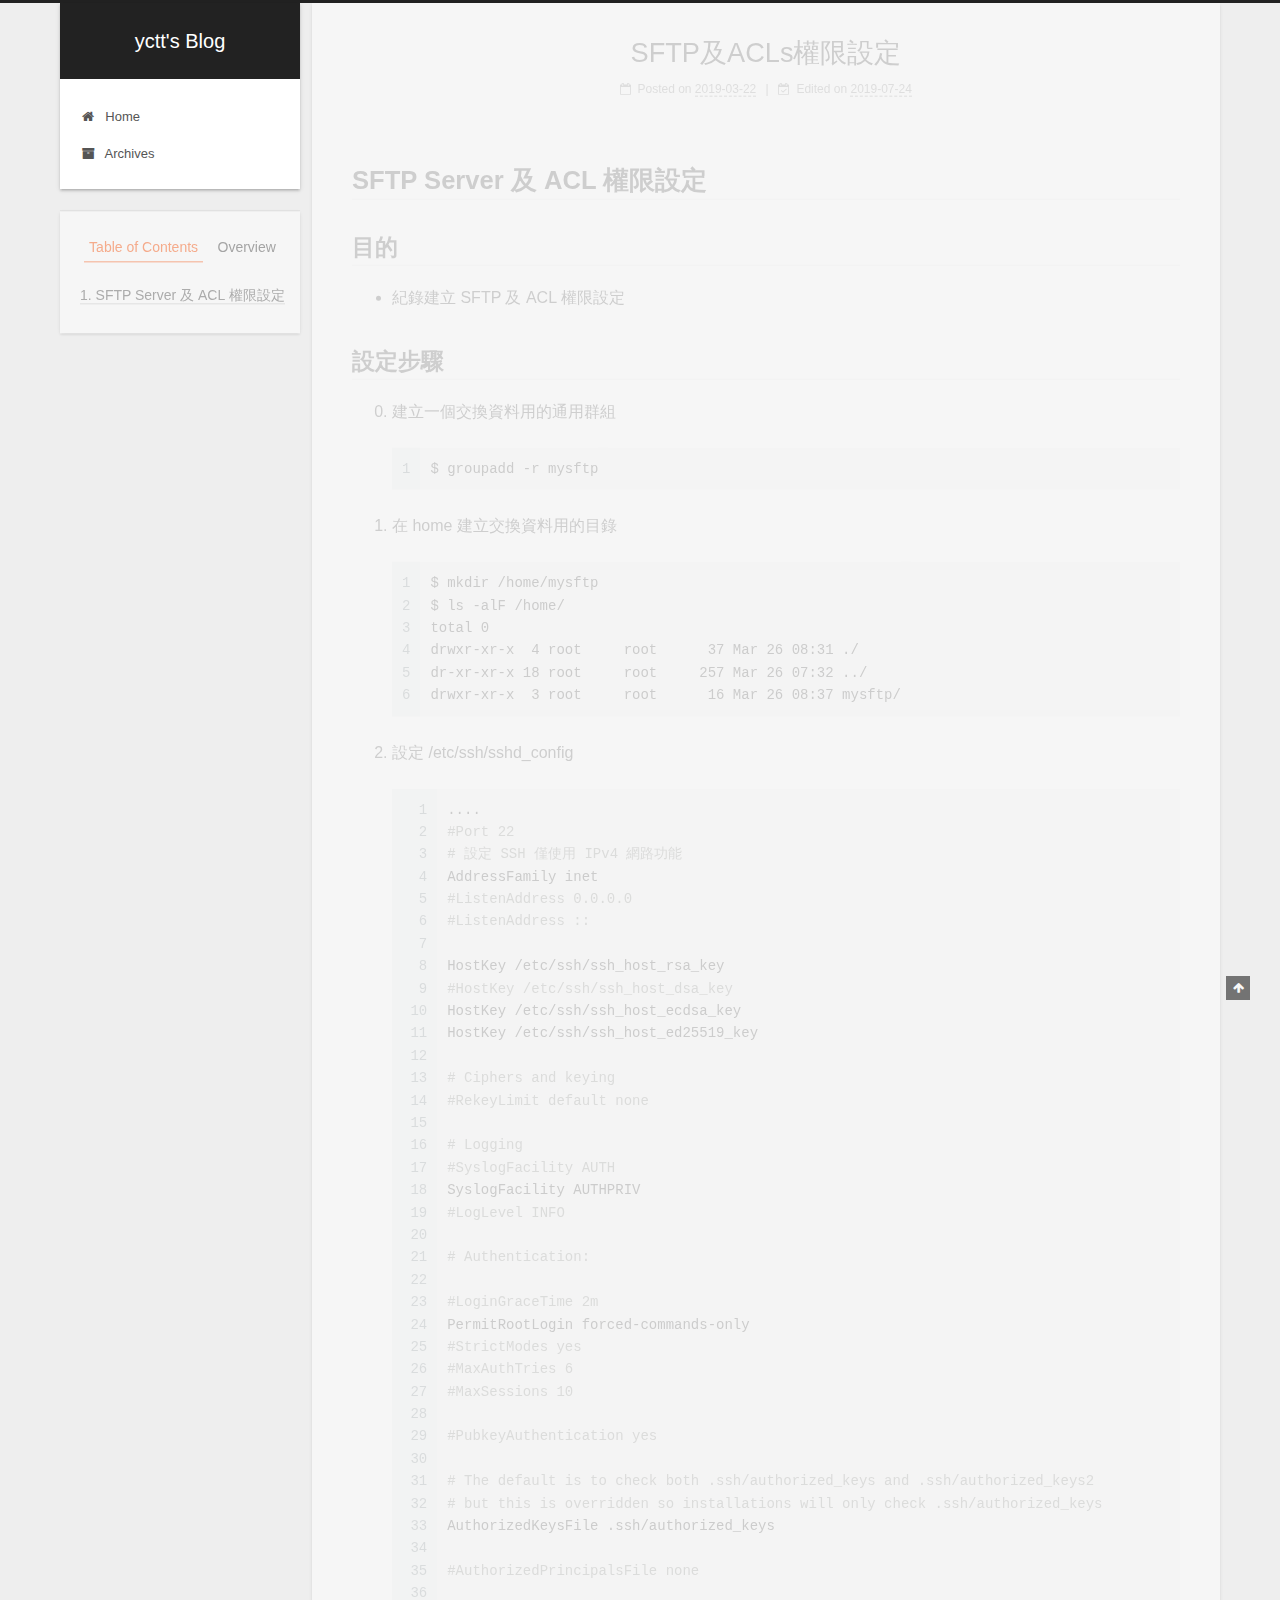
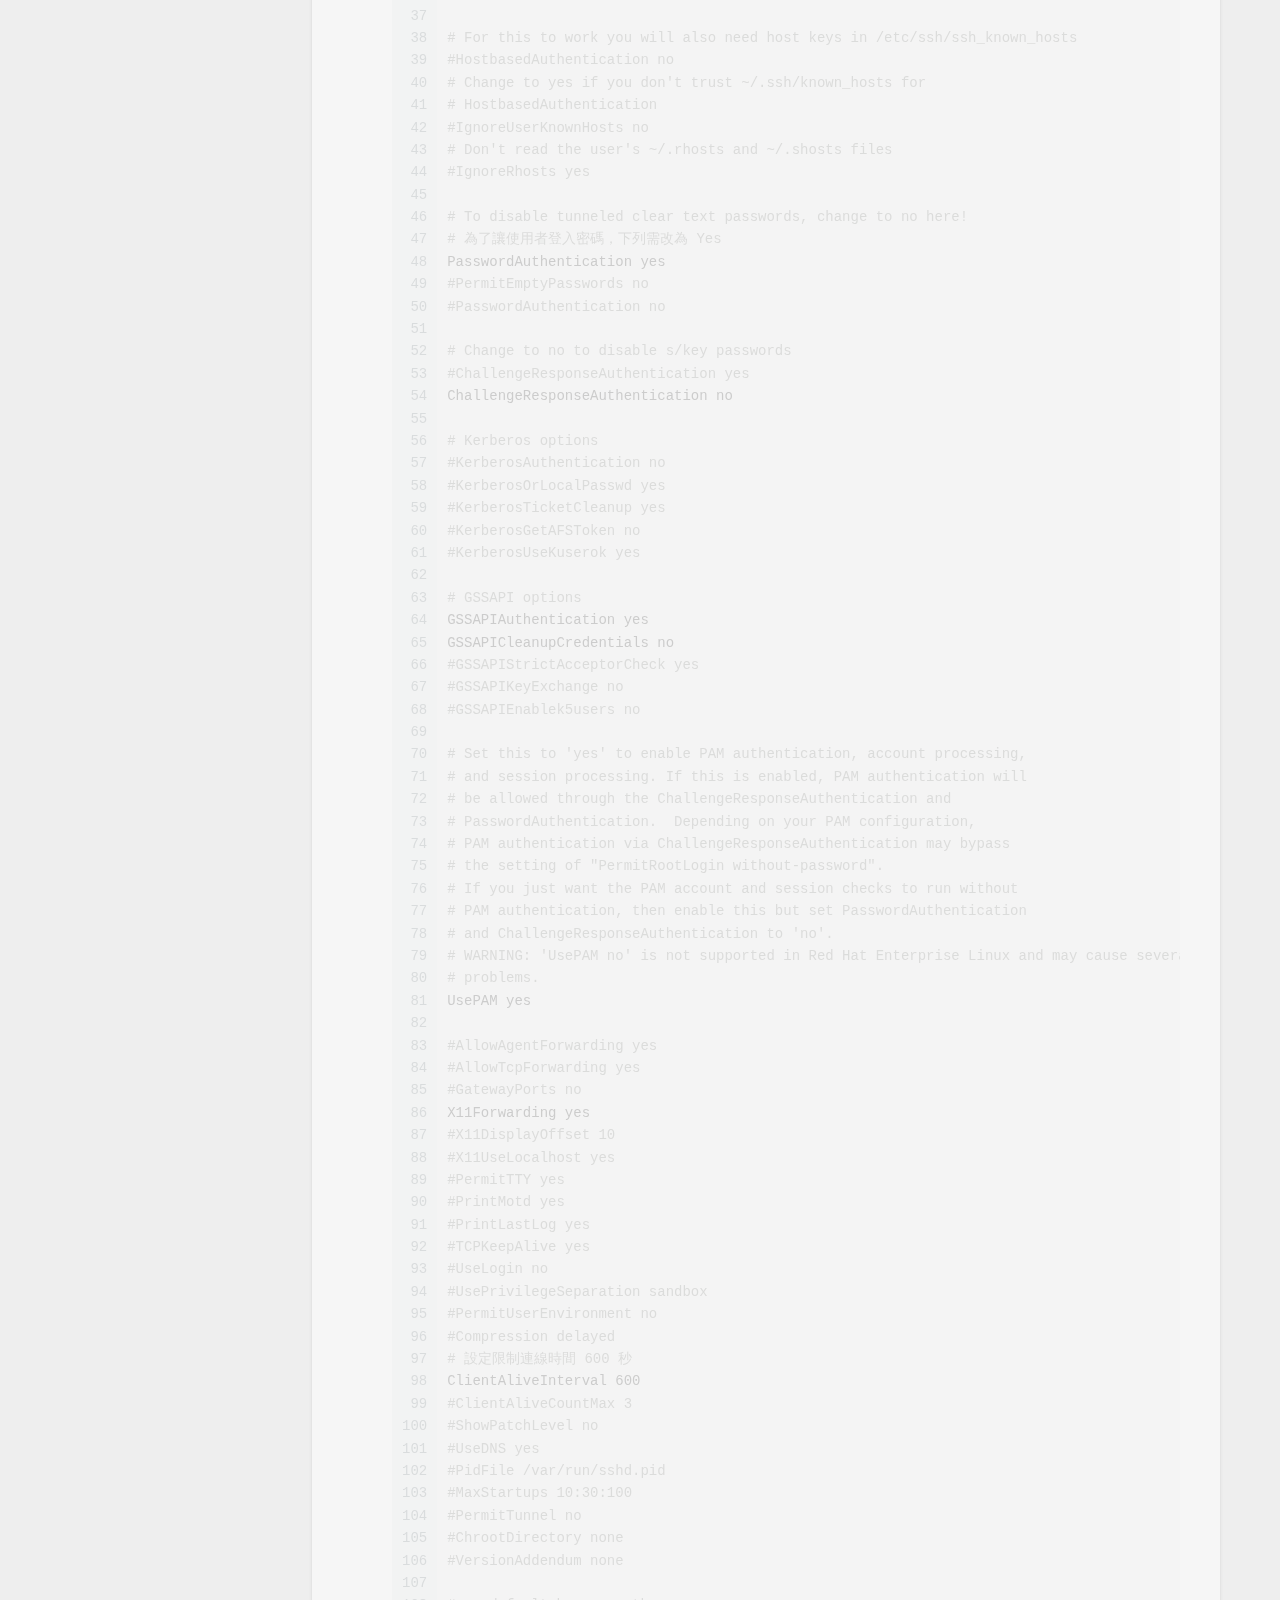
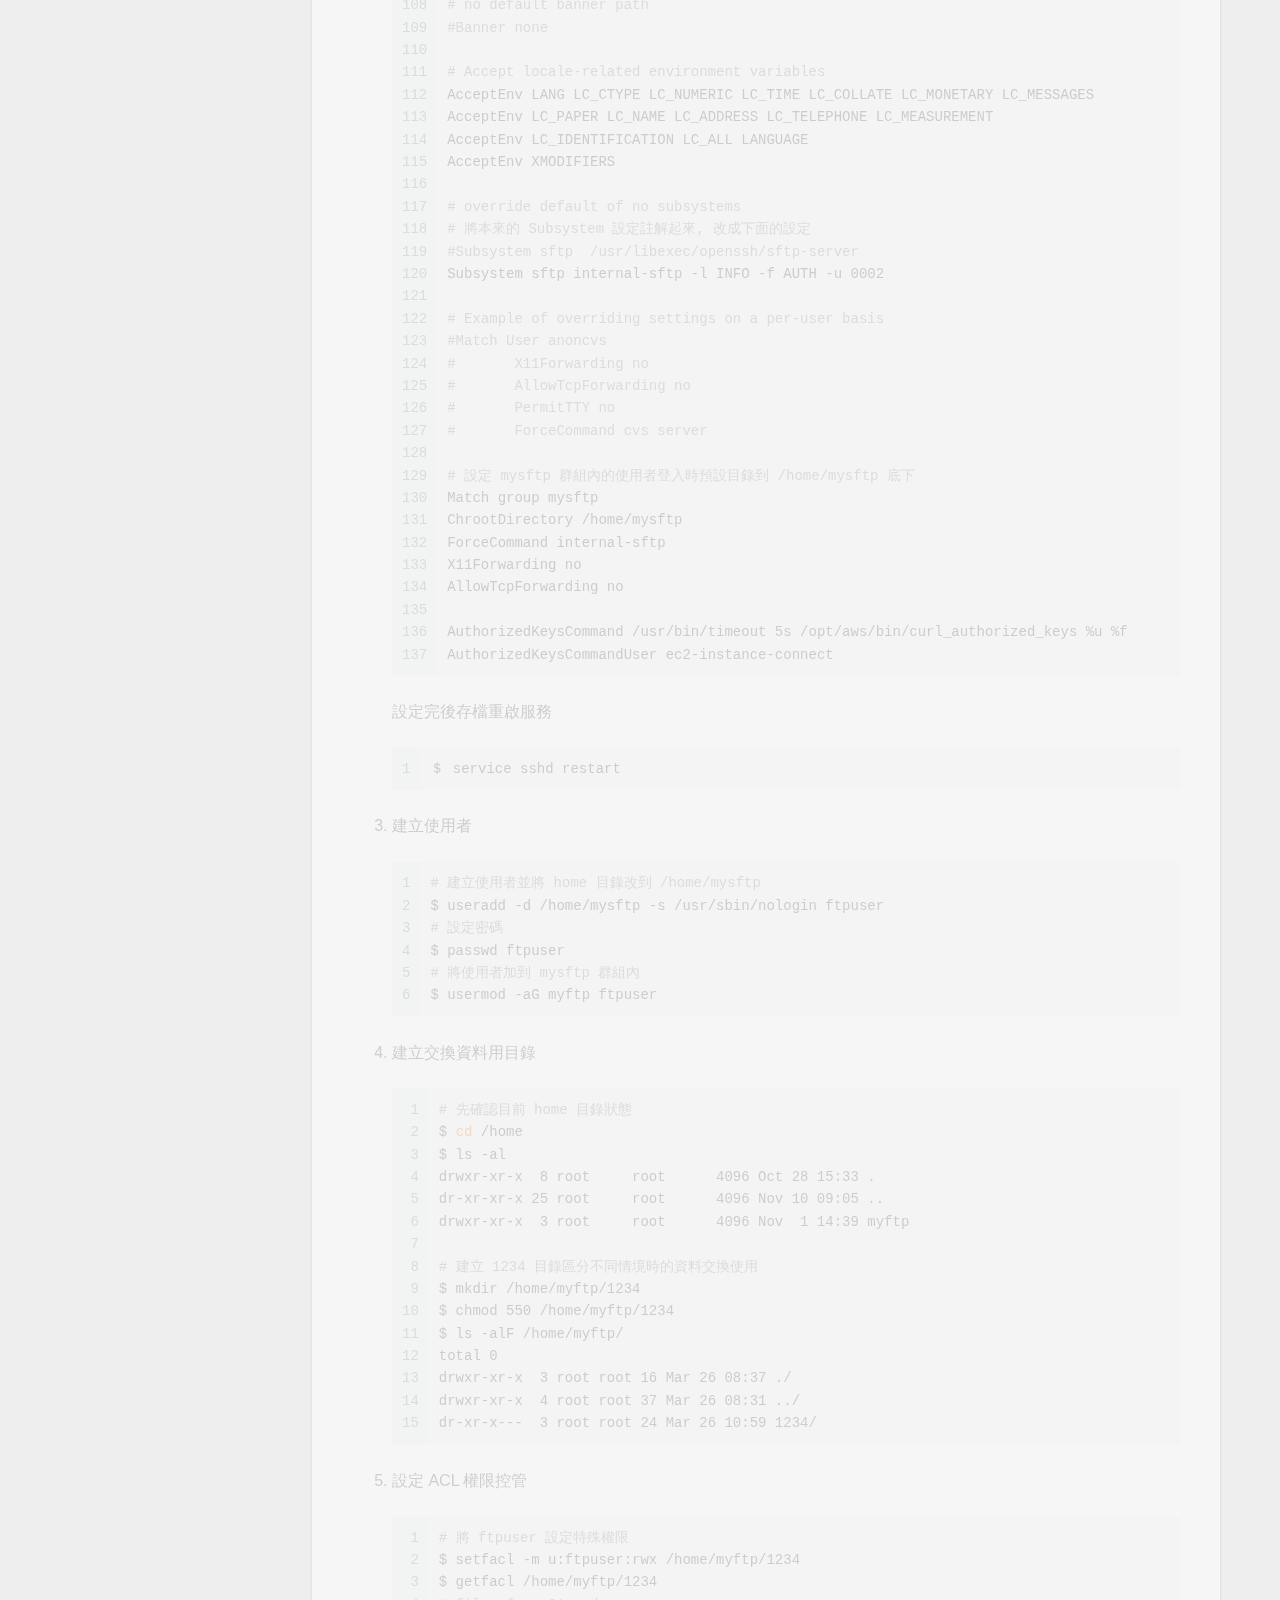
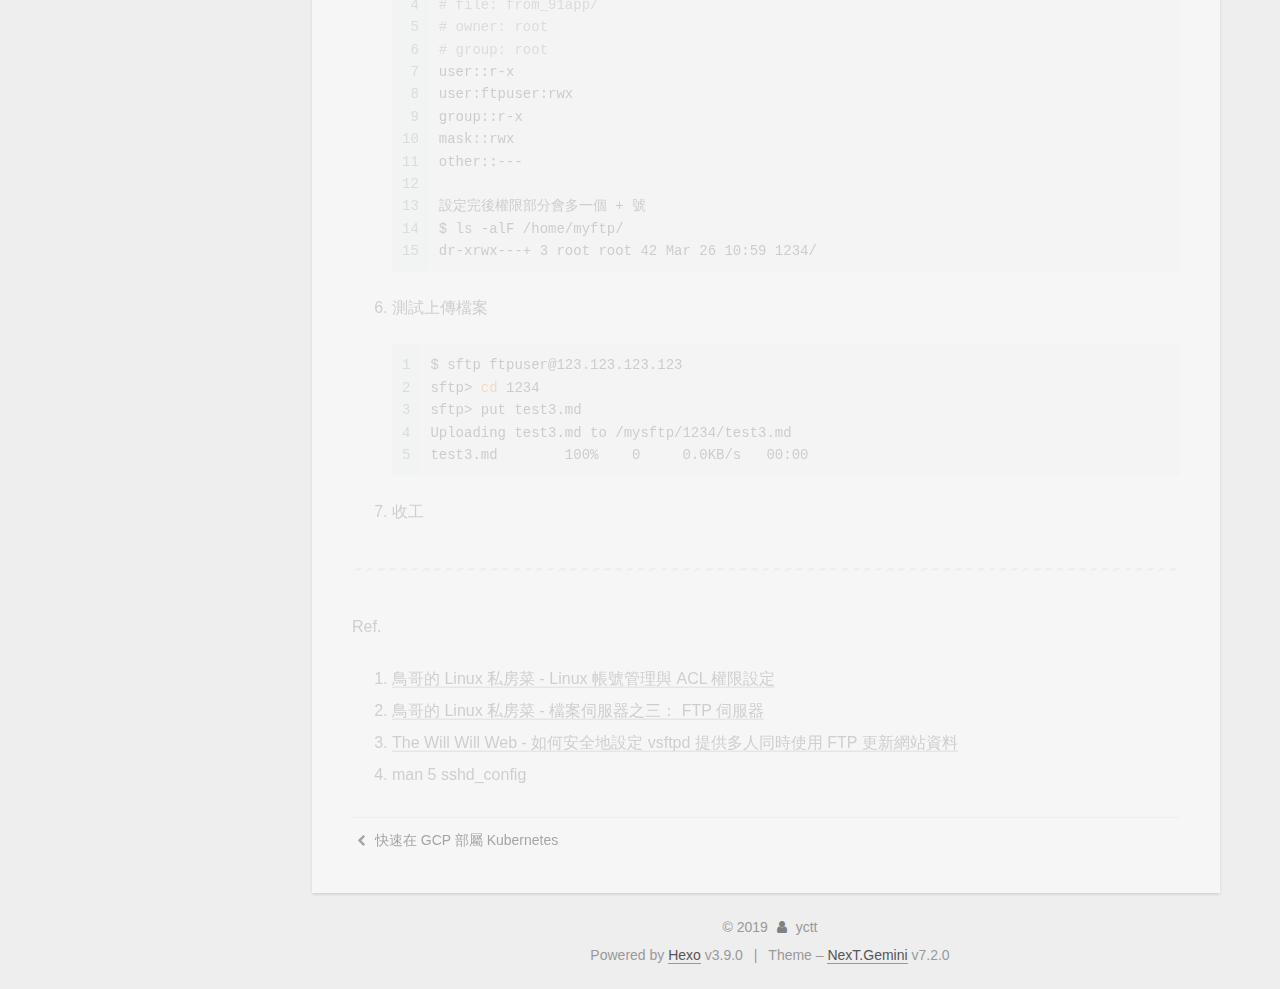
<file: 2019/03/22/SFTP及ACLs權限設定/index.html>
<!DOCTYPE html>












  


<html class="theme-next gemini use-motion" lang>
<head><meta name="generator" content="Hexo 3.9.0">
  <meta charset="UTF-8">
<meta http-equiv="X-UA-Compatible" content="IE=edge">
<meta name="viewport" content="width=device-width, initial-scale=1, maximum-scale=2">
<meta name="theme-color" content="#222">












  <link rel="apple-touch-icon" sizes="180x180" href="/images/apple-touch-icon-next.png?v=7.2.0">


  <link rel="icon" type="image/png" sizes="32x32" href="/images/favicon-32x32-next.png?v=7.2.0">


  <link rel="icon" type="image/png" sizes="16x16" href="/images/favicon-16x16-next.png?v=7.2.0">


  <link rel="mask-icon" href="/images/logo.svg?v=7.2.0" color="#222">






<link rel="stylesheet" href="/css/main.css?v=7.2.0">






<link rel="stylesheet" href="/lib/font-awesome/css/font-awesome.min.css?v=4.7.0">








<script id="hexo.configurations">
  var NexT = window.NexT || {};
  var CONFIG = {
    root: '/',
    scheme: 'Gemini',
    version: '7.2.0',
    sidebar: {"position":"left","display":"post","offset":12,"onmobile":false},
    back2top: {"enable":true,"sidebar":false,"scrollpercent":false},
    copycode: {"enable":false,"show_result":false,"style":null},
    fancybox: false,
    mediumzoom: false,
    fastclick: false,
    lazyload: false,
    tabs: true,
    motion: {"enable":true,"async":false,"transition":{"post_block":"fadeIn","post_header":"slideDownIn","post_body":"slideDownIn","coll_header":"slideLeftIn","sidebar":"slideUpIn"}},
    algolia: {
      applicationID: '',
      apiKey: '',
      indexName: '',
      hits: {"per_page":10},
      labels: {"input_placeholder":"Search for Posts","hits_empty":"We didn't find any results for the search: ${query}","hits_stats":"${hits} results found in ${time} ms"}
    },
    translation: {
      copy_button: 'Copy',
      copy_success: 'Copied',
      copy_failure: 'Copy failed'
    }
  };
</script>

  <meta name="description" content="SFTP Server 及 ACL 權限設定目的 紀錄建立 SFTP 及 ACL 權限設定">
<meta property="og:type" content="article">
<meta property="og:title" content="SFTP及ACLs權限設定">
<meta property="og:url" content="http://yoursite.com/2019/03/22/SFTP及ACLs權限設定/index.html">
<meta property="og:site_name" content="yctt&#39;s Blog">
<meta property="og:description" content="SFTP Server 及 ACL 權限設定目的 紀錄建立 SFTP 及 ACL 權限設定">
<meta property="og:locale" content="default">
<meta property="og:updated_time" content="2019-07-24T05:41:52.343Z">
<meta name="twitter:card" content="summary">
<meta name="twitter:title" content="SFTP及ACLs權限設定">
<meta name="twitter:description" content="SFTP Server 及 ACL 權限設定目的 紀錄建立 SFTP 及 ACL 權限設定">





  
  
  <link rel="canonical" href="http://yoursite.com/2019/03/22/SFTP及ACLs權限設定/">



<script id="page.configurations">
  CONFIG.page = {
    sidebar: "",
  };
</script>

  
  <title>SFTP及ACLs權限設定 | yctt's Blog</title>
  












  <noscript>
  <style>
  .use-motion .motion-element,
  .use-motion .brand,
  .use-motion .menu-item,
  .sidebar-inner,
  .use-motion .post-block,
  .use-motion .pagination,
  .use-motion .comments,
  .use-motion .post-header,
  .use-motion .post-body,
  .use-motion .collection-title { opacity: initial; }

  .use-motion .logo,
  .use-motion .site-title,
  .use-motion .site-subtitle {
    opacity: initial;
    top: initial;
  }

  .use-motion .logo-line-before i { left: initial; }
  .use-motion .logo-line-after i { right: initial; }
  </style>
</noscript>

</head>

<body itemscope itemtype="http://schema.org/WebPage" lang="default">

  
  
    
  

  <div class="container sidebar-position-left page-post-detail">
    <div class="headband"></div>

    <header id="header" class="header" itemscope itemtype="http://schema.org/WPHeader">
      <div class="header-inner"><div class="site-brand-wrapper">
  <div class="site-meta">
    

    <div class="custom-logo-site-title">
      <a href="/" class="brand" rel="start">
        <span class="logo-line-before"><i></i></span>
        <span class="site-title">yctt's Blog</span>
        <span class="logo-line-after"><i></i></span>
      </a>
    </div>
    
    
  </div>

  <div class="site-nav-toggle">
    <button aria-label="Toggle navigation bar">
      <span class="btn-bar"></span>
      <span class="btn-bar"></span>
      <span class="btn-bar"></span>
    </button>
  </div>
</div>



<nav class="site-nav">
  
    <ul id="menu" class="menu">
      
        
        
        
          
          <li class="menu-item menu-item-home">

    
    
      
    

    

    <a href="/" rel="section"><i class="menu-item-icon fa fa-fw fa-home"></i> <br>Home</a>

  </li>
        
        
        
          
          <li class="menu-item menu-item-archives">

    
    
      
    

    

    <a href="/archives/" rel="section"><i class="menu-item-icon fa fa-fw fa-archive"></i> <br>Archives</a>

  </li>

      
      
    </ul>
  

  

  
</nav>



</div>
    </header>

    


    <main id="main" class="main">
      <div class="main-inner">
        <div class="content-wrap">
          
            

          
          <div id="content" class="content">
            

  <div id="posts" class="posts-expand">
    

  

  
  
  

  

  <article class="post post-type-normal" itemscope itemtype="http://schema.org/Article">
  
  
  
  <div class="post-block">
    <link itemprop="mainEntityOfPage" href="http://yoursite.com/2019/03/22/SFTP及ACLs權限設定/">

    <span hidden itemprop="author" itemscope itemtype="http://schema.org/Person">
      <meta itemprop="name" content="yctt">
      <meta itemprop="description" content>
      <meta itemprop="image" content="/images/avatar.gif">
    </span>

    <span hidden itemprop="publisher" itemscope itemtype="http://schema.org/Organization">
      <meta itemprop="name" content="yctt's Blog">
    </span>

    
      <header class="post-header">

        
        
          <h1 class="post-title" itemprop="name headline">SFTP及ACLs權限設定

              
            
          </h1>
        

        <div class="post-meta">

          
          
          

          
            <span class="post-meta-item">
              <span class="post-meta-item-icon">
                <i class="fa fa-calendar-o"></i>
              </span>
              
                <span class="post-meta-item-text">Posted on</span>
              

              
                
              

              <time title="Created: 2019-03-22 00:00:00" itemprop="dateCreated datePublished" datetime="2019-03-22T00:00:00+08:00">2019-03-22</time>
            </span>
          

          
            

            
              <span class="post-meta-item">
                <span class="post-meta-item-icon">
                  <i class="fa fa-calendar-check-o"></i>
                </span>
                
                  <span class="post-meta-item-text">Edited on</span>
                
                <time title="Modified: 2019-07-24 13:41:52" itemprop="dateModified" datetime="2019-07-24T13:41:52+08:00">2019-07-24</time>
              </span>
            
          

          

          
            
            
          

          
          

          

          

          <br>
          

          

          

        </div>
      </header>
    

    
    
    
    <div class="post-body" itemprop="articleBody">

      
      

      
        <h1 id="SFTP-Server-及-ACL-權限設定"><a href="#SFTP-Server-及-ACL-權限設定" class="headerlink" title="SFTP Server 及 ACL 權限設定"></a>SFTP Server 及 ACL 權限設定</h1><h2 id="目的"><a href="#目的" class="headerlink" title="目的"></a>目的</h2><ul>
<li>紀錄建立 SFTP 及 ACL 權限設定</li>
</ul>
<a id="more"></a>

<h2 id="設定步驟"><a href="#設定步驟" class="headerlink" title="設定步驟"></a>設定步驟</h2><ol start="0">
<li><p>建立一個交換資料用的通用群組</p>
 <figure class="highlight bash"><table><tr><td class="gutter"><pre><span class="line">1</span><br></pre></td><td class="code"><pre><span class="line">$ groupadd -r mysftp</span><br></pre></td></tr></table></figure>
</li>
<li><p>在 home 建立交換資料用的目錄</p>
 <figure class="highlight bash"><table><tr><td class="gutter"><pre><span class="line">1</span><br><span class="line">2</span><br><span class="line">3</span><br><span class="line">4</span><br><span class="line">5</span><br><span class="line">6</span><br></pre></td><td class="code"><pre><span class="line">$ mkdir /home/mysftp</span><br><span class="line">$ ls -alF /home/</span><br><span class="line">total 0</span><br><span class="line">drwxr-xr-x  4 root     root      37 Mar 26 08:31 ./</span><br><span class="line">dr-xr-xr-x 18 root     root     257 Mar 26 07:32 ../</span><br><span class="line">drwxr-xr-x  3 root     root      16 Mar 26 08:37 mysftp/</span><br></pre></td></tr></table></figure>
</li>
<li><p>設定 /etc/ssh/sshd_config</p>
 <figure class="highlight bash"><table><tr><td class="gutter"><pre><span class="line">1</span><br><span class="line">2</span><br><span class="line">3</span><br><span class="line">4</span><br><span class="line">5</span><br><span class="line">6</span><br><span class="line">7</span><br><span class="line">8</span><br><span class="line">9</span><br><span class="line">10</span><br><span class="line">11</span><br><span class="line">12</span><br><span class="line">13</span><br><span class="line">14</span><br><span class="line">15</span><br><span class="line">16</span><br><span class="line">17</span><br><span class="line">18</span><br><span class="line">19</span><br><span class="line">20</span><br><span class="line">21</span><br><span class="line">22</span><br><span class="line">23</span><br><span class="line">24</span><br><span class="line">25</span><br><span class="line">26</span><br><span class="line">27</span><br><span class="line">28</span><br><span class="line">29</span><br><span class="line">30</span><br><span class="line">31</span><br><span class="line">32</span><br><span class="line">33</span><br><span class="line">34</span><br><span class="line">35</span><br><span class="line">36</span><br><span class="line">37</span><br><span class="line">38</span><br><span class="line">39</span><br><span class="line">40</span><br><span class="line">41</span><br><span class="line">42</span><br><span class="line">43</span><br><span class="line">44</span><br><span class="line">45</span><br><span class="line">46</span><br><span class="line">47</span><br><span class="line">48</span><br><span class="line">49</span><br><span class="line">50</span><br><span class="line">51</span><br><span class="line">52</span><br><span class="line">53</span><br><span class="line">54</span><br><span class="line">55</span><br><span class="line">56</span><br><span class="line">57</span><br><span class="line">58</span><br><span class="line">59</span><br><span class="line">60</span><br><span class="line">61</span><br><span class="line">62</span><br><span class="line">63</span><br><span class="line">64</span><br><span class="line">65</span><br><span class="line">66</span><br><span class="line">67</span><br><span class="line">68</span><br><span class="line">69</span><br><span class="line">70</span><br><span class="line">71</span><br><span class="line">72</span><br><span class="line">73</span><br><span class="line">74</span><br><span class="line">75</span><br><span class="line">76</span><br><span class="line">77</span><br><span class="line">78</span><br><span class="line">79</span><br><span class="line">80</span><br><span class="line">81</span><br><span class="line">82</span><br><span class="line">83</span><br><span class="line">84</span><br><span class="line">85</span><br><span class="line">86</span><br><span class="line">87</span><br><span class="line">88</span><br><span class="line">89</span><br><span class="line">90</span><br><span class="line">91</span><br><span class="line">92</span><br><span class="line">93</span><br><span class="line">94</span><br><span class="line">95</span><br><span class="line">96</span><br><span class="line">97</span><br><span class="line">98</span><br><span class="line">99</span><br><span class="line">100</span><br><span class="line">101</span><br><span class="line">102</span><br><span class="line">103</span><br><span class="line">104</span><br><span class="line">105</span><br><span class="line">106</span><br><span class="line">107</span><br><span class="line">108</span><br><span class="line">109</span><br><span class="line">110</span><br><span class="line">111</span><br><span class="line">112</span><br><span class="line">113</span><br><span class="line">114</span><br><span class="line">115</span><br><span class="line">116</span><br><span class="line">117</span><br><span class="line">118</span><br><span class="line">119</span><br><span class="line">120</span><br><span class="line">121</span><br><span class="line">122</span><br><span class="line">123</span><br><span class="line">124</span><br><span class="line">125</span><br><span class="line">126</span><br><span class="line">127</span><br><span class="line">128</span><br><span class="line">129</span><br><span class="line">130</span><br><span class="line">131</span><br><span class="line">132</span><br><span class="line">133</span><br><span class="line">134</span><br><span class="line">135</span><br><span class="line">136</span><br><span class="line">137</span><br></pre></td><td class="code"><pre><span class="line">....</span><br><span class="line"><span class="comment">#Port 22</span></span><br><span class="line"><span class="comment"># 設定 SSH 僅使用 IPv4 網路功能</span></span><br><span class="line">AddressFamily inet</span><br><span class="line"><span class="comment">#ListenAddress 0.0.0.0</span></span><br><span class="line"><span class="comment">#ListenAddress ::</span></span><br><span class="line"></span><br><span class="line">HostKey /etc/ssh/ssh_host_rsa_key</span><br><span class="line"><span class="comment">#HostKey /etc/ssh/ssh_host_dsa_key</span></span><br><span class="line">HostKey /etc/ssh/ssh_host_ecdsa_key</span><br><span class="line">HostKey /etc/ssh/ssh_host_ed25519_key</span><br><span class="line"></span><br><span class="line"><span class="comment"># Ciphers and keying</span></span><br><span class="line"><span class="comment">#RekeyLimit default none</span></span><br><span class="line"></span><br><span class="line"><span class="comment"># Logging</span></span><br><span class="line"><span class="comment">#SyslogFacility AUTH</span></span><br><span class="line">SyslogFacility AUTHPRIV</span><br><span class="line"><span class="comment">#LogLevel INFO</span></span><br><span class="line"></span><br><span class="line"><span class="comment"># Authentication:</span></span><br><span class="line"></span><br><span class="line"><span class="comment">#LoginGraceTime 2m</span></span><br><span class="line">PermitRootLogin forced-commands-only</span><br><span class="line"><span class="comment">#StrictModes yes</span></span><br><span class="line"><span class="comment">#MaxAuthTries 6</span></span><br><span class="line"><span class="comment">#MaxSessions 10</span></span><br><span class="line"></span><br><span class="line"><span class="comment">#PubkeyAuthentication yes</span></span><br><span class="line"></span><br><span class="line"><span class="comment"># The default is to check both .ssh/authorized_keys and .ssh/authorized_keys2</span></span><br><span class="line"><span class="comment"># but this is overridden so installations will only check .ssh/authorized_keys</span></span><br><span class="line">AuthorizedKeysFile .ssh/authorized_keys</span><br><span class="line"></span><br><span class="line"><span class="comment">#AuthorizedPrincipalsFile none</span></span><br><span class="line"></span><br><span class="line"></span><br><span class="line"><span class="comment"># For this to work you will also need host keys in /etc/ssh/ssh_known_hosts</span></span><br><span class="line"><span class="comment">#HostbasedAuthentication no</span></span><br><span class="line"><span class="comment"># Change to yes if you don't trust ~/.ssh/known_hosts for</span></span><br><span class="line"><span class="comment"># HostbasedAuthentication</span></span><br><span class="line"><span class="comment">#IgnoreUserKnownHosts no</span></span><br><span class="line"><span class="comment"># Don't read the user's ~/.rhosts and ~/.shosts files</span></span><br><span class="line"><span class="comment">#IgnoreRhosts yes</span></span><br><span class="line"></span><br><span class="line"><span class="comment"># To disable tunneled clear text passwords, change to no here!</span></span><br><span class="line"><span class="comment"># 為了讓使用者登入密碼，下列需改為 Yes</span></span><br><span class="line">PasswordAuthentication yes</span><br><span class="line"><span class="comment">#PermitEmptyPasswords no</span></span><br><span class="line"><span class="comment">#PasswordAuthentication no</span></span><br><span class="line"></span><br><span class="line"><span class="comment"># Change to no to disable s/key passwords</span></span><br><span class="line"><span class="comment">#ChallengeResponseAuthentication yes</span></span><br><span class="line">ChallengeResponseAuthentication no</span><br><span class="line"></span><br><span class="line"><span class="comment"># Kerberos options</span></span><br><span class="line"><span class="comment">#KerberosAuthentication no</span></span><br><span class="line"><span class="comment">#KerberosOrLocalPasswd yes</span></span><br><span class="line"><span class="comment">#KerberosTicketCleanup yes</span></span><br><span class="line"><span class="comment">#KerberosGetAFSToken no</span></span><br><span class="line"><span class="comment">#KerberosUseKuserok yes</span></span><br><span class="line"></span><br><span class="line"><span class="comment"># GSSAPI options</span></span><br><span class="line">GSSAPIAuthentication yes</span><br><span class="line">GSSAPICleanupCredentials no</span><br><span class="line"><span class="comment">#GSSAPIStrictAcceptorCheck yes</span></span><br><span class="line"><span class="comment">#GSSAPIKeyExchange no</span></span><br><span class="line"><span class="comment">#GSSAPIEnablek5users no</span></span><br><span class="line"></span><br><span class="line"><span class="comment"># Set this to 'yes' to enable PAM authentication, account processing,</span></span><br><span class="line"><span class="comment"># and session processing. If this is enabled, PAM authentication will</span></span><br><span class="line"><span class="comment"># be allowed through the ChallengeResponseAuthentication and</span></span><br><span class="line"><span class="comment"># PasswordAuthentication.  Depending on your PAM configuration,</span></span><br><span class="line"><span class="comment"># PAM authentication via ChallengeResponseAuthentication may bypass</span></span><br><span class="line"><span class="comment"># the setting of "PermitRootLogin without-password".</span></span><br><span class="line"><span class="comment"># If you just want the PAM account and session checks to run without</span></span><br><span class="line"><span class="comment"># PAM authentication, then enable this but set PasswordAuthentication</span></span><br><span class="line"><span class="comment"># and ChallengeResponseAuthentication to 'no'.</span></span><br><span class="line"><span class="comment"># WARNING: 'UsePAM no' is not supported in Red Hat Enterprise Linux and may cause several</span></span><br><span class="line"><span class="comment"># problems.</span></span><br><span class="line">UsePAM yes</span><br><span class="line"></span><br><span class="line"><span class="comment">#AllowAgentForwarding yes</span></span><br><span class="line"><span class="comment">#AllowTcpForwarding yes</span></span><br><span class="line"><span class="comment">#GatewayPorts no</span></span><br><span class="line">X11Forwarding yes</span><br><span class="line"><span class="comment">#X11DisplayOffset 10</span></span><br><span class="line"><span class="comment">#X11UseLocalhost yes</span></span><br><span class="line"><span class="comment">#PermitTTY yes</span></span><br><span class="line"><span class="comment">#PrintMotd yes</span></span><br><span class="line"><span class="comment">#PrintLastLog yes</span></span><br><span class="line"><span class="comment">#TCPKeepAlive yes</span></span><br><span class="line"><span class="comment">#UseLogin no</span></span><br><span class="line"><span class="comment">#UsePrivilegeSeparation sandbox</span></span><br><span class="line"><span class="comment">#PermitUserEnvironment no</span></span><br><span class="line"><span class="comment">#Compression delayed</span></span><br><span class="line"><span class="comment"># 設定限制連線時間 600 秒</span></span><br><span class="line">ClientAliveInterval 600</span><br><span class="line"><span class="comment">#ClientAliveCountMax 3</span></span><br><span class="line"><span class="comment">#ShowPatchLevel no</span></span><br><span class="line"><span class="comment">#UseDNS yes</span></span><br><span class="line"><span class="comment">#PidFile /var/run/sshd.pid</span></span><br><span class="line"><span class="comment">#MaxStartups 10:30:100</span></span><br><span class="line"><span class="comment">#PermitTunnel no</span></span><br><span class="line"><span class="comment">#ChrootDirectory none</span></span><br><span class="line"><span class="comment">#VersionAddendum none</span></span><br><span class="line"></span><br><span class="line"><span class="comment"># no default banner path</span></span><br><span class="line"><span class="comment">#Banner none</span></span><br><span class="line"></span><br><span class="line"><span class="comment"># Accept locale-related environment variables</span></span><br><span class="line">AcceptEnv LANG LC_CTYPE LC_NUMERIC LC_TIME LC_COLLATE LC_MONETARY LC_MESSAGES</span><br><span class="line">AcceptEnv LC_PAPER LC_NAME LC_ADDRESS LC_TELEPHONE LC_MEASUREMENT</span><br><span class="line">AcceptEnv LC_IDENTIFICATION LC_ALL LANGUAGE</span><br><span class="line">AcceptEnv XMODIFIERS</span><br><span class="line"></span><br><span class="line"><span class="comment"># override default of no subsystems</span></span><br><span class="line"><span class="comment"># 將本來的 Subsystem 設定註解起來, 改成下面的設定</span></span><br><span class="line"><span class="comment">#Subsystem sftp  /usr/libexec/openssh/sftp-server</span></span><br><span class="line">Subsystem sftp internal-sftp -l INFO -f AUTH -u 0002</span><br><span class="line"></span><br><span class="line"><span class="comment"># Example of overriding settings on a per-user basis</span></span><br><span class="line"><span class="comment">#Match User anoncvs</span></span><br><span class="line"><span class="comment">#       X11Forwarding no</span></span><br><span class="line"><span class="comment">#       AllowTcpForwarding no</span></span><br><span class="line"><span class="comment">#       PermitTTY no</span></span><br><span class="line"><span class="comment">#       ForceCommand cvs server</span></span><br><span class="line"></span><br><span class="line"><span class="comment"># 設定 mysftp 群組內的使用者登入時預設目錄到 /home/mysftp 底下</span></span><br><span class="line">Match group mysftp</span><br><span class="line">ChrootDirectory /home/mysftp</span><br><span class="line">ForceCommand internal-sftp</span><br><span class="line">X11Forwarding no</span><br><span class="line">AllowTcpForwarding no</span><br><span class="line"></span><br><span class="line">AuthorizedKeysCommand /usr/bin/timeout 5s /opt/aws/bin/curl_authorized_keys %u %f</span><br><span class="line">AuthorizedKeysCommandUser ec2-instance-connect</span><br></pre></td></tr></table></figure>

<p> 設定完後存檔重啟服務</p>
 <figure class="highlight bash"><table><tr><td class="gutter"><pre><span class="line">1</span><br></pre></td><td class="code"><pre><span class="line">＄ service sshd restart</span><br></pre></td></tr></table></figure>
</li>
<li><p>建立使用者</p>
 <figure class="highlight bash"><table><tr><td class="gutter"><pre><span class="line">1</span><br><span class="line">2</span><br><span class="line">3</span><br><span class="line">4</span><br><span class="line">5</span><br><span class="line">6</span><br></pre></td><td class="code"><pre><span class="line"><span class="comment"># 建立使用者並將 home 目錄改到 /home/mysftp</span></span><br><span class="line">$ useradd -d /home/mysftp -s /usr/sbin/nologin ftpuser</span><br><span class="line"><span class="comment"># 設定密碼</span></span><br><span class="line">$ passwd ftpuser</span><br><span class="line"><span class="comment"># 將使用者加到 mysftp 群組內</span></span><br><span class="line">$ usermod -aG myftp ftpuser</span><br></pre></td></tr></table></figure>
</li>
<li><p>建立交換資料用目錄</p>
 <figure class="highlight bash"><table><tr><td class="gutter"><pre><span class="line">1</span><br><span class="line">2</span><br><span class="line">3</span><br><span class="line">4</span><br><span class="line">5</span><br><span class="line">6</span><br><span class="line">7</span><br><span class="line">8</span><br><span class="line">9</span><br><span class="line">10</span><br><span class="line">11</span><br><span class="line">12</span><br><span class="line">13</span><br><span class="line">14</span><br><span class="line">15</span><br></pre></td><td class="code"><pre><span class="line"><span class="comment"># 先確認目前 home 目錄狀態</span></span><br><span class="line">$ <span class="built_in">cd</span> /home</span><br><span class="line">$ ls -al</span><br><span class="line">drwxr-xr-x  8 root     root      4096 Oct 28 15:33 .</span><br><span class="line">dr-xr-xr-x 25 root     root      4096 Nov 10 09:05 ..</span><br><span class="line">drwxr-xr-x  3 root     root      4096 Nov  1 14:39 myftp</span><br><span class="line"></span><br><span class="line"><span class="comment"># 建立 1234 目錄區分不同情境時的資料交換使用</span></span><br><span class="line">$ mkdir /home/myftp/1234</span><br><span class="line">$ chmod 550 /home/myftp/1234</span><br><span class="line">$ ls -alF /home/myftp/</span><br><span class="line">total 0</span><br><span class="line">drwxr-xr-x  3 root root 16 Mar 26 08:37 ./</span><br><span class="line">drwxr-xr-x  4 root root 37 Mar 26 08:31 ../</span><br><span class="line">dr-xr-x---  3 root root 24 Mar 26 10:59 1234/</span><br></pre></td></tr></table></figure>
</li>
<li><p>設定 ACL 權限控管</p>
 <figure class="highlight bash"><table><tr><td class="gutter"><pre><span class="line">1</span><br><span class="line">2</span><br><span class="line">3</span><br><span class="line">4</span><br><span class="line">5</span><br><span class="line">6</span><br><span class="line">7</span><br><span class="line">8</span><br><span class="line">9</span><br><span class="line">10</span><br><span class="line">11</span><br><span class="line">12</span><br><span class="line">13</span><br><span class="line">14</span><br><span class="line">15</span><br></pre></td><td class="code"><pre><span class="line"><span class="comment"># 將 ftpuser 設定特殊權限</span></span><br><span class="line">$ setfacl -m u:ftpuser:rwx /home/myftp/1234</span><br><span class="line">$ getfacl /home/myftp/1234</span><br><span class="line"><span class="comment"># file: from_91app/</span></span><br><span class="line"><span class="comment"># owner: root</span></span><br><span class="line"><span class="comment"># group: root</span></span><br><span class="line">user::r-x</span><br><span class="line">user:ftpuser:rwx</span><br><span class="line">group::r-x</span><br><span class="line">mask::rwx</span><br><span class="line">other::---</span><br><span class="line"></span><br><span class="line">設定完後權限部分會多一個 + 號</span><br><span class="line">$ ls -alF /home/myftp/</span><br><span class="line">dr-xrwx---+ 3 root root 42 Mar 26 10:59 1234/</span><br></pre></td></tr></table></figure>
</li>
<li><p>測試上傳檔案</p>
 <figure class="highlight bash"><table><tr><td class="gutter"><pre><span class="line">1</span><br><span class="line">2</span><br><span class="line">3</span><br><span class="line">4</span><br><span class="line">5</span><br></pre></td><td class="code"><pre><span class="line">$ sftp ftpuser@123.123.123.123</span><br><span class="line">sftp&gt; <span class="built_in">cd</span> 1234</span><br><span class="line">sftp&gt; put test3.md</span><br><span class="line">Uploading test3.md to /mysftp/1234/test3.md</span><br><span class="line">test3.md        100%    0     0.0KB/s   00:00</span><br></pre></td></tr></table></figure>
</li>
<li><p>收工</p>
</li>
</ol>
<hr>
<p>Ref.</p>
<ol>
<li><a href="http://linux.vbird.org/linux_basic/0410accountmanager.php#acl_talk_cmd" target="_blank" rel="noopener">鳥哥的 Linux 私房菜 - Linux 帳號管理與 ACL 權限設定</a></li>
<li><a href="http://linux.vbird.org/linux_server/0410vsftpd.php" target="_blank" rel="noopener">鳥哥的 Linux 私房菜 - 檔案伺服器之三： FTP 伺服器</a></li>
<li><a href="https://blog.miniasp.com/post/2012/08/13/Secure-vsFTPd-with-chroot-and-multiple-user-access-permission-tips" target="_blank" rel="noopener">The Will Will Web - 如何安全地設定 vsftpd 提供多人同時使用 FTP 更新網站資料</a></li>
<li>man 5 sshd_config</li>
</ol>

      
    </div>

    

    
      
    

    
    
    

    

    
      
    
    

    

    <footer class="post-footer">
      

      
      
      

      
        <div class="post-nav">
          <div class="post-nav-next post-nav-item">
            
              <a href="/2018/10/04/快速在-GCP-部屬-Kubernetes/" rel="next" title="快速在 GCP 部屬 Kubernetes">
                <i class="fa fa-chevron-left"></i> 快速在 GCP 部屬 Kubernetes
              </a>
            
          </div>

          <span class="post-nav-divider"></span>

          <div class="post-nav-prev post-nav-item">
            
          </div>
        </div>
      

      
      
    </footer>
  </div>
  
  
  
  </article>


  </div>


          </div>
          

  



        </div>
        
          
  
  <div class="sidebar-toggle">
    <div class="sidebar-toggle-line-wrap">
      <span class="sidebar-toggle-line sidebar-toggle-line-first"></span>
      <span class="sidebar-toggle-line sidebar-toggle-line-middle"></span>
      <span class="sidebar-toggle-line sidebar-toggle-line-last"></span>
    </div>
  </div>

  <aside id="sidebar" class="sidebar">
    <div class="sidebar-inner">

      

      
        <ul class="sidebar-nav motion-element">
          <li class="sidebar-nav-toc sidebar-nav-active" data-target="post-toc-wrap">
            Table of Contents
          </li>
          <li class="sidebar-nav-overview" data-target="site-overview-wrap">
            Overview
          </li>
        </ul>
      

      <div class="site-overview-wrap sidebar-panel">
        <div class="site-overview">

          <div class="site-author motion-element" itemprop="author" itemscope itemtype="http://schema.org/Person">
  
  <p class="site-author-name" itemprop="name">yctt</p>
  <div class="site-description motion-element" itemprop="description"></div>
</div>


  <nav class="site-state motion-element">
    
      <div class="site-state-item site-state-posts">
        
          <a href="/archives/">
        
          <span class="site-state-item-count">2</span>
          <span class="site-state-item-name">posts</span>
        </a>
      </div>
    

    

    
      
      
      <div class="site-state-item site-state-tags">
        
        
        
          
        
          
        
        <span class="site-state-item-count">2</span>
        <span class="site-state-item-name">tags</span>
        
      </div>
    
  </nav>







  <div class="links-of-author motion-element">
    
      <span class="links-of-author-item">
      
      
        
      
      
        
      
        <a href="https://github.com/yucheng77" title="GitHub &rarr; https://github.com/yucheng77" rel="noopener" target="_blank"><i class="fa fa-fw fa-github"></i>GitHub</a>
      </span>
    
      <span class="links-of-author-item">
      
      
        
      
      
        
      
        <a href="/s915113s@gmail.com" title="E-Mail &rarr; s915113s@gmail.com"><i class="fa fa-fw fa-envelope"></i>E-Mail</a>
      </span>
    
  </div>







          
          
        </div>
      </div>

      
      <!--noindex-->
        <div class="post-toc-wrap motion-element sidebar-panel sidebar-panel-active">
          <div class="post-toc">

            
            
            
            

            
              <div class="post-toc-content"><ol class="nav"><li class="nav-item nav-level-1"><a class="nav-link" href="#SFTP-Server-及-ACL-權限設定"><span class="nav-number">1.</span> <span class="nav-text">SFTP Server 及 ACL 權限設定</span></a><ol class="nav-child"><li class="nav-item nav-level-2"><a class="nav-link" href="#目的"><span class="nav-number">1.1.</span> <span class="nav-text">目的</span></a></li><li class="nav-item nav-level-2"><a class="nav-link" href="#設定步驟"><span class="nav-number">1.2.</span> <span class="nav-text">設定步驟</span></a></li></ol></li></ol></div>
            

          </div>
        </div>
      <!--/noindex-->
      

      

    </div>
  </aside>
  <div id="sidebar-dimmer"></div>


        
      </div>
    </main>

    <footer id="footer" class="footer">
      <div class="footer-inner">
        <div class="copyright">&copy; <span itemprop="copyrightYear">2019</span>
  <span class="with-love" id="animate">
    <i class="fa fa-user"></i>
  </span>
  <span class="author" itemprop="copyrightHolder">yctt</span>

  

  
</div>


  <div class="powered-by">Powered by <a href="https://hexo.io" class="theme-link" rel="noopener" target="_blank">Hexo</a> v3.9.0</div>



  <span class="post-meta-divider">|</span>



  <div class="theme-info">Theme – <a href="https://theme-next.org" class="theme-link" rel="noopener" target="_blank">NexT.Gemini</a> v7.2.0</div>




        








        
      </div>
    </footer>

    
      <div class="back-to-top">
        <i class="fa fa-arrow-up"></i>
        
      </div>
    

    

    
  </div>

  

<script>
  if (Object.prototype.toString.call(window.Promise) !== '[object Function]') {
    window.Promise = null;
  }
</script>










  
  















  
  <script src="/lib/jquery/index.js?v=3.4.1"></script>

  
  <script src="/lib/velocity/velocity.min.js?v=1.2.1"></script>

  
  <script src="/lib/velocity/velocity.ui.min.js?v=1.2.1"></script>




  <script src="/js/utils.js?v=7.2.0"></script>

  <script src="/js/motion.js?v=7.2.0"></script>



  
  


  <script src="/js/affix.js?v=7.2.0"></script>

  <script src="/js/schemes/pisces.js?v=7.2.0"></script>




  
  <script src="/js/scrollspy.js?v=7.2.0"></script>
<script src="/js/post-details.js?v=7.2.0"></script>



  <script src="/js/next-boot.js?v=7.2.0"></script>

  

  

  

  

  

  

  

  

  


  


  




  




  




  



<script>
// GET RESPONSIVE HEIGHT PASSED FROM IFRAME

window.addEventListener("message", function(e) {
  var data = e.data;
  if ((typeof data === 'string') && (data.indexOf('ciu_embed') > -1)) {
    var featureID = data.split(':')[1];
    var height = data.split(':')[2];
    $(`iframe[data-feature=${featureID}]`).height(parseInt(height) + 30);
  }
}, false);
</script>


  

  

  


  

</body>
</html>
</file>
<file: css/main.css>
/* normalize.css v8.0.1 | MIT License | github.com/necolas/normalize.css */
html {
  line-height: 1.15; /* 1 */
  -webkit-text-size-adjust: 100%; /* 2 */
}
body {
  margin: 0;
}
main {
  display: block;
}
h1 {
  font-size: 2em;
  margin: 0.67em 0;
}
hr {
  box-sizing: content-box; /* 1 */
  height: 0; /* 1 */
  overflow: visible; /* 2 */
}
pre {
  font-family: monospace, monospace; /* 1 */
  font-size: 1em; /* 2 */
}
a {
  background-color: transparent;
}
abbr[title] {
  border-bottom: none; /* 1 */
  text-decoration: underline; /* 2 */
  text-decoration: underline dotted; /* 2 */
}
b,
strong {
  font-weight: bolder;
}
code,
kbd,
samp {
  font-family: monospace, monospace; /* 1 */
  font-size: 1em; /* 2 */
}
small {
  font-size: 80%;
}
sub,
sup {
  font-size: 75%;
  line-height: 0;
  position: relative;
  vertical-align: baseline;
}
sub {
  bottom: -0.25em;
}
sup {
  top: -0.5em;
}
img {
  border-style: none;
}
button,
input,
optgroup,
select,
textarea {
  font-family: inherit; /* 1 */
  font-size: 100%; /* 1 */
  line-height: 1.15; /* 1 */
  margin: 0; /* 2 */
}
button,
input {
/* 1 */
  overflow: visible;
}
button,
select {
/* 1 */
  text-transform: none;
}
button,
[type="button"],
[type="reset"],
[type="submit"] {
  -webkit-appearance: button;
}
button::-moz-focus-inner,
[type="button"]::-moz-focus-inner,
[type="reset"]::-moz-focus-inner,
[type="submit"]::-moz-focus-inner {
  border-style: none;
  padding: 0;
}
button:-moz-focusring,
[type="button"]:-moz-focusring,
[type="reset"]:-moz-focusring,
[type="submit"]:-moz-focusring {
  outline: 1px dotted ButtonText;
}
fieldset {
  padding: 0.35em 0.75em 0.625em;
}
legend {
  box-sizing: border-box; /* 1 */
  color: inherit; /* 2 */
  display: table; /* 1 */
  max-width: 100%; /* 1 */
  padding: 0; /* 3 */
  white-space: normal; /* 1 */
}
progress {
  vertical-align: baseline;
}
textarea {
  overflow: auto;
}
[type="checkbox"],
[type="radio"] {
  box-sizing: border-box; /* 1 */
  padding: 0; /* 2 */
}
[type="number"]::-webkit-inner-spin-button,
[type="number"]::-webkit-outer-spin-button {
  height: auto;
}
[type="search"] {
  -webkit-appearance: textfield; /* 1 */
  outline-offset: -2px; /* 2 */
}
[type="search"]::-webkit-search-decoration {
  -webkit-appearance: none;
}
::-webkit-file-upload-button {
  -webkit-appearance: button; /* 1 */
  font: inherit; /* 2 */
}
details {
  display: block;
}
summary {
  display: list-item;
}
template {
  display: none;
}
[hidden] {
  display: none;
}
::selection {
  background: #262a30;
  color: #fff;
}
body {
  position: relative;
  font-family: 'Lato', "PingFang SC", "Microsoft YaHei", sans-serif;
  font-size: 14px;
  line-height: 2;
  color: #555;
  background: #eee;
}
@media (max-width: 991px) {
  body {
    padding-right: 0 !important;
  }
}
@media (min-width: 1200px) {
  body {
    font-size: 16px;
  }
}
h1,
h2,
h3,
h4,
h5,
h6 {
  margin: 20px 0 15px;
  padding: 0;
  font-weight: bold;
  line-height: 1.5;
  font-family: 'Lato', "PingFang SC", "Microsoft YaHei", sans-serif;
}
h1 {
  font-size: 22px;
}
h1 code {
  font-size: 1em;
}
@media (max-width: 767px) {
  h1 {
    font-size: 18px;
  }
  h1 code {
    font-size: 1em;
  }
}
h2 {
  font-size: 20px;
}
h2 code {
  font-size: 1em;
}
@media (max-width: 767px) {
  h2 {
    font-size: 16px;
  }
  h2 code {
    font-size: 1em;
  }
}
h3 {
  font-size: 18px;
}
h3 code {
  font-size: 1em;
}
@media (max-width: 767px) {
  h3 {
    font-size: 14px;
  }
  h3 code {
    font-size: 1em;
  }
}
h4 {
  font-size: 16px;
}
h4 code {
  font-size: 1em;
}
@media (max-width: 767px) {
  h4 {
    font-size: 12px;
  }
  h4 code {
    font-size: 1em;
  }
}
h5 {
  font-size: 14px;
}
h5 code {
  font-size: 1em;
}
@media (max-width: 767px) {
  h5 {
    font-size: 10px;
  }
  h5 code {
    font-size: 1em;
  }
}
h6 {
  font-size: 12px;
}
h6 code {
  font-size: 1em;
}
@media (max-width: 767px) {
  h6 {
    font-size: 8px;
  }
  h6 code {
    font-size: 1em;
  }
}
p {
  margin: 0 0 20px 0;
}
a,
span.exturl {
  overflow-wrap: break-word;
  word-wrap: break-word;
  background-color: transparent;
  color: #555;
  text-decoration: none;
  outline: none;
  border-bottom: 1px solid #999;
  cursor: pointer;
}
a:hover,
span.exturl:hover {
  color: #222;
  border-bottom-color: #222;
}
video {
  max-width: 100%;
  display: block;
  margin-left: auto;
  margin-right: auto;
}
img {
  display: block;
  margin: auto;
  max-width: 100%;
  height: auto;
}
hr {
  margin: 40px 0;
  height: 3px;
  border: none;
  background-color: #ddd;
  background-image: repeating-linear-gradient(-45deg, #fff, #fff 4px, transparent 4px, transparent 8px);
}
blockquote {
  margin: 0;
  padding: 0 15px;
  color: #666;
  border-left: 4px solid #ddd;
}
blockquote cite::before {
  content: "-";
  padding: 0 5px;
}
dt {
  font-weight: 700;
}
dd {
  margin: 0;
  padding: 0;
}
kbd {
  border: 1px solid #ccc;
  border-radius: 0.2em;
  box-shadow: 0.1em 0.1em 0.2em rgba(0,0,0,0.1);
  background-color: #f9f9f9;
  font-family: inherit;
  background-image: linear-gradient(top, #eee, #fff, #eee);
  padding: 0.1em 0.3em;
  white-space: nowrap;
}
.text-left {
  text-align: left;
}
.text-center {
  text-align: center;
}
.text-right {
  text-align: right;
}
.text-justify {
  text-align: justify;
}
.text-nowrap {
  white-space: nowrap;
}
.text-lowercase {
  text-transform: lowercase;
}
.text-uppercase {
  text-transform: uppercase;
}
.text-capitalize {
  text-transform: capitalize;
}
.center-block {
  display: block;
  margin-left: auto;
  margin-right: auto;
}
.clearfix::before,
.clearfix::after {
  content: " ";
  display: table;
}
.clearfix::after {
  clear: both;
}
.pullquote {
  width: 45%;
}
.pullquote.left {
  float: left;
  margin-left: 5px;
  margin-right: 10px;
}
.pullquote.right {
  float: right;
  margin-left: 10px;
  margin-right: 5px;
}
.affix {
  position: fixed;
}
.translation {
  margin-top: -20px;
  font-size: 14px;
  color: #999;
}
.scrollbar-measure {
  width: 100px;
  height: 100px;
  overflow: scroll;
  position: absolute;
  top: -9999px;
}
.use-motion .motion-element {
  opacity: 0;
}
.table-container {
  margin: 20px 0;
  overflow: auto;
  -webkit-overflow-scrolling: touch;
}
.highlight .table-container {
  margin: 0px;
}
table {
  width: 100%;
  border-collapse: collapse;
  border-spacing: 0;
  font-size: 14px;
}
table > tbody > tr:nth-of-type(odd) {
  background-color: #f9f9f9;
}
table > tbody > tr:hover {
  background-color: #f5f5f5;
}
caption,
th,
td {
  padding: 8px;
  text-align: left;
  vertical-align: middle;
  font-weight: normal;
}
th,
td {
  border: 1px solid #ddd;
  border-bottom: 3px solid #ddd;
}
th {
  padding-bottom: 10px;
  font-weight: 700;
}
td {
  border-bottom-width: 1px;
}
html,
body {
  height: 100%;
}
.container {
  position: relative;
}
.header-inner {
  margin: 0 auto;
  padding: 100px 0 70px;
  width: calc(100% - 20px);
}
@media (min-width: 1200px) {
  .container .header-inner {
    width: 1160px;
  }
}
@media (min-width: 1600px) {
  .container .header-inner {
    width: 73%;
  }
}
.main-inner {
  margin: 0 auto;
  width: calc(100% - 20px);
}
@media (min-width: 1200px) {
  .container .main-inner {
    width: 1160px;
  }
}
@media (min-width: 1600px) {
  .container .main-inner {
    width: 73%;
  }
}
.footer {
  padding: 20px 0;
}
.footer-inner {
  box-sizing: border-box;
  margin: 0px auto;
  width: calc(100% - 20px);
}
@media (min-width: 1200px) {
  .container .footer-inner {
    width: 1160px;
  }
}
@media (min-width: 1600px) {
  .container .footer-inner {
    width: 73%;
  }
}
pre,
.highlight {
  margin: 20px 0;
  font-size: 14px;
  color: #4d4d4c;
  background: #f7f7f7;
  line-height: 1.6;
}
pre,
code {
  font-family: consolas, Menlo, "PingFang SC", "Microsoft YaHei", monospace;
}
code {
  overflow-wrap: break-word;
  word-wrap: break-word;
  padding: 2px 4px;
  color: #555;
  background: #eee;
  border-radius: 3px;
  font-size: 14px;
}
pre {
  overflow: auto;
  padding: 10px;
}
pre code {
  padding: 0;
  color: #4d4d4c;
  background: none;
  text-shadow: none;
}
.highlight *::selection {
  background: #d6d6d6;
}
.highlight pre {
  border: none;
  margin: 0;
  padding: 10px 0;
}
.highlight table {
  margin: 0;
  width: auto;
  border: none;
}
.highlight td {
  border: none;
  padding: 0;
}
.highlight figcaption {
  font-size: 1em;
  color: #4d4d4c;
  line-height: 1em;
  margin: 0em;
  padding: 0.5em;
  background: #eee;
  border-bottom: 1px solid #e9e9e9;
}
.highlight figcaption::before,
.highlight figcaption::after {
  content: " ";
  display: table;
}
.highlight figcaption::after {
  clear: both;
}
.highlight figcaption a {
  float: right;
  color: #4d4d4c;
}
.highlight figcaption a:hover {
  border-bottom-color: #4d4d4c;
}
.highlight .gutter pre {
  padding-left: 10px;
  padding-right: 10px;
  color: #869194;
  text-align: right;
  background-color: #eff2f3;
}
.highlight .code pre {
  width: 100%;
  padding-left: 10px;
  background-color: #f7f7f7;
}
.highlight .line {
  height: 20px;
}
.gutter {
  -webkit-user-select: none;
  -moz-user-select: none;
  -ms-user-select: none;
  user-select: none;
}
.gist table {
  width: auto;
}
.gist table td {
  border: none;
}
pre .deletion {
  background: #fdd;
}
pre .addition {
  background: #dfd;
}
pre .meta {
  color: #eab700;
  -webkit-user-select: none;
  -moz-user-select: none;
  -ms-user-select: none;
  user-select: none;
}
pre .comment {
  color: #8e908c;
}
pre .variable,
pre .attribute,
pre .tag,
pre .name,
pre .regexp,
pre .ruby .constant,
pre .xml .tag .title,
pre .xml .pi,
pre .xml .doctype,
pre .html .doctype,
pre .css .id,
pre .css .class,
pre .css .pseudo {
  color: #c82829;
}
pre .number,
pre .preprocessor,
pre .built_in,
pre .builtin-name,
pre .literal,
pre .params,
pre .constant,
pre .command {
  color: #f5871f;
}
pre .ruby .class .title,
pre .css .rules .attribute,
pre .string,
pre .symbol,
pre .value,
pre .inheritance,
pre .header,
pre .ruby .symbol,
pre .xml .cdata,
pre .special,
pre .formula {
  color: #718c00;
}
pre .title,
pre .css .hexcolor {
  color: #3e999f;
}
pre .function,
pre .python .decorator,
pre .python .title,
pre .ruby .function .title,
pre .ruby .title .keyword,
pre .perl .sub,
pre .javascript .title,
pre .coffeescript .title {
  color: #4271ae;
}
pre .keyword,
pre .javascript .function {
  color: #8959a8;
}
.posts-expand .post-body img.full-image {
  border: none;
}
.blockquote-center,
.page-home .post-type-quote blockquote,
.page-post-detail .post-type-quote blockquote {
  position: relative;
  margin: 40px 0;
  padding: 0;
  border-left: none;
  text-align: center;
}
.blockquote-center::before,
.page-home .post-type-quote blockquote::before,
.page-post-detail .post-type-quote blockquote::before,
.blockquote-center::after,
.page-home .post-type-quote blockquote::after,
.page-post-detail .post-type-quote blockquote::after {
  position: absolute;
  content: ' ';
  display: block;
  width: 100%;
  height: 24px;
  opacity: 0.2;
  background-repeat: no-repeat;
  background-position: 0 -6px;
  background-size: 22px 22px;
}
.blockquote-center::before,
.page-home .post-type-quote blockquote::before,
.page-post-detail .post-type-quote blockquote::before {
  top: -20px;
  background-image: url("../images/quote-l.svg");
  border-top: 1px solid #ccc;
}
.blockquote-center::after,
.page-home .post-type-quote blockquote::after,
.page-post-detail .post-type-quote blockquote::after {
  bottom: -20px;
  background-image: url("../images/quote-r.svg");
  border-bottom: 1px solid #ccc;
  background-position: 100% 8px;
}
.blockquote-center p,
.page-home .post-type-quote blockquote p,
.page-post-detail .post-type-quote blockquote p,
.blockquote-center div,
.page-home .post-type-quote blockquote div,
.page-post-detail .post-type-quote blockquote div {
  text-align: center;
}
.post .post-body .group-picture img {
  box-sizing: border-box;
  padding: 0 3px;
  border: none;
  margin: 0 auto;
}
.post-body .group-picture-row {
  overflow: hidden;
  margin-bottom: 6px;
}
.post-body .group-picture-column {
  float: left;
  margin-bottom: 10px;
}
.page-archive .group-picture-container {
  overflow: hidden;
}
.page-archive .group-picture-row {
  float: left;
}
.page-archive .group-picture-row:first-child {
  margin-top: 6px;
}
.page-archive .group-picture-column {
  max-width: 150px;
  max-height: 150px;
}
.post-body .label {
  display: inline;
  padding: 0 2px;
}
.post-body .label.default {
  background-color: #f0f0f0;
}
.post-body .label.primary {
  background-color: #efe6f7;
}
.post-body .label.info {
  background-color: #e5f2f8;
}
.post-body .label.success {
  background-color: #e7f4e9;
}
.post-body .label.warning {
  background-color: #fcf6e1;
}
.post-body .label.danger {
  background-color: #fae8eb;
}
.post-body .note {
  position: relative;
  padding: 15px;
  margin-bottom: 20px;
  border: 1px solid #eee;
  border-left-width: 5px;
  border-radius: 3px;
}
.post-body .note h2,
.post-body .note h3,
.post-body .note h4,
.post-body .note h5,
.post-body .note h6 {
  margin-top: 0;
  margin-bottom: 0;
  border-bottom: initial;
  padding-top: 0 !important;
}
.post-body .note p:first-child,
.post-body .note ul:first-child,
.post-body .note ol:first-child,
.post-body .note table:first-child,
.post-body .note pre:first-child,
.post-body .note blockquote:first-child {
  margin-top: 0;
}
.post-body .note p:last-child,
.post-body .note ul:last-child,
.post-body .note ol:last-child,
.post-body .note table:last-child,
.post-body .note pre:last-child,
.post-body .note blockquote:last-child {
  margin-bottom: 0;
}
.post-body .note.default {
  border-left-color: #777;
}
.post-body .note.default h2,
.post-body .note.default h3,
.post-body .note.default h4,
.post-body .note.default h5,
.post-body .note.default h6 {
  color: #777;
}
.post-body .note.primary {
  border-left-color: #6f42c1;
}
.post-body .note.primary h2,
.post-body .note.primary h3,
.post-body .note.primary h4,
.post-body .note.primary h5,
.post-body .note.primary h6 {
  color: #6f42c1;
}
.post-body .note.info {
  border-left-color: #428bca;
}
.post-body .note.info h2,
.post-body .note.info h3,
.post-body .note.info h4,
.post-body .note.info h5,
.post-body .note.info h6 {
  color: #428bca;
}
.post-body .note.success {
  border-left-color: #5cb85c;
}
.post-body .note.success h2,
.post-body .note.success h3,
.post-body .note.success h4,
.post-body .note.success h5,
.post-body .note.success h6 {
  color: #5cb85c;
}
.post-body .note.warning {
  border-left-color: #f0ad4e;
}
.post-body .note.warning h2,
.post-body .note.warning h3,
.post-body .note.warning h4,
.post-body .note.warning h5,
.post-body .note.warning h6 {
  color: #f0ad4e;
}
.post-body .note.danger {
  border-left-color: #d9534f;
}
.post-body .note.danger h2,
.post-body .note.danger h3,
.post-body .note.danger h4,
.post-body .note.danger h5,
.post-body .note.danger h6 {
  color: #d9534f;
}
.post-body .tabs {
  position: relative;
  display: block;
  margin-bottom: 20px;
  padding-top: 10px;
}
.post-body .tabs ul.nav-tabs {
  margin: 0;
  padding: 0;
  display: flex;
  flex-wrap: wrap;
  margin-bottom: -1px;
}
@media (max-width: 413px) {
  .post-body .tabs ul.nav-tabs {
    display: block;
    margin-bottom: 5px;
  }
}
.post-body .tabs ul.nav-tabs li.tab {
  flex-grow: 1;
  list-style-type: none;
  background-color: #fff;
  border-top: 3px solid transparent;
  border-right: 1px solid transparent;
  border-bottom: 1px solid #ddd;
  border-left: 1px solid transparent;
}
@media (max-width: 413px) {
  .post-body .tabs ul.nav-tabs li.tab {
    border-top: 1px solid transparent;
    border-right: 1px solid transparent;
    border-bottom: 1px solid transparent;
    border-left: 3px solid transparent;
  }
}
.post-body .tabs ul.nav-tabs li.tab a {
  text-align: center;
  outline: 0;
  border-bottom: initial;
  display: block;
  line-height: 1.8em;
  padding: 0.25em 0.75em;
  transition-duration: 0.2s;
  transition-timing-function: ease-out;
  transition-delay: 0s;
}
.post-body .tabs ul.nav-tabs li.tab a i {
  width: 1.285714285714286em;
}
.post-body .tabs ul.nav-tabs li.tab.active {
  border-top: 3px solid #fc6423;
  border-right: 1px solid #ddd;
  border-bottom: 1px solid transparent;
  border-left: 1px solid #ddd;
}
@media (max-width: 413px) {
  .post-body .tabs ul.nav-tabs li.tab.active {
    border-top: 1px solid #ddd;
    border-right: 1px solid #ddd;
    border-bottom: 1px solid #ddd;
    border-left: 3px solid #fc6423;
  }
}
.post-body .tabs ul.nav-tabs li.tab.active a {
  cursor: default;
  color: #555;
}
.post-body .tabs .tab-content .tab-pane {
  border: 1px solid #ddd;
  padding: 20px 20px 0 20px;
}
.post-body .tabs .tab-content .tab-pane:not(.active) {
  display: none;
}
.post-body .tabs .tab-content .tab-pane.active {
  display: block;
}
.btn {
  display: inline-block;
  padding: 0 20px;
  font-size: 14px;
  color: #555;
  background: #fff;
  border: 2px solid #555;
  text-decoration: none;
  border-radius: 2px;
  transition-property: background-color;
  transition-duration: 0.2s;
  transition-timing-function: ease-in-out;
  transition-delay: 0s;
  line-height: 2;
}
.btn:hover {
  border-color: #222;
  color: #fff;
  background: #222;
}
.btn +.btn {
  margin: 0 0 8px 8px;
}
.btn .fa-fw {
  width: 1.285714285714286em;
  text-align: left;
}
.btn-bar {
  display: block;
  width: 22px;
  height: 2px;
  background: #555;
  border-radius: 1px;
}
.btn-bar+.btn-bar {
  margin-top: 4px;
}
.pagination {
  margin: 120px 0 40px;
  text-align: center;
  border-top: 1px solid #eee;
}
.page-number-basic,
.pagination .prev,
.pagination .next,
.pagination .page-number,
.pagination .space {
  display: inline-block;
  position: relative;
  top: -1px;
  margin: 0 10px;
  padding: 0 11px;
}
@media (max-width: 767px) {
  .page-number-basic,
  .pagination .prev,
  .pagination .next,
  .pagination .page-number,
  .pagination .space {
    margin: 0 5px;
  }
}
.pagination .prev,
.pagination .next,
.pagination .page-number {
  border-bottom: 0;
  border-top: 1px solid #eee;
  transition-property: border-color;
  transition-duration: 0.2s;
  transition-timing-function: ease-in-out;
  transition-delay: 0s;
}
.pagination .prev:hover,
.pagination .next:hover,
.pagination .page-number:hover {
  border-top-color: #222;
}
.pagination .space {
  padding: 0;
  margin: 0;
}
.pagination .prev {
  margin-left: 0;
}
.pagination .next {
  margin-right: 0;
}
.pagination .page-number.current {
  color: #fff;
  background: #ccc;
  border-top-color: #ccc;
}
@media (max-width: 767px) {
  .pagination {
    border-top: none;
  }
  .pagination .prev,
  .pagination .next,
  .pagination .page-number {
    margin-bottom: 10px;
    border-top: 0;
    border-bottom: 1px solid #eee;
    padding: 0 10px;
  }
  .pagination .prev:hover,
  .pagination .next:hover,
  .pagination .page-number:hover {
    border-bottom-color: #222;
  }
}
.comments {
  margin: 60px 20px 0;
}
.back-to-top {
  box-sizing: border-box;
  position: fixed;
  bottom: -100px;
  right: 30px;
  z-index: 1050;
  padding: 0 6px;
  width: 24px;
  background: #222;
  font-size: 12px;
  opacity: 0.6;
  color: #fff;
  cursor: pointer;
  text-align: center;
  transition-property: bottom;
  transition-duration: 0.2s;
  transition-timing-function: ease-in-out;
  transition-delay: 0s;
}
.back-to-top.back-to-top-on {
  bottom: 30px;
}
@media (max-width: 991px) {
  .back-to-top {
    opacity: 0.8;
    right: 20px;
  }
}
.header {
  background: transparent;
}
.header-inner {
  position: relative;
}
.headband {
  height: 3px;
  background: #222;
}
.site-meta {
  margin: 0;
  text-align: center;
}
@media (max-width: 767px) {
  .site-meta {
    text-align: center;
  }
}
.brand {
  position: relative;
  display: inline-block;
  padding: 0 40px;
  color: #fff;
  background: #222;
  border-bottom: none;
}
.brand:hover {
  color: #fff;
}
.logo {
  display: inline-block;
  margin-right: 5px;
  line-height: 36px;
  vertical-align: top;
}
.site-title {
  display: inline-block;
  vertical-align: top;
  line-height: 36px;
  font-size: 20px;
  font-weight: normal;
  font-family: 'Lato', "PingFang SC", "Microsoft YaHei", sans-serif;
}
.site-subtitle {
  margin-top: 10px;
  font-size: 13px;
  color: #ddd;
}
.use-motion .brand {
  opacity: 0;
}
.use-motion .logo,
.use-motion .site-title,
.use-motion .site-subtitle,
.use-motion .custom-logo-image {
  opacity: 0;
  position: relative;
  top: -10px;
}
.site-nav-toggle {
  display: none;
  position: absolute;
  top: 10px;
  left: 10px;
}
@media (max-width: 767px) {
  .site-nav-toggle {
    display: block;
  }
}
.site-nav-toggle button {
  margin-top: 2px;
  padding: 9px 10px;
  background: transparent;
  border: none;
}
@media (max-width: 767px) {
  .site-nav {
    display: none;
    margin: 0 -10px;
    padding: 0 10px;
    clear: both;
    border-top: 1px solid #ddd;
  }
}
@media (min-width: 768px) and (max-width: 991px) {
  .site-nav {
    display: block !important;
  }
}
@media (min-width: 992px) {
  .site-nav {
    display: block !important;
  }
}
.menu {
  margin-top: 20px;
  padding-left: 0;
  text-align: center;
}
.menu .menu-item {
  display: inline-block;
  margin: 0 10px;
  list-style: none;
}
@media (max-width: 767px) {
  .menu .menu-item {
    margin-top: 10px;
  }
}
.menu .menu-item a,
.menu .menu-item span.exturl {
  display: block;
  font-size: 13px;
  line-height: inherit;
  border-bottom: 1px solid transparent;
  transition-property: border-color;
  transition-duration: 0.2s;
  transition-timing-function: ease-in-out;
  transition-delay: 0s;
}
.menu .menu-item a:hover,
.menu .menu-item span.exturl:hover {
  border-bottom-color: #222;
}
.menu .menu-item .fa {
  margin-right: 5px;
}
.use-motion .menu-item {
  opacity: 0;
}
.post-body {
  overflow-wrap: break-word;
  word-wrap: break-word;
  font-family: 'Lato', "PingFang SC", "Microsoft YaHei", sans-serif;
}
.post-body span.exturl .fa {
  font-size: 14px;
  margin-left: 4px;
}
.post-body .fancybox img {
  display: block !important;
  margin: 0 auto;
  cursor: pointer;
  cursor: zoom-in;
}
.post-body .image-caption,
.post-body .figure .caption {
  margin: -20px auto 15px;
  text-align: center;
  font-size: 14px;
  color: #999;
  font-weight: bold;
  line-height: 1;
}
.post-sticky-flag {
  display: inline-block;
  font-size: 16px;
  transform: rotate(30deg);
}
.use-motion .post-block,
.use-motion .pagination,
.use-motion .comments {
  opacity: 0;
}
.use-motion .post-header {
  opacity: 0;
}
.use-motion .post-body {
  opacity: 0;
}
.use-motion .collection-title {
  opacity: 0;
}
.posts-expand {
  padding-top: 40px;
}
@media (max-width: 767px) {
  .posts-expand {
    margin: 0 20px;
  }
  .post-body .highlight {
    margin-left: 0px;
    margin-right: 0px;
    padding: 0;
  }
}
@media (min-width: 992px) {
  .posts-expand .post-body {
    text-align: justify;
  }
}
@media (max-width: 991px) {
  .posts-expand .post-body {
    text-align: justify;
  }
}
.posts-expand .post-body h2,
.posts-expand .post-body h3,
.posts-expand .post-body h4,
.posts-expand .post-body h5,
.posts-expand .post-body h6 {
  padding-top: 10px;
}
.posts-expand .post-body h2 .header-anchor,
.posts-expand .post-body h3 .header-anchor,
.posts-expand .post-body h4 .header-anchor,
.posts-expand .post-body h5 .header-anchor,
.posts-expand .post-body h6 .header-anchor {
  float: right;
  margin-left: 10px;
  color: #ccc;
  border-bottom-style: none;
  visibility: hidden;
}
.posts-expand .post-body h2 .header-anchor:hover,
.posts-expand .post-body h3 .header-anchor:hover,
.posts-expand .post-body h4 .header-anchor:hover,
.posts-expand .post-body h5 .header-anchor:hover,
.posts-expand .post-body h6 .header-anchor:hover {
  color: inherit;
}
.posts-expand .post-body h2:hover .header-anchor,
.posts-expand .post-body h3:hover .header-anchor,
.posts-expand .post-body h4:hover .header-anchor,
.posts-expand .post-body h5:hover .header-anchor,
.posts-expand .post-body h6:hover .header-anchor {
  visibility: visible;
}
.posts-expand .post-body img {
  box-sizing: border-box;
  margin: 0 auto 25px;
  padding: 3px;
  border: 1px solid #ddd;
}
@media (max-width: 767px) {
  .posts-collapse {
    margin: 0 20px;
  }
  .posts-collapse .post-title,
  .posts-collapse .post-meta {
    display: block;
    width: auto;
    text-align: left;
  }
}
.posts-collapse {
  position: relative;
  z-index: 1010;
  margin-left: 55px;
}
.posts-collapse::after {
  content: " ";
  position: absolute;
  top: 20px;
  left: 0;
  margin-left: -2px;
  width: 4px;
  height: 100%;
  background: #f5f5f5;
  z-index: -1;
}
@media (max-width: 767px) {
  .posts-collapse {
    margin: 0 20px;
  }
}
.posts-collapse .collection-title {
  position: relative;
  margin: 60px 0;
}
.posts-collapse .collection-title h1,
.posts-collapse .collection-title h2 {
  margin-left: 20px;
}
.posts-collapse .collection-title small {
  color: #bbb;
  margin-left: 5px;
}
.posts-collapse .collection-title::before {
  content: " ";
  position: absolute;
  left: 0;
  top: 50%;
  margin-left: -4px;
  margin-top: -4px;
  width: 8px;
  height: 8px;
  background: #bbb;
  border-radius: 50%;
}
.posts-collapse .post {
  margin: 30px 0;
}
.posts-collapse .post-header {
  position: relative;
  transition-duration: 0.2s;
  transition-timing-function: ease-in-out;
  transition-delay: 0s;
  transition-property: border;
  border-bottom: 1px dashed #ccc;
}
.posts-collapse .post-header::before {
  content: " ";
  position: absolute;
  left: 0;
  top: 12px;
  width: 6px;
  height: 6px;
  margin-left: -4px;
  background: #bbb;
  border-radius: 50%;
  border: 1px solid #fff;
  transition-duration: 0.2s;
  transition-timing-function: ease-in-out;
  transition-delay: 0s;
  transition-property: background;
}
.posts-collapse .post-header:hover {
  border-bottom-color: #666;
}
.posts-collapse .post-header:hover::before {
  background: #222;
}
.posts-collapse .post-meta {
  position: absolute;
  font-size: 12px;
  left: 20px;
  top: 5px;
}
.posts-collapse .post-comments-count {
  display: none;
}
.posts-collapse .post-title {
  margin-left: 60px;
  font-size: 16px;
  font-weight: normal;
  line-height: inherit;
}
.posts-collapse .post-title::after {
  margin-left: 3px;
  opacity: 0.6;
}
.posts-collapse .post-title a,
.posts-collapse .post-title span.exturl {
  color: #666;
  border-bottom: none;
}
.page-home .post-type-quote .post-header,
.page-post-detail .post-type-quote .post-header,
.page-home .post-type-quote .post-tags,
.page-post-detail .post-type-quote .post-tags {
  display: none;
}
.posts-expand .post-title {
  overflow-wrap: break-word;
  word-wrap: break-word;
  text-align: center;
  font-weight: 400;
}
.posts-expand .post-title-link {
  display: inline-block;
  position: relative;
  color: #555;
  border-bottom: none;
  line-height: 1.2;
  vertical-align: top;
}
.posts-expand .post-title-link::before {
  content: "";
  position: absolute;
  width: 100%;
  height: 2px;
  bottom: 0;
  left: 0;
  background-color: #000;
  visibility: hidden;
  transform: scaleX(0);
  transition-duration: 0.2s;
  transition-timing-function: ease-in-out;
  transition-delay: 0s;
}
.posts-expand .post-title-link:hover::before {
  visibility: visible;
  transform: scaleX(1);
}
.posts-expand .post-title-link .fa {
  font-size: 20px;
  margin-left: 5px;
}
.posts-expand .post-meta {
  margin: 3px 0 60px 0;
  color: #999;
  font-family: 'Lato', "PingFang SC", "Microsoft YaHei", sans-serif;
  font-size: 12px;
  text-align: center;
}
.posts-expand .post-meta .post-description {
  font-size: 14px;
  margin-top: 2px;
}
.posts-expand .post-meta time {
  border-bottom: 1px dashed #999;
  cursor: help;
}
.post-meta-divider {
  margin: 0 0.5em;
}
.post-meta .post-meta-item + .post-meta-item::before {
  content: "|";
  margin: 0 0.5em;
}
.post-meta-item-icon {
  margin-right: 3px;
}
@media (max-width: 991px) {
  .post-meta-item-icon {
    display: inline-block;
  }
}
@media (max-width: 991px) {
  .post-meta-item-text {
    display: none;
  }
}
.post-button {
  margin-top: 40px;
}
.posts-expand .post-tags {
  margin-top: 40px;
  text-align: center;
}
.posts-expand .post-tags a {
  display: inline-block;
  margin-right: 10px;
  font-size: 13px;
}
.post-nav {
  display: table;
  margin-top: 15px;
  width: 100%;
  border-top: 1px solid #eee;
}
.post-nav-divider {
  display: table-cell;
  width: 10%;
}
.post-nav-item {
  display: table-cell;
  padding: 10px 0 0 0;
  width: 45%;
  vertical-align: top;
}
.post-nav-item a {
  position: relative;
  display: block;
  line-height: 25px;
  font-size: 14px;
  color: #555;
  border-bottom: none;
}
.post-nav-item a:hover {
  color: #222;
  border-bottom: none;
}
.post-nav-item a:active {
  top: 2px;
}
.post-nav-item .fa {
  font-size: 12px;
  margin-right: 5px;
}
.post-nav-next a {
  padding-left: 5px;
}
.post-nav-prev {
  text-align: right;
}
.post-nav-prev a {
  padding-right: 5px;
}
.post-nav-prev .fa {
  margin-left: 5px;
}
.posts-expand .post-eof {
  margin: 80px auto 60px;
  width: 8%;
  height: 1px;
  background: #ccc;
  text-align: center;
}
.post:last-child .post-eof {
  display: none;
}
.post-gallery {
  display: table;
  table-layout: fixed;
  width: 100%;
  border-collapse: separate;
}
.post-gallery-row {
  display: table-row;
}
.post-gallery .post-gallery-img {
  display: table-cell;
  text-align: center;
  vertical-align: middle;
  border: none;
}
.post-gallery .post-gallery-img img {
  max-width: 100%;
  max-height: 100%;
  border: none;
}
.fancybox-close,
.fancybox-close:hover {
  border: none;
}
.rtl.post-body p,
.rtl.post-body a,
.rtl.post-body h1,
.rtl.post-body h2,
.rtl.post-body h3,
.rtl.post-body h4,
.rtl.post-body h5,
.rtl.post-body h6,
.rtl.post-body li,
.rtl.post-body ul,
.rtl.post-body ol {
  direction: rtl;
  font-family: UKIJ Ekran;
}
.rtl.post-title {
  font-family: UKIJ Ekran;
}
.sidebar {
  position: fixed;
  right: 0;
  top: 0;
  bottom: 0;
  width: 0;
  z-index: 1040;
  box-shadow: inset 0 2px 6px #000;
  background: #222;
}
.sidebar a,
.sidebar span.exturl {
  color: #999;
  border-bottom-color: #555;
}
.sidebar a:hover,
.sidebar span.exturl:hover {
  color: #eee;
  border-bottom-color: #eee;
}
@media (max-width: 991px) {
  .sidebar {
    display: none;
  }
}
.sidebar-inner {
  position: relative;
  padding: 20px 10px;
  color: #999;
  text-align: center;
}
.site-overview-wrap {
  overflow: hidden;
}
.site-overview {
  overflow-y: auto;
  overflow-x: hidden;
}
.cc-license {
  margin-top: 10px;
  text-align: center;
}
.cc-license .cc-opacity {
  opacity: 0.7;
  border-bottom: none;
}
.cc-license .cc-opacity:hover {
  opacity: 0.9;
}
.cc-license img {
  display: inline-block;
}
.site-author-image {
  display: block;
  margin: 0 auto;
  padding: 2px;
  max-width: 120px;
  height: auto;
  border: 1px solid #eee;
}
.site-author-name {
  margin: 0;
  text-align: center;
  color: #222;
  font-weight: 600;
}
.site-description {
  margin-top: 0;
  text-align: center;
  font-size: 13px;
  color: #999;
}
.links-of-author {
  margin-top: 20px;
}
.links-of-author a,
.links-of-author span.exturl {
  display: inline-block;
  vertical-align: middle;
  margin-right: 10px;
  margin-bottom: 10px;
  border-bottom-color: #555;
  font-size: 13px;
}
.links-of-author a::before,
.links-of-author span.exturl::before {
  display: inline-block;
  vertical-align: middle;
  margin-right: 3px;
  content: " ";
  width: 4px;
  height: 4px;
  border-radius: 50%;
  background: #ddb1f5;
}
.feed-link,
.chat {
  margin-top: 10px;
}
.feed-link a,
.chat a {
  display: inline-block;
  padding: 0 15px;
  color: #fc6423;
  border: 1px solid #fc6423 !important;
  border-radius: 4px;
}
.feed-link a i,
.chat a i {
  color: #fc6423;
  font-size: 14px;
}
.feed-link a:hover,
.chat a:hover {
  color: #fff;
  background: #fc6423;
}
.feed-link a:hover i,
.chat a:hover i {
  color: #fff;
}
.links-of-blogroll {
  margin-top: 10px;
  font-size: 13px;
}
.links-of-blogroll-title {
  margin-top: 0;
  font-size: 14px;
  font-weight: 600;
}
.links-of-blogroll-list {
  margin: 0;
  padding: 0;
  list-style: none;
}
.links-of-blogroll-item {
  padding: 2px 10px;
}
.links-of-blogroll-item a,
.links-of-blogroll-item span.exturl {
  max-width: 280px;
  box-sizing: border-box;
  display: inline-block;
  overflow: hidden;
  white-space: nowrap;
  text-overflow: ellipsis;
}
#sidebar-dimmer {
  display: none;
}
@media (max-width: 767px) {
  #sidebar-dimmer {
    display: block;
    position: fixed;
    z-index: 1020;
    top: 0;
    left: 100%;
    width: 100%;
    height: 100%;
    background: #000;
    opacity: 0;
  }
  .sidebar-active + #sidebar-dimmer {
    opacity: 0.7;
    transition: opacity 0.5s;
    transform: translateX(-100%);
  }
}
.sidebar-nav {
  margin: 0 0 20px;
  padding-left: 0;
}
.sidebar-nav li {
  display: inline-block;
  cursor: pointer;
  border-bottom: 1px solid transparent;
  font-size: 14px;
  color: #555;
}
.sidebar-nav li:hover {
  color: #fc6423;
}
.page-post-detail .sidebar-nav-toc {
  padding: 0 5px;
}
.page-post-detail .sidebar-nav-overview {
  margin-left: 10px;
}
.sidebar-nav .sidebar-nav-active {
  color: #fc6423;
  border-bottom-color: #fc6423;
}
.sidebar-nav .sidebar-nav-active:hover {
  color: #fc6423;
}
.sidebar-panel {
  display: none;
}
.sidebar-panel-active {
  display: block;
}
.sidebar-toggle {
  position: fixed;
  right: 30px;
  bottom: 45px;
  width: 14px;
  height: 14px;
  padding: 5px;
  background: #222;
  line-height: 0;
  z-index: 1050;
  cursor: pointer;
}
@media (max-width: 991px) {
  .sidebar-toggle {
    opacity: 0.8;
    right: 20px;
    display: none;
  }
}
.sidebar-toggle-line {
  position: relative;
  display: inline-block;
  vertical-align: top;
  height: 2px;
  width: 100%;
  background: #fff;
  margin-top: 3px;
  transition: all 0.4s;
}
.sidebar-toggle-line:first-child {
  margin-top: 0;
}
.post-toc-empty {
  font-size: 14px;
  color: #666;
}
.post-toc-wrap {
  overflow: hidden;
}
.post-toc {
  overflow: auto;
}
.post-toc ol {
  margin: 0;
  padding: 0 2px 5px 10px;
  text-align: left;
  list-style: none;
  font-size: 14px;
}
.post-toc ol > ol {
  padding-left: 0;
}
.post-toc ol a {
  transition-duration: 0.2s;
  transition-timing-function: ease-in-out;
  transition-delay: 0s;
  transition-property: all;
  color: #666;
  border-bottom-color: #ccc;
}
.post-toc ol a:hover {
  color: #000;
  border-bottom-color: #000;
}
.post-toc .nav-item {
  overflow: hidden;
  text-overflow: ellipsis;
  white-space: nowrap;
  line-height: 1.8;
}
.post-toc .nav .nav-child {
  display: none;
}
.post-toc .nav .active > .nav-child {
  display: block;
}
.post-toc .nav .active-current > .nav-child {
  display: block;
}
.post-toc .nav .active-current > .nav-child > .nav-item {
  display: block;
}
.post-toc .nav .active > a {
  color: #fc6423;
  border-bottom-color: #fc6423;
}
.post-toc .nav .active-current > a {
  color: #fc6423;
}
.post-toc .nav .active-current > a:hover {
  color: #fc6423;
}
.site-state {
  display: flex;
  justify-content: center;
  overflow: hidden;
  line-height: 1.4;
  white-space: nowrap;
  text-align: center;
  margin-top: 10px;
}
.site-state-item {
  padding: 0 15px;
  border-left: 1px solid #eee;
}
.site-state-item:first-child {
  border-left: none;
}
.site-state-item a {
  border-bottom: none;
}
.site-state-item-count {
  display: block;
  text-align: center;
  color: inherit;
  font-weight: 600;
  font-size: 16px;
}
.site-state-item-name {
  font-size: 13px;
  color: #999;
}
.footer {
  font-size: 14px;
  color: #999;
}
.footer img {
  border: none;
}
.footer-inner {
  text-align: center;
}
.with-love {
  display: inline-block;
  margin: 0 5px;
  color: #808080;
}
.powered-by,
.theme-info {
  display: inline-block;
}
@-moz-keyframes iconAnimate {
  0%, 100% {
    transform: scale(1);
  }
  10%, 30% {
    transform: scale(0.9);
  }
  20%, 40%, 60%, 80% {
    transform: scale(1.1);
  }
  50%, 70% {
    transform: scale(1.1);
  }
}
@-webkit-keyframes iconAnimate {
  0%, 100% {
    transform: scale(1);
  }
  10%, 30% {
    transform: scale(0.9);
  }
  20%, 40%, 60%, 80% {
    transform: scale(1.1);
  }
  50%, 70% {
    transform: scale(1.1);
  }
}
@-o-keyframes iconAnimate {
  0%, 100% {
    transform: scale(1);
  }
  10%, 30% {
    transform: scale(0.9);
  }
  20%, 40%, 60%, 80% {
    transform: scale(1.1);
  }
  50%, 70% {
    transform: scale(1.1);
  }
}
@keyframes iconAnimate {
  0%, 100% {
    transform: scale(1);
  }
  10%, 30% {
    transform: scale(0.9);
  }
  20%, 40%, 60%, 80% {
    transform: scale(1.1);
  }
  50%, 70% {
    transform: scale(1.1);
  }
}
.local-search-pop-overlay {
  position: fixed;
  width: 100%;
  height: 100%;
  top: 0;
  left: 0;
  z-index: 2080;
  background-color: rgba(0,0,0,0.3);
}
.local-search-popup {
  display: none;
  position: fixed;
  top: 10%;
  left: 50%;
  margin-left: -350px;
  width: 700px;
  height: 80%;
  padding: 0;
  background: #fff;
  color: #333;
  z-index: 9999;
  border-radius: 5px;
}
@media (max-width: 767px) {
  .local-search-popup {
    padding: 0;
    top: 0;
    left: 0;
    margin: 0;
    width: 100%;
    height: 100%;
    border-radius: 0;
  }
}
.local-search-popup ul.search-result-list {
  padding: 0;
  margin: 0 5px;
}
.local-search-popup p.search-result {
  border-bottom: 1px dashed #ccc;
  padding: 5px 0;
}
.local-search-popup a.search-result-title {
  font-weight: bold;
  font-size: 16px;
}
.local-search-popup .search-keyword {
  border-bottom: 1px dashed #f00;
  font-weight: bold;
  color: #f00;
}
.local-search-popup .local-search-header {
  padding: 5px;
  height: 36px;
  background: #f5f5f5;
  border-top-left-radius: 5px;
  border-top-right-radius: 5px;
}
.local-search-popup #local-search-result {
  overflow: auto;
  position: relative;
  padding: 5px 25px;
  height: calc(100% - 55px);
}
.local-search-popup .local-search-input-wrapper {
  display: inline-block;
  width: calc(100% - 90px);
  height: 36px;
  line-height: 36px;
  padding: 0 5px;
}
.local-search-popup .local-search-input-wrapper input {
  padding: 8px 0;
  height: 20px;
  display: block;
  width: 100%;
  outline: none;
  border: none;
  background: transparent;
  vertical-align: middle;
}
.local-search-popup .search-icon,
.local-search-popup .popup-btn-close {
  display: inline-block;
  font-size: 18px;
  color: #999;
  height: 36px;
  width: 18px;
  padding-left: 10px;
  padding-right: 10px;
}
.local-search-popup .search-icon {
  float: left;
}
.local-search-popup .popup-btn-close {
  border-left: 1px solid #eee;
  float: right;
  cursor: pointer;
}
.local-search-popup #no-result {
  position: absolute;
  left: 50%;
  top: 50%;
  transform: translate(-50%, -50%);
  color: #ccc;
}
.page-archive .archive-page-counter {
  position: relative;
  top: 3px;
  left: 20px;
}
@media (max-width: 767px) {
  .page-archive .archive-page-counter {
    top: 5px;
  }
}
.page-archive .posts-collapse .archive-move-on {
  position: absolute;
  top: 11px;
  left: 0;
  margin-left: -6px;
  width: 10px;
  height: 10px;
  opacity: 0.5;
  background: #555;
  border: 1px solid #fff;
  border-radius: 50%;
}
.page-archive .fa-external-link {
  font-size: 15px;
  margin-left: 5px;
}
.category-all-page .category-all-title {
  text-align: center;
}
.category-all-page .category-all {
  margin-top: 20px;
}
.category-all-page .category-list {
  margin: 0;
  padding: 0;
  list-style: none;
}
.category-all-page .category-list-item {
  margin: 5px 10px;
}
.category-all-page .category-list-count {
  color: #bbb;
}
.category-all-page .category-list-count::before {
  display: inline;
  content: " (";
}
.category-all-page .category-list-count::after {
  display: inline;
  content: ") ";
}
.category-all-page .category-list-child {
  padding-left: 10px;
}
#event-list {
  padding-left: 30px;
}
#event-list hr {
  margin: 20px 0 45px 0 !important;
  background: #222;
}
#event-list hr::after {
  display: inline-block;
  content: 'NOW';
  background: #222;
  color: #fff;
  font-weight: bold;
  text-align: right;
  padding: 0 5px;
}
#event-list li.event {
  margin: 20px 0px;
  background: #f9f9f9;
  padding-left: 10px;
  min-height: 40px;
}
#event-list li.event h2.event-summary {
  margin: 0;
  padding-bottom: 3px;
}
#event-list li.event h2.event-summary::before {
  display: inline-block;
  font-family: FontAwesome;
  font-size: 8px;
  content: '\f111';
  vertical-align: middle;
  margin-right: 25px;
  color: #bbb;
}
#event-list li.event span.event-relative-time {
  display: inline-block;
  font-size: 12px;
  font-weight: 400;
  padding-left: 12px;
  color: #bbb;
}
#event-list li.event span.event-details {
  display: block;
  color: #bbb;
  margin-left: 56px;
  padding-top: 3px;
  padding-bottom: 6px;
  text-indent: -24px;
  line-height: 18px;
}
#event-list li.event span.event-details::before {
  text-indent: 0;
  display: inline-block;
  width: 14px;
  font-family: FontAwesome;
  text-align: center;
  margin-right: 9px;
  color: #bbb;
}
#event-list li.event span.event-details.event-location::before {
  content: '\f041';
}
#event-list li.event span.event-details.event-duration::before {
  content: '\f017';
}
#event-list li.event-past {
  background: #fcfcfc;
  padding: 15px 0 15px 10px;
}
#event-list li.event-past > * {
  opacity: 0.9;
}
#event-list li.event-past h2.event-summary {
  color: #bbb;
}
#event-list li.event-past h2.event-summary::before {
  color: #dfdfdf;
}
#event-list li.event-now {
  background: #222;
  color: #fff;
  padding: 15px 0 15px 10px;
}
#event-list li.event-now h2.event-summary::before {
  transform: scale(1.2);
  color: #fff;
  animation: dot-flash 1s alternate infinite ease-in-out;
}
#event-list li.event-now * {
  color: #fff !important;
}
#event-list li.event-future {
  background: #222;
  color: #fff;
  padding: 15px 0 15px 10px;
}
#event-list li.event-future h2.event-summary::before {
  transform: scale(1.2);
  color: #fff;
  animation: dot-flash 1s alternate infinite ease-in-out;
}
#event-list li.event-future * {
  color: #fff !important;
}
@-moz-keyframes dot-flash {
  from {
    opacity: 1;
    transform: scale(1.1);
  }
  to {
    opacity: 0;
    transform: scale(1);
  }
}
@-webkit-keyframes dot-flash {
  from {
    opacity: 1;
    transform: scale(1.1);
  }
  to {
    opacity: 0;
    transform: scale(1);
  }
}
@-o-keyframes dot-flash {
  from {
    opacity: 1;
    transform: scale(1.1);
  }
  to {
    opacity: 0;
    transform: scale(1);
  }
}
@keyframes dot-flash {
  from {
    opacity: 1;
    transform: scale(1.1);
  }
  to {
    opacity: 0;
    transform: scale(1);
  }
}
.page-post-detail .sidebar-toggle-line {
  background: #fc6423;
}
.page-post-detail .comments {
  overflow: hidden;
}
ul.breadcrumb {
  list-style: none;
  margin: 1em 0;
  padding: 0 2em;
  text-align: center;
  font-size: 12px;
}
ul.breadcrumb li {
  display: inline;
}
ul.breadcrumb li+li::before {
  padding: 0.5em;
  font-weight: normal;
  content: "/\00a0";
}
ul.breadcrumb li+li:last-child {
  font-weight: bold;
}
.tag-cloud {
  text-align: center;
}
.tag-cloud a {
  display: inline-block;
  margin: 10px;
}
.tag-cloud a:hover {
  color: #222 !important;
}
.header {
  position: relative;
  margin: 0 auto;
  width: calc(100% - 20px);
}
@media (min-width: 1200px) {
  .header {
    width: 1160px;
  }
}
@media (min-width: 1600px) {
  .header {
    width: 73%;
  }
}
@media (max-width: 991px) {
  .header {
    width: auto;
  }
}
.header-inner {
  position: absolute;
  top: 0;
  overflow: hidden;
  padding: 0;
  width: 240px;
  background: #fff;
  box-shadow: 0 2px 2px 0 rgba(0,0,0,0.12), 0 3px 1px -2px rgba(0,0,0,0.06), 0 1px 5px 0 rgba(0,0,0,0.12);
  border-radius: initial;
}
@media (min-width: 1200px) {
  .container .header-inner {
    width: 240px;
  }
}
@media (max-width: 991px) {
  .header-inner {
    position: relative;
    width: auto;
    border-radius: initial;
  }
}
.main::before,
.main::after {
  content: " ";
  display: table;
}
.main::after {
  clear: both;
}
@media (max-width: 991px) {
  .container .main-inner {
    width: auto;
  }
}
.content-wrap {
  float: right;
  box-sizing: border-box;
  padding: 40px;
  width: calc(100% - 252px);
  background: #fff;
  min-height: 700px;
  box-shadow: 0 2px 2px 0 rgba(0,0,0,0.12), 0 3px 1px -2px rgba(0,0,0,0.06), 0 1px 5px 0 rgba(0,0,0,0.12);
  border-radius: initial;
}
@media (min-width: 768px) and (max-width: 991px) {
  .content-wrap {
    width: 100%;
    padding: 20px;
    border-radius: initial;
  }
}
@media (max-width: 767px) {
  .content-wrap {
    width: 100%;
    padding: 20px;
    min-height: auto;
    border-radius: initial;
  }
}
.sidebar {
  position: static;
  float: left;
  margin-left: -100%;
  width: 240px;
  background: #eee;
  box-shadow: none;
}
@media (max-width: 991px) {
  .sidebar {
    display: none;
  }
}
.sidebar-toggle {
  display: none;
}
.footer-inner {
  padding-left: 260px;
}
@media (max-width: 991px) {
  .footer-inner {
    width: auto;
    padding-left: 0 !important;
    padding-right: 0 !important;
  }
}
.sidebar-position-right .header-inner {
  right: 0;
}
.sidebar-position-right .content-wrap {
  float: left;
}
.sidebar-position-right .sidebar {
  float: right;
}
.sidebar-position-right .footer-inner {
  padding-left: 0;
  padding-right: 260px;
}
.site-brand-wrapper {
  position: relative;
}
.site-meta {
  padding: 20px 0;
  color: #fff;
  background: #222;
}
@media (max-width: 991px) {
  .site-meta {
    box-shadow: 0 0 16px rgba(0,0,0,0.5);
  }
}
.brand {
  padding: 0;
  background: none;
}
.brand:hover {
  color: #fff;
}
.site-subtitle {
  margin: 10px 10px 0;
  font-weight: initial;
}
.custom-logo-image {
  margin-top: 20px;
}
@media (max-width: 991px) {
  .custom-logo-image {
    display: none;
  }
}
.site-search form {
  display: none;
}
.site-nav {
  border-top: none;
}
@media (min-width: 768px) and (max-width: 991px) {
  .site-nav {
    display: none !important;
  }
}
@media (min-width: 768px) and (max-width: 991px) {
  .site-nav-on {
    display: block !important;
  }
}
.menu-item-active a,
.menu .menu-item a:hover,
.menu .menu-item span.exturl:hover {
  background: #f9f9f9;
  border-bottom-color: #fff;
}
.menu-item-active a::after,
.menu .menu-item a:hover::after,
.menu .menu-item span.exturl:hover::after {
  content: " ";
  position: absolute;
  top: 50%;
  margin-top: -3px;
  right: 15px;
  width: 6px;
  height: 6px;
  background-color: #bbb;
  border-radius: 50%;
}
.menu .menu-item {
  display: block;
  margin: 0;
}
.menu .menu-item a,
.menu .menu-item span.exturl {
  position: relative;
  box-sizing: border-box;
  padding: 5px 20px;
  text-align: left;
  line-height: inherit;
  transition-property: background-color;
  transition-duration: 0.2s;
  transition-timing-function: ease-in-out;
  transition-delay: 0s;
}
@media (hover: none) {
  .menu .menu-item a:hover,
  .menu .menu-item span.exturl:hover {
    background: none;
  }
}
.menu .menu-item .badge {
  display: inline-block;
  padding: 2px 5px;
  font-weight: 700;
  line-height: 1;
  color: #fff;
  text-align: center;
  white-space: nowrap;
  vertical-align: middle;
  background-color: #ccc;
  border-radius: 10px;
  float: right;
  margin: 0.35em 0 0 0;
  text-shadow: 1px 1px 0px rgba(0,0,0,0.1);
}
.menu .menu-item br {
  display: none;
}
.btn-bar {
  background-color: #fff;
}
.site-nav-toggle {
  left: 20px;
  top: 50%;
  transform: translateY(-50%);
}
@media (min-width: 768px) and (max-width: 991px) {
  .site-nav-toggle {
    display: block;
  }
}
.sub-menu {
  margin: 0;
  padding: 6px 0;
  background: #fff !important;
  border-bottom: 1px solid #ddd;
}
.sub-menu .menu-item {
  display: inline-block !important;
}
.sub-menu .menu-item a,
.sub-menu .menu-item span.exturl {
  padding: initial !important;
  margin: 5px 10px;
}
.sub-menu .menu-item a:hover,
.sub-menu .menu-item span.exturl:hover {
  background: initial !important;
  color: #fc6423;
}
.sub-menu .menu-item-active a {
  background: #fff !important;
  color: #fc6423;
  border-bottom-color: #fc6423;
}
.sub-menu .menu-item-active a:hover {
  background: #fff !important;
  border-bottom-color: #fc6423;
}
.sub-menu .menu-item-active a::after {
  content: initial;
}
.use-motion .sidebar .motion-element {
  opacity: 1;
}
.sidebar {
  right: auto;
  bottom: auto;
}
.sidebar a,
.sidebar span.exturl {
  color: #555;
}
.sidebar a:hover,
.sidebar span.exturl:hover {
  color: #222;
  border-bottom-color: #222;
}
.sidebar-inner {
  box-sizing: border-box;
  width: 240px;
  color: #555;
  background: #fff;
  box-shadow: 0 2px 2px 0 rgba(0,0,0,0.12), 0 3px 1px -2px rgba(0,0,0,0.06), 0 1px 5px 0 rgba(0,0,0,0.12), 0 -1px 0.5px 0 rgba(0,0,0,0.09);
  border-radius: initial;
  opacity: 0;
}
.sidebar-inner.affix {
  position: fixed;
  top: 12px;
}
.sidebar-inner.affix-bottom {
  position: absolute;
}
.site-overview {
  text-align: left;
}
.site-author::before,
.site-author::after {
  content: " ";
  display: table;
}
.site-author::after {
  clear: both;
}
.site-state-item {
  padding: 0 10px;
}
.feed-link,
.chat {
  border-top: 1px dotted #ccc;
  border-bottom: 1px dotted #ccc;
  text-align: center;
}
.feed-link a,
.chat a {
  display: block;
  color: #fc6423;
  border: none !important;
}
.feed-link a:hover,
.chat a:hover {
  background: none;
  color: #e34603;
}
.feed-link a:hover i,
.chat a:hover i {
  color: #e34603;
}
.links-of-author {
  display: flex;
  flex-wrap: wrap;
  justify-content: center;
}
.links-of-author span.exturl {
  font-size: 13px;
}
.links-of-author-item {
  margin: 5px 0 0;
  width: 50%;
}
.links-of-author-item a,
.links-of-author-item span.exturl {
  max-width: 216px;
  box-sizing: border-box;
  display: inline-block;
  margin-right: 0;
  margin-bottom: 0;
  padding: 0 5px;
  overflow: hidden;
  white-space: nowrap;
  text-overflow: ellipsis;
}
.links-of-author-item a,
.links-of-author-item span.exturl {
  display: block;
  border-bottom: none;
  text-decoration: none;
}
.links-of-author-item a::before,
.links-of-author-item span.exturl::before {
  display: none;
}
.links-of-author-item a:hover,
.links-of-author-item span.exturl:hover {
  border-radius: 4px;
  background: #eee;
}
.links-of-author-item .fa {
  margin-right: 2px;
  font-size: 16px;
}
.links-of-author-item .fa-globe {
  font-size: 15px;
}
.links-of-blogroll {
  text-align: center;
  padding: 3px 0 0;
}
.links-of-blogroll-item {
  padding: 0;
}
.links-of-blogroll-inline::before,
.links-of-blogroll-inline::after {
  content: " ";
  display: table;
}
.links-of-blogroll-inline::after {
  clear: both;
}
.links-of-blogroll-inline .links-of-blogroll-item {
  margin: 5px 0 0;
  width: 50%;
  display: inline-block;
  width: unset;
}
.links-of-blogroll-inline .links-of-blogroll-item a,
.links-of-blogroll-inline .links-of-blogroll-item span.exturl {
  max-width: 216px;
  box-sizing: border-box;
  display: inline-block;
  margin-right: 0;
  margin-bottom: 0;
  padding: 0 5px;
  overflow: hidden;
  white-space: nowrap;
  text-overflow: ellipsis;
}
.content-wrap {
  padding: initial;
  background: initial;
  box-shadow: initial;
  border-radius: initial;
}
.post-block {
  padding: 40px;
  background: #fff;
  box-shadow: 0 2px 2px 0 rgba(0,0,0,0.12), 0 3px 1px -2px rgba(0,0,0,0.06), 0 1px 5px 0 rgba(0,0,0,0.12);
  border-radius: initial;
}
#posts > article + article .post-block {
  margin-top: 12px;
  box-shadow: 0 2px 2px 0 rgba(0,0,0,0.12), 0 3px 1px -2px rgba(0,0,0,0.06), 0 1px 5px 0 rgba(0,0,0,0.12), 0 -1px 0.5px 0 rgba(0,0,0,0.09);
  border-radius: initial;
}
.comments {
  padding: 40px;
  margin: auto;
  margin-top: 12px;
  background: #fff;
  box-shadow: 0 2px 2px 0 rgba(0,0,0,0.12), 0 3px 1px -2px rgba(0,0,0,0.06), 0 1px 5px 0 rgba(0,0,0,0.12), 0 -1px 0.5px 0 rgba(0,0,0,0.09);
  border-radius: initial;
}
.posts-expand {
  padding-top: initial;
}
.post-nav-divider {
  width: 4%;
}
.post-nav-item {
  width: 48%;
}
.post-eof {
  display: none;
}
.pagination {
  margin: 12px 0 0;
  border-top: initial;
  background: #fff;
  box-shadow: 0 2px 2px 0 rgba(0,0,0,0.12), 0 3px 1px -2px rgba(0,0,0,0.06), 0 1px 5px 0 rgba(0,0,0,0.12), 0 -1px 0.5px 0 rgba(0,0,0,0.09);
  border-radius: initial;
  padding: 10px 0 10px;
}
.pagination .prev,
.pagination .next,
.pagination .page-number {
  margin-bottom: initial;
  top: initial;
}
.main {
  padding-bottom: initial;
}
.footer {
  bottom: auto;
}
.sub-menu {
  border-bottom: initial !important;
  box-shadow: 0 2px 2px 0 rgba(0,0,0,0.12), 0 3px 1px -2px rgba(0,0,0,0.06), 0 1px 5px 0 rgba(0,0,0,0.12);
}
.sub-menu+ #content > #posts .post-block {
  box-shadow: 0 2px 2px 0 rgba(0,0,0,0.12), 0 3px 1px -2px rgba(0,0,0,0.06), 0 1px 5px 0 rgba(0,0,0,0.12), 0 -1px 0.5px 0 rgba(0,0,0,0.09);
  margin-top: 12px;
}
@media (min-width: 768px) and (max-width: 991px) {
  .sub-menu+ #content > #posts .post-block {
    margin-top: 10px;
  }
}
@media (max-width: 767px) {
  .sub-menu+ #content > #posts .post-block {
    margin-top: 8px;
  }
}
.post-header h1,
.post-header h2 {
  margin: initial;
}
.posts-expand .post-title-link {
  line-height: inherit;
}
.posts-expand .post-title {
  font-size: 1.7em;
}
.post-body h1 {
  font-size: 1.6em;
  border-bottom: 1px solid #eee;
}
.post-body h1 code {
  font-size: 1em;
}
.post-body h2 {
  font-size: 1.45em;
  border-bottom: 1px solid #eee;
}
.post-body h2 code {
  font-size: 1em;
}
.post-body h3 {
  font-size: 1.3em;
  border-bottom: 1px dotted #eee;
}
.post-body h3 code {
  font-size: 1em;
}
.post-body h4 {
  font-size: 1.2em;
}
.post-body h4 code {
  font-size: 1em;
}
.post-body h5 {
  font-size: 1.07em;
}
.post-body h5 code {
  font-size: 1em;
}
.post-body h6 {
  font-size: 1.03em;
}
.post-body h6 code {
  font-size: 1em;
}
@media (min-width: 768px) and (max-width: 991px) {
  .content-wrap {
    padding: 10px;
  }
  .posts-expand {
    margin: initial;
  }
  .posts-expand .post-button {
    margin-top: 20px;
  }
  .post-block {
    padding: 20px;
    box-shadow: 0 2px 2px 0 rgba(0,0,0,0.12), 0 3px 1px -2px rgba(0,0,0,0.06), 0 1px 5px 0 rgba(0,0,0,0.12), 0 -1px 0.5px 0 rgba(0,0,0,0.09);
    border-radius: initial;
  }
  #posts > article + article .post-block {
    margin-top: 10px;
  }
  .comments {
    margin-top: 10px;
    padding: 10px 20px;
  }
  .pagination {
    margin: 10px 0 0;
  }
}
@media (max-width: 767px) {
  .content-wrap {
    padding: 8px;
  }
  .posts-expand {
    margin: initial;
  }
  .posts-expand .post-button {
    margin: 12px 0px;
  }
  .posts-expand img {
    padding: initial !important;
  }
  .post-block {
    padding: 12px;
    min-height: auto;
    box-shadow: 0 2px 2px 0 rgba(0,0,0,0.12), 0 3px 1px -2px rgba(0,0,0,0.06), 0 1px 5px 0 rgba(0,0,0,0.12), 0 -1px 0.5px 0 rgba(0,0,0,0.09);
    border-radius: initial;
  }
  #posts > article + article .post-block {
    margin-top: 8px;
  }
  .comments {
    margin-top: 8px;
    padding: 0 12px;
  }
  .pagination {
    margin: 8px 0 0;
  }
}
</file>
